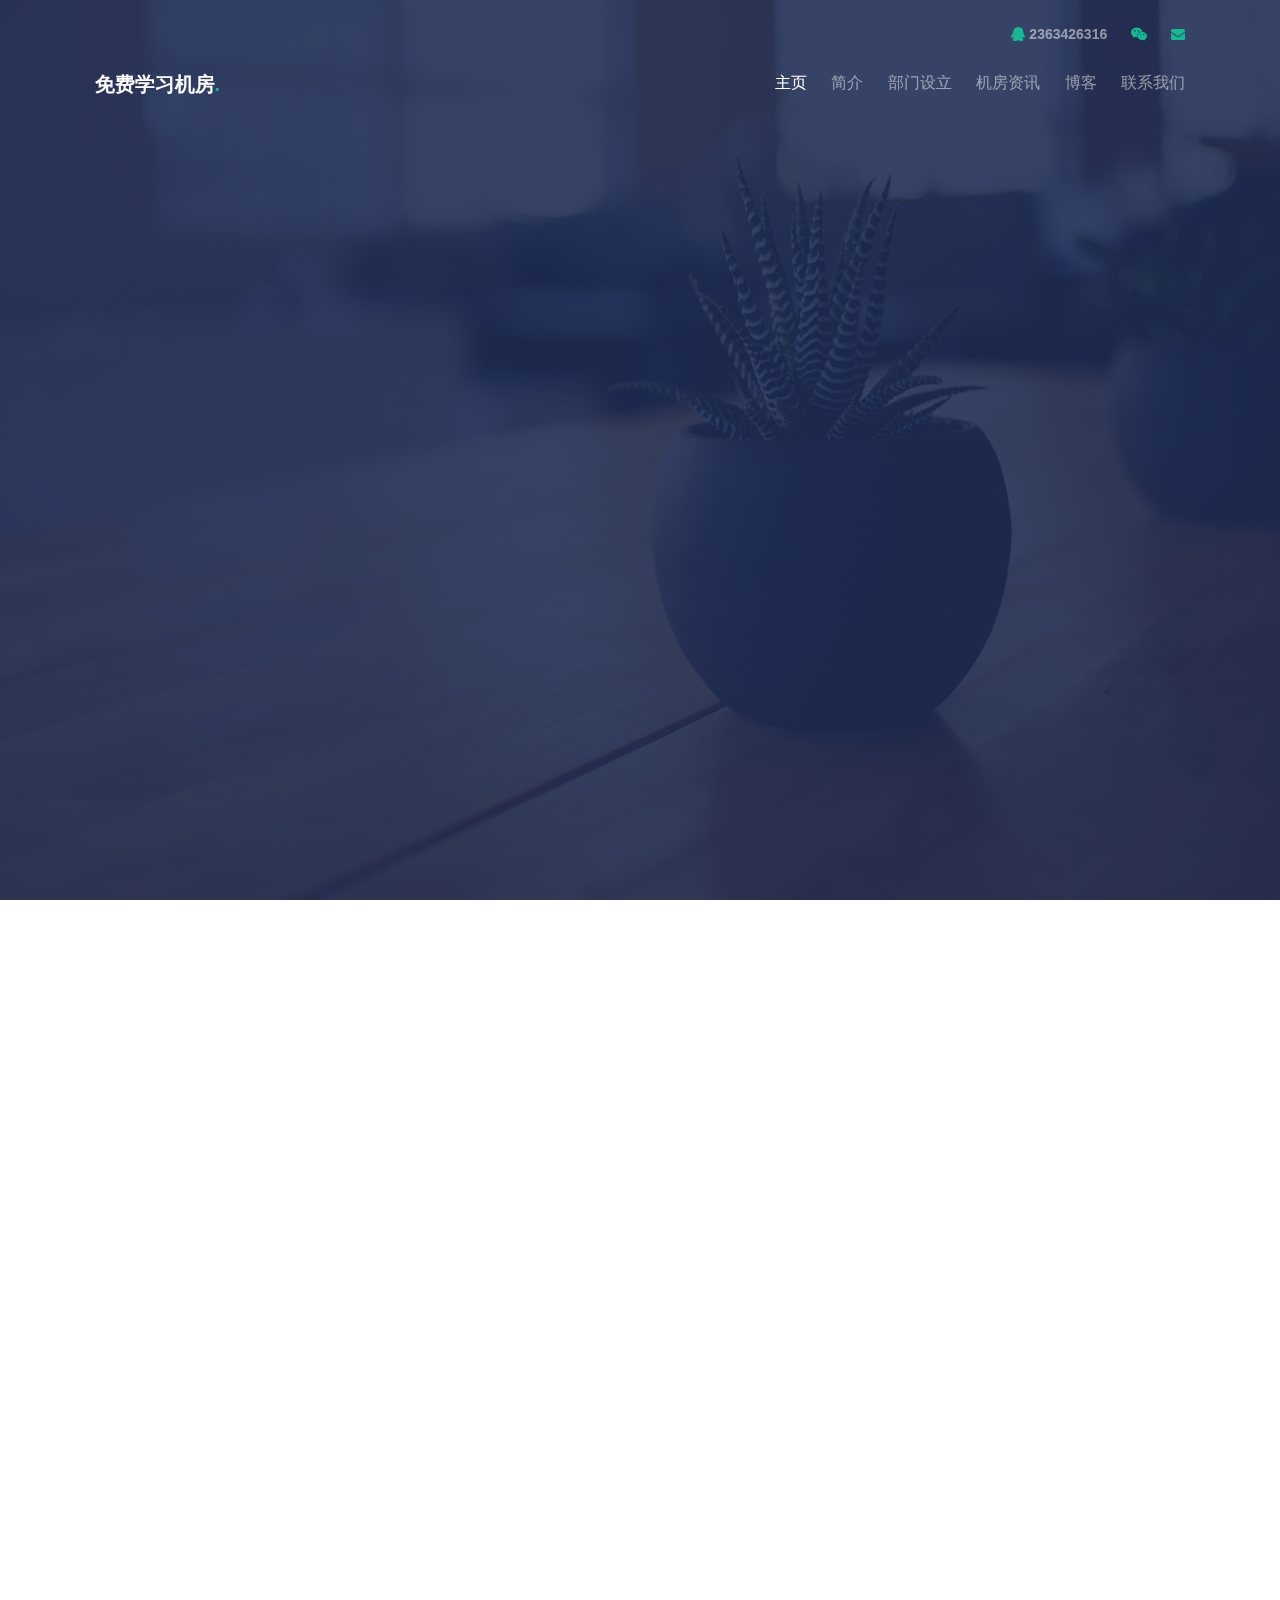
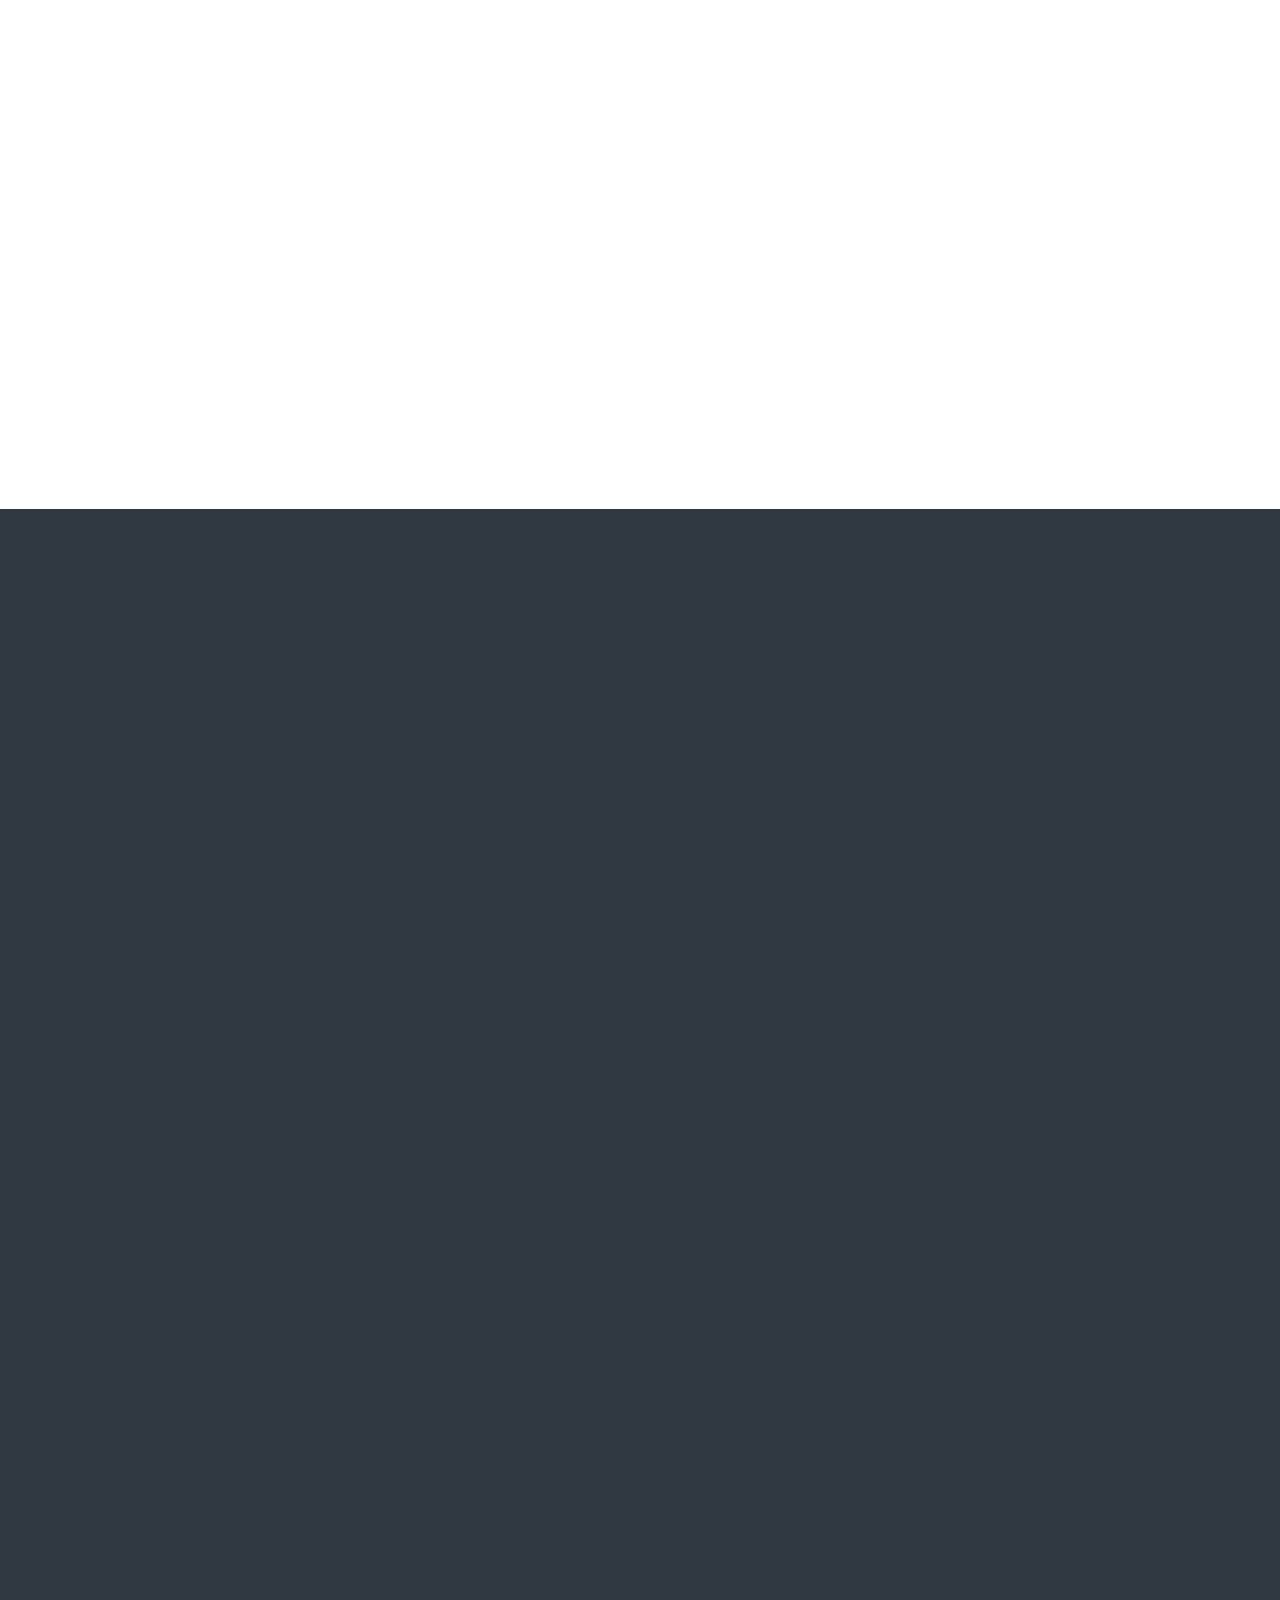
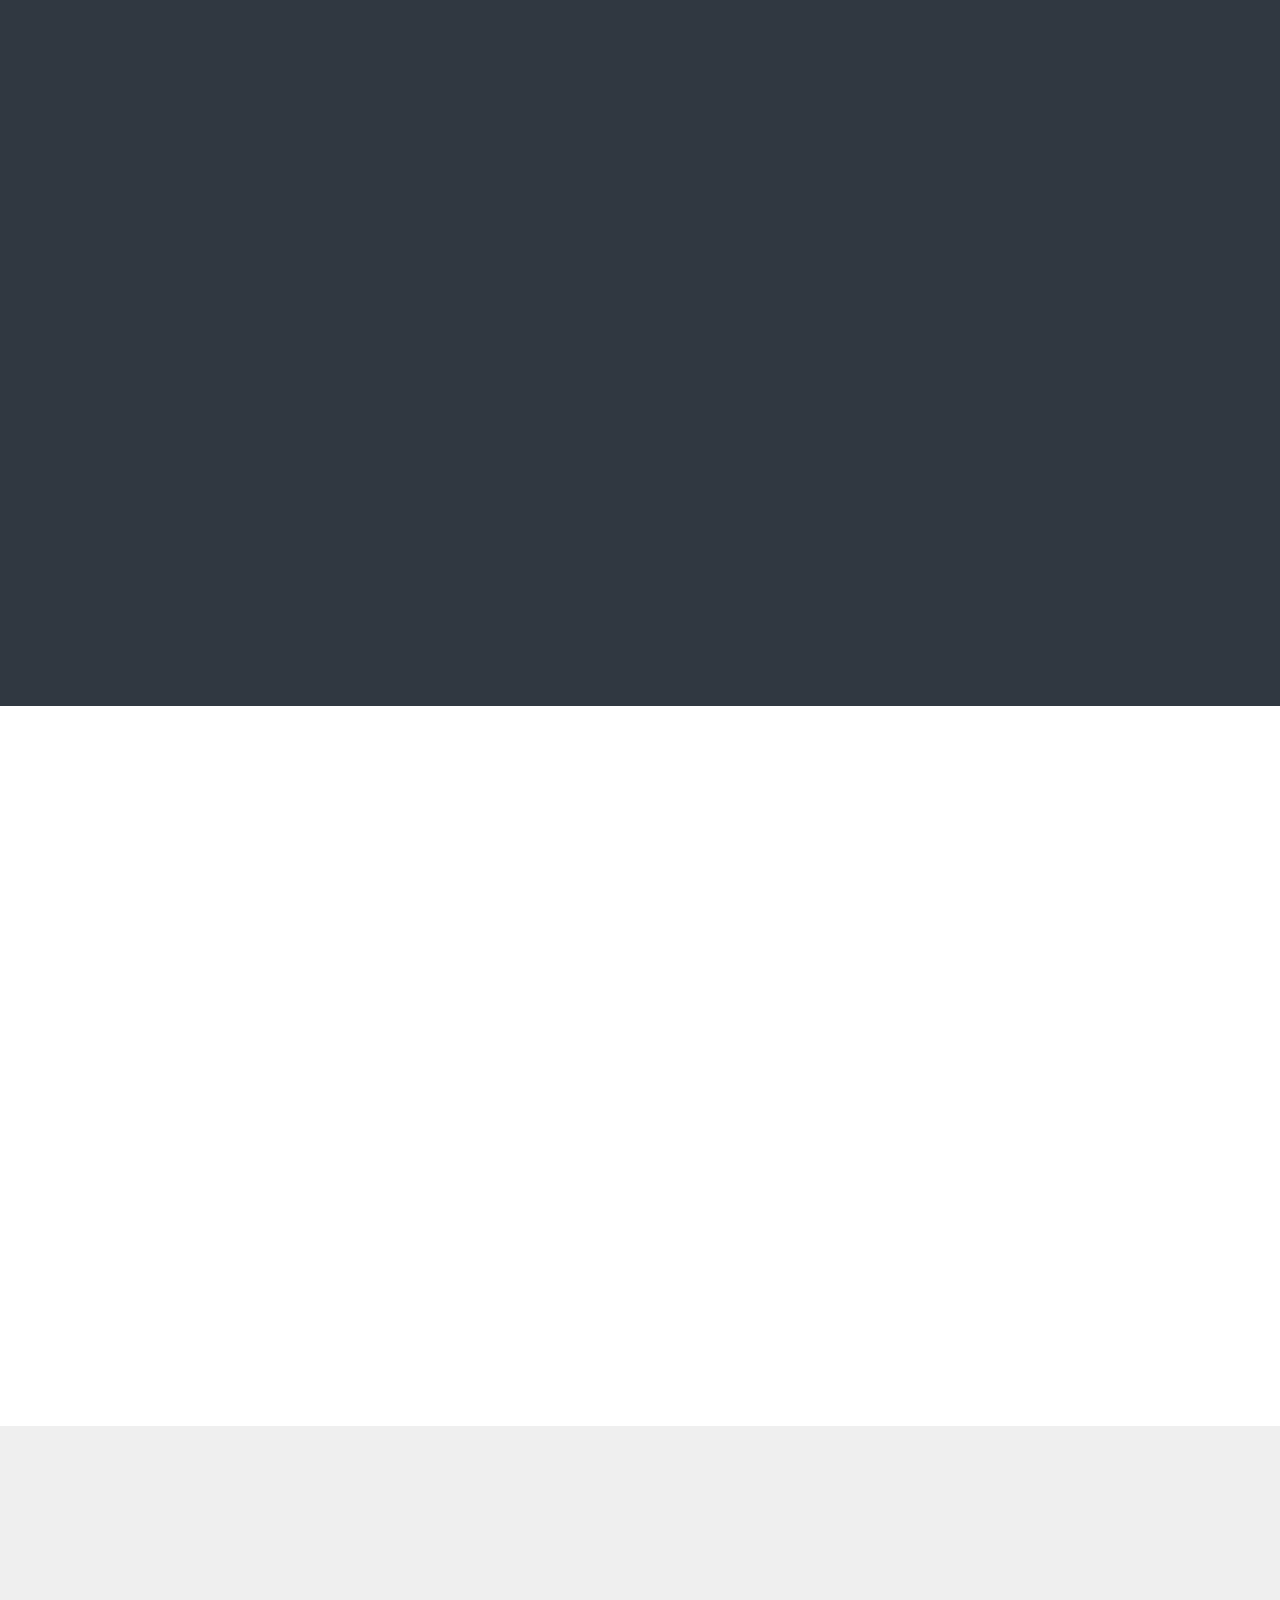
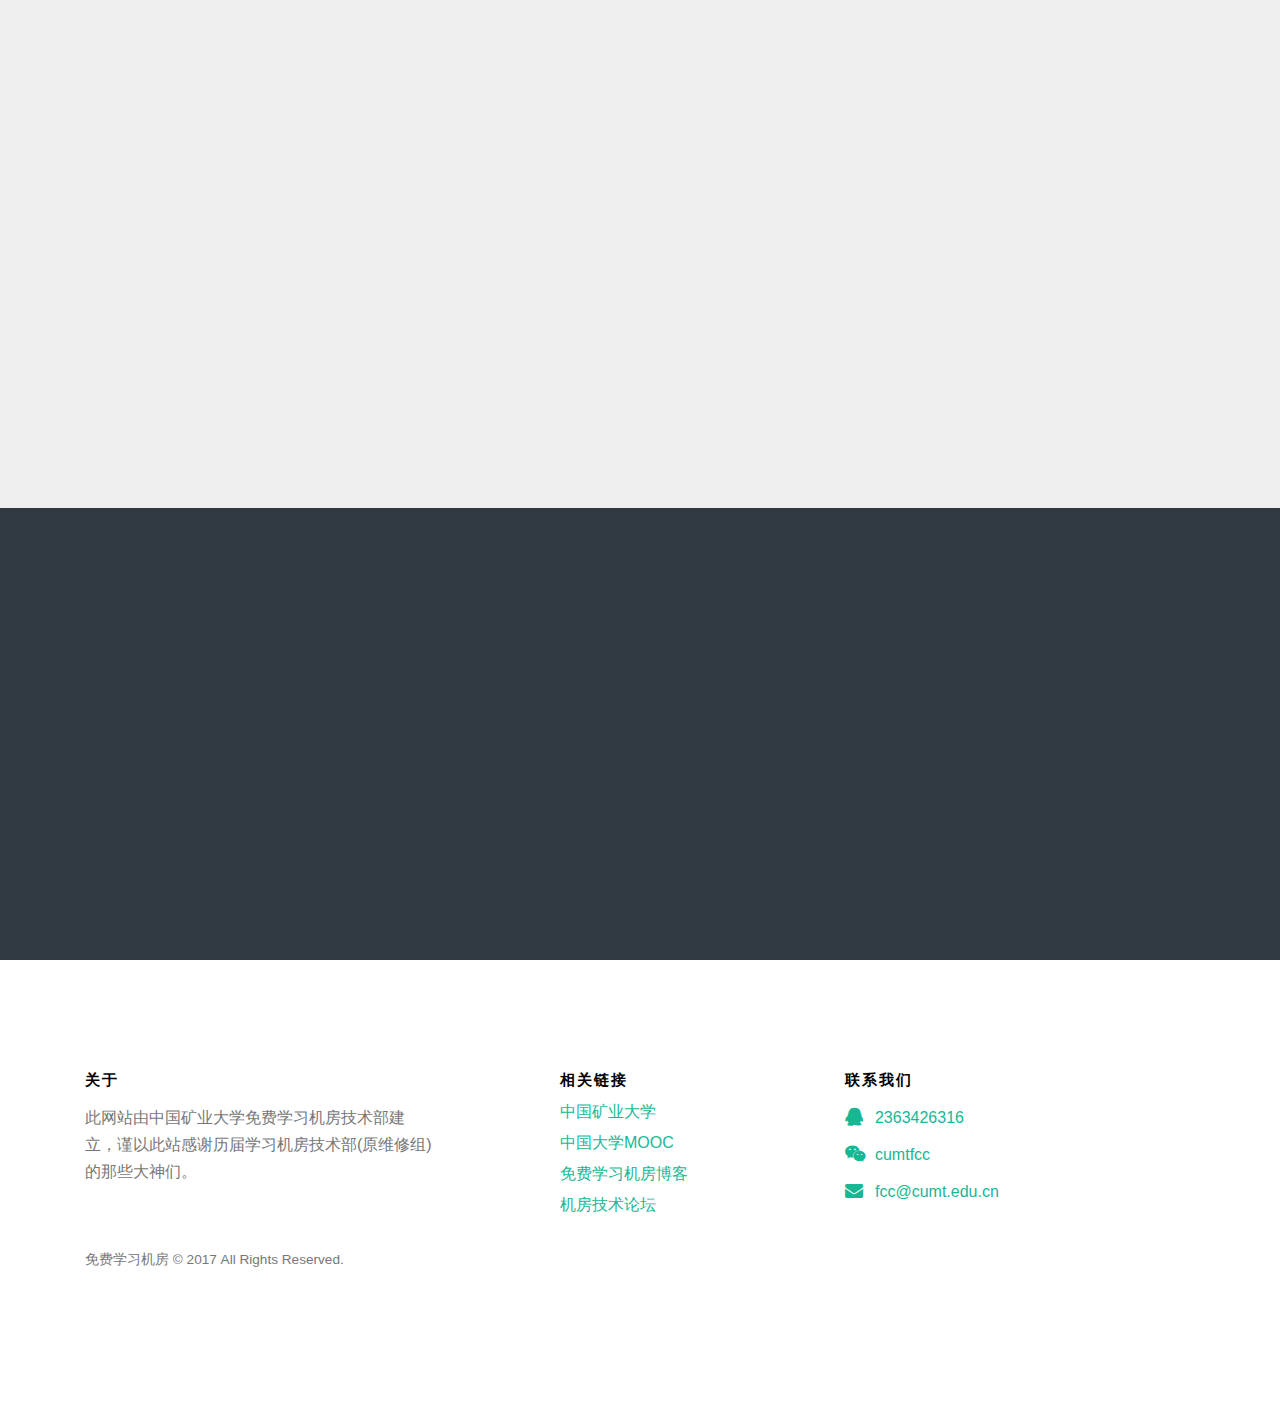
<file: index.html>
<!DOCTYPE HTML>

<html>
	<head>
	<meta charset="utf-8">
	<meta http-equiv="X-UA-Compatible" content="IE=edge">
	<title>免费学习机房 &mdash; 矿大知名线上线下学习平台 </title>
	<meta name="viewport" content="width=device-width, initial-scale=1">
	<meta name="description" content="矿大知名线上线下学习平台" />
	<meta name="keywords" content="免费学习机房,矿大,免费,学习,机房" />
	

  	<!-- Facebook and Twitter integration --
	<meta property="og:title" content=""/>
	<meta property="og:image" content=""/>
	<meta property="og:url" content=""/>
	<meta property="og:site_name" content=""/>
	<meta property="og:description" content=""/>
	<meta name="twitter:title" content="" />
	<meta name="twitter:image" content="" />
	<meta name="twitter:url" content="" />
	<meta name="twitter:card" content="" />
	-->
	<!-- <link href="https://fonts.googleapis.com/css?family=Droid+Sans" rel="stylesheet"> -->
	<link rel="stylesheet" href="css/font-awesome/css/font-awesome.min.css" />
	<!-- Animate.css -->
	<link rel="stylesheet" href="css/animate.css">
	<!-- Icomoon Icon Fonts-->
	<link rel="stylesheet" href="css/icomoon.css">
	<!-- Themify Icons-->
	<link rel="stylesheet" href="css/themify-icons.css">
	<!-- Bootstrap  -->
	<link rel="stylesheet" href="css/bootstrap.css">

	<!-- Magnific Popup -->
	<link rel="stylesheet" href="css/magnific-popup.css">

	<!-- Owl Carousel  -->
	<link rel="stylesheet" href="css/owl.carousel.min.css">
	<link rel="stylesheet" href="css/owl.theme.default.min.css">

	<!-- Theme style  -->
	<link rel="stylesheet" href="css/style.css">

	<!-- Modernizr JS -->
	<script src="js/modernizr-2.6.2.min.js"></script>
	<!-- FOR IE9 below -->
	<!--[if lt IE 9]>
	<script src="js/respond.min.js"></script>
	<![endif]-->
	<script type="text/javascript">
		function  showImg(){
			document.getElementById("wxImg").style.display='block';
		}
		function hideImg(){
			document.getElementById("wxImg").style.display='none';
		}
	</script>
		  
	</head>
	<body>
		
	<div class="gtco-loader"></div>
	
	<div id="page">
	<nav class="gtco-nav" role="navigation">
		<div class="gtco-container">
			<div class="row">
				<div class="col-md-12 text-right gtco-contact">
					<ul class="">
						<li><a target="_blank" href="http://wpa.qq.com/msgrd?v=3&uin=2363426316&site=qq&menu=yes"><i class="fa fa-qq"></i> 2363426316 </a></li>
						<li><a href="javascript:void(0)" onMouseOut="hideImg()"  onmouseover="showImg()"><i class="fa fa-weixin"></i> </a></li>
						<div id="wxImg" style="display:none; right: 0px; top: 40px;back-ground:#f00;position:absolute; z-index:999;">
        					<img class="wx" src="images/weixin.png">
    					</div>
						<li><a href="mailto:fcc@cumt.edu.cn"><i class="fa fa-envelope"></i></a></li>
					</ul>
				</div>
			</div>
			<div class="row">
				<div class="col-sm-4 col-xs-12">
					<div id="gtco-logo"><a href="index.html">免费学习机房<em>.</em></a></div>
				</div>

				<div class="col-xs-8 text-right menu-1">
					<ul>
						<li class="active"><a href="index.html">主页</a></li>
						<li><a href="about.html">简介</a></li>
						<li class="has-dropdown">
							<a href="services.html">部门设立</a>
							<ul class="dropdown">
								<li><a href="services.html#riguan">日管部</a></li>
								<li><a href="services.html#jishu">技术部</a></li>
								<li><a href="services.html#gtco-subscribe">兴趣小组</a></li>
							</ul>
						</li>
						<li class="has-dropdown">
							<a href="news.html">机房资讯</a>
							<ul class="dropdown">
								<li><a href="#">公告</a></li>
								<li><a href="#">活动</a></li>
								<li><a href="#">招新</a></li>
								<li><a href="#">项目展示</a></li>
							</ul>
						</li>
						<li><a href="http://fcc.cumt.edu.cn/blog/" target="_blank">博客</a></li>
						<li><a href="contact.html">联系我们</a></li>
					</ul>
				</div>
			</div>
			
		</div>
	</nav>

	<header id="gtco-header" class="gtco-cover" role="banner" style="background-image:url(images/img_bg_1.jpg);">
		<div class="overlay"></div>
		<div class="gtco-container">
			<div class="row">
				<div class="col-md-12 col-md-offset-0 text-left">
					<div class="display-t">
						<div class="display-tc">
							<h1 class="animate-box" data-animate-effect="fadeInUp"><img class="logo" id="logo" src="images/logo1.png" alt="logo">免费学习机房<em>.</em></h1>
							<h2 class="animate-box" data-animate-effect="fadeInUp">尽我所能，为上机人员提供最优的配置，最好的服务！</h2>
							<p class="animate-box" data-animate-effect="fadeInUp"><a href="about.html" class="btn btn-white btn-lg btn-outline">了解更多</a></p>
						</div>
					</div>
				</div>
			</div>
		</div>
	</header>

	<div id="gtco-features-3">
		<div class="gtco-container">
			<div class="gtco-flex">
				<div class="feature feature-1 animate-box" data-animate-effect="fadeInUp">
					<div class="feature-inner">
						<span class="icon">
							<i class="fa fa-desktop"></i>
						</span>
						<h3>技术部</h3>
						<p>负责机房设备维护与送修电脑维修。 </p>
						<p><a href="services.html#jishu" class="btn btn-white btn-outline">了解更多</a></p>
					</div>
				</div>
				<div class="feature feature-2 animate-box" data-animate-effect="fadeInUp">
					<div class="feature-inner">
						<span class="icon">
							<i class="fa fa-book"></i>
						</span>
						<h3>日管部</h3>
						<p>主要负责对上机人员进行登记和对机房环境的维护工作。 </p>
						<p><a href="services.html#riguan" class="btn btn-white btn-outline">了解更多</a></p>
					</div>
				</div>
				<div class="feature feature-3 animate-box" data-animate-effect="fadeInUp">
					<div class="feature-inner">
						<span class="icon">
							<i class="fa fa-group"></i>
						</span>
						<h3>兴趣小组</h3>
						<p>社团化管理方式，由对计算机有浓厚兴趣的人员组成，并由技术部提供计算机软硬件技术知识培训。 </p>
						<p><a href="services.html#gtco-subscribe" class="btn btn-white btn-outline">了解更多</a></p>
					</div>
				</div>
			</div>
		</div>
	</div>
	
	<div id="gtco-features">
		<div class="gtco-container">
			<div class="row">
				<div class="col-md-8 col-md-offset-2 text-center gtco-heading animate-box">
					<h2>我们的&nbsp服务</h2>
					<p>免费学习机房秉承“3S”服务原则，&nbsp&nbsp&nbsp <i class="fa fa-smile-o"></i>Smile&nbsp<i class="fa fa-child"></i>Stand&nbsp<i class="fa fa-heart-o"></i>Sincere
						<br />并努力把学习机房建设成为矿大知名线上线下学习平台。</p>
				</div>
			</div>
			<div class="row">
				<div class="col-md-3 col-sm-6">
					<div class="feature-center animate-box" data-animate-effect="fadeIn">
						<span class="icon">
							<i class="fa fa-desktop"></i>
						</span>
						<h3>免费上机</h3>
						<p>学习机房的电脑均预装Office办公软件以及CAD等专业软件，欢迎同学们前来免费上机。<br />免费上机地址：<br />理学院A223,A227 </p>
					</div>
				</div>
				<div class="col-md-3 col-sm-6">
					<div class="feature-center animate-box" data-animate-effect="fadeIn">
						<span class="icon">
							<i class="fa fa-gear"></i>
						</span>
						<h3>免费维修</h3>
						<p>技术部成员每天下午16:00-19:00坐镇值班，免费为同学们维修电脑或安装PS、CAD等软件。<br />免费送修地址：<br />理学院A225 </p>
					</div>
				</div>
				<div class="col-md-3 col-sm-6">
					<div class="feature-center animate-box" data-animate-effect="fadeIn">
						<span class="icon">
							<i class="fa fa-child"></i>
						</span>
						<h3>技术培训</h3>
						<p>每周日下午在理学院A225组织兴趣小组培训交流会，并对全校师生开放<br />欢迎前来交流分享。 </p>
					</div>
				</div>
				<div class="col-md-3 col-sm-6">
					<div class="feature-center animate-box" data-animate-effect="fadeIn">
						<span class="icon">
							<i class="fa fa-comments"></i>
						</span>
						<h3>博客论坛</h3>
						<p>机房博客与论坛由技术部负责运营，并免费对外开放<br />欢迎投稿！ </p>
					</div>
				</div>
			</div>
		</div>
	</div>

	<div id="gtco-portfolio" class="gtco-section">
		<div class="gtco-container">
			<div class="row">
				<div class="col-md-8 col-md-offset-2 text-center gtco-heading animate-box">
					<h2>我们的骨架</h2>
					<p>他们是学习机房中流砥柱，是机房日常事务和活动的决策者。</p>
				</div>
			</div>

			<div class="row row-pb-md">
				<div class="col-md-12">
					<ul id="gtco-portfolio-list">
						<li class="two-third animate-box" data-animate-effect="fadeIn" style="background-image: url(images/members/wangqingyi.jpg); "> 
							<a class="color-1">
								<div class="case-studies-summary">
									<span>免费学习机房主任</span>
									<h2>汪青宜</h2>
								</div>
							</a>
						</li>
						<li class="one-third animate-box" data-animate-effect="fadeIn" style="background-image: url(images/members/shanxiaoyu.jpg); ">
							<a class="color-4">
								<div class="case-studies-summary">
									<span>机房副主任兼日管部部长</span>
									<h2>单晓雨</h2>
								</div>
							</a>
						</li>


						<li class="one-half animate-box" data-animate-effect="fadeIn" style="background-image: url(images/members/sunhaichuan.jpg); ">
							<a class="color-2">
								<div class="case-studies-summary">
									<span>技术部部长</span>
									<h2>孙海川</h2>
								</div>
							</a>
						</li>
						<li class="one-half animate-box" data-animate-effect="fadeIn" style="background-image: url(images/members/wangpengcheng.jpg); ">
							<a class="color-1">
								<div class="case-studies-summary">
									<span>日管部副部</span>
									<h2>汪鹏程</h2>
								</div>
							</a>
						</li>

						<li class="one-third animate-box" data-animate-effect="fadeIn" style="background-image: url(images/members/xuqixian.jpg); "> 
							<a class="color-3">
								<div class="case-studies-summary">
									<span>技术部副部</span>
									<h2>许启贤</h2>
								</div>
							</a>
						</li>
						<li class="two-third animate-box" data-animate-effect="fadeIn" style="background-image: url(images/members/chenyou.jpg); ">
							<a class="color-6">
								<div class="case-studies-summary">
									<span>机房技术指导</span>
									<h2>陈悠</h2>
								</div>
							</a>
						</li>
					</ul>		
				</div>
			</div>

			<div class="row">
				<div class="col-md-4 col-md-offset-4 text-center animate-box">
					<a href="album.html" class="btn btn-white btn-outline btn-lg btn-block">查看全体成员</a>
				</div>
			</div>

			
		</div>
	</div>

	<div id="gtco-counter" class="gtco-section">
		<div class="gtco-container">

			<div class="row">
				<div class="col-md-8 col-md-offset-2 text-center gtco-heading animate-box">
					<h2>历史成绩</h2>
					<p>中国矿业大学免费学习机房成立8年来，我们陪数届师生经历了风风雨雨。<br />（以下数据为粗略统计）</p>
				</div>
			</div>

			<div class="row">
				
				<div class="col-md-3 col-sm-6 animate-box" data-animate-effect="fadeInLeft">
					<div class="feature-center">
						<span class="icon">
							<i class="ti-briefcase"></i>
						</span>
						<span class="counter js-counter" data-from="0" data-to="800" data-speed="5000" data-refresh-interval="50">1</span>
						<span class="counter-label">提供助学岗位</span>

					</div>
				</div>
				<div class="col-md-3 col-sm-6 animate-box" data-animate-effect="fadeInLeft">
					<div class="feature-center">
						<span class="icon">
							<i class="ti-settings"></i>
						</span>
						<span class="counter js-counter" data-from="0" data-to="2000" data-speed="5000" data-refresh-interval="50">1</span>
						<span class="counter-label">义务维修人次</span>
					</div>
				</div>
				<div class="col-md-3 col-sm-6 animate-box" data-animate-effect="fadeInLeft">
					<div class="feature-center">
						<span class="icon">
							<i class="ti-face-smile"></i>
						</span>
						<span class="counter js-counter" data-from="0" data-to="8000" data-speed="5000" data-refresh-interval="50">1</span>
						<span class="counter-label">上机人次总和</span>
					</div>
				</div>
				<div class="col-md-3 col-sm-6 animate-box" data-animate-effect="fadeInLeft">
					<div class="feature-center">
						<span class="icon">
							<i class="ti-time"></i>
						</span>
						<span class="counter js-counter" data-from="0" data-to="21000" data-speed="5000" data-refresh-interval="50">1</span>
						<span class="counter-label">上机时间总和</span>

					</div>
				</div>
					
			</div>
		</div>
	</div>

	<div id="gtco-products">
		<div class="gtco-container">
			<div class="row animate-box">
				<div class="col-md-8 col-md-offset-2 text-center gtco-heading animate-box">
					<h2>机房剪影</h2>
					<p>快来领略免费学习机房人的风采把！</p>
				</div>
			</div>
			
			<div class="row animate-box">
				<div class="owl-carousel-carousel">
					<div class="item">
						<img src="images/photos/1.jpg">
					</div>
					<div class="item">
						<img src="images/photos/2.jpg">
					</div>
					<div class="item">
						<img src="images/photos/3.jpg">
					</div>
					<div class="item">
						<img src="images/photos/4.jpg">
					</div>
					<div class="item">
						<img src="images/photos/5.jpg">
					</div>
					<div class="item">
						<img src="images/photos/6.jpg">
					</div>
					<div class="item">
						<img src="images/photos/7.jpg">
					</div>
				</div>
			</div>
			
		</div>
	</div>
	

	<div id="gtco-subscribe">
		<div class="gtco-container">
			<div class="row animate-box">
				<div class="col-md-8 col-md-offset-2 text-center gtco-heading">
					<h2>留言</h2>
					<p>您的建议是我们宝贵的财富。</p>
				</div>
			</div>
			<div class="row animate-box">
				<div class="col-md-12">
					<form class="form-inline">
						<div class="col-md-6 col-sm-4">
							<div class="form-group">
								<label for="sugestion" class="sr-only">留言</label>
								<input type="text" class="form-control" id="sugestion" placeholder="内容">
							</div>
						</div>
						<div class="col-md-3 col-sm-4">
							<div class="form-group">
								<label for="name" class="sr-only">姓名</label>
								<input type="text" class="form-control" id="name" placeholder="姓名">
							</div>
						</div>
						<div class="col-md-3 col-sm-4">
							<button type="submit" class="btn btn-default btn-block">提交</button>
						
						</div>
					</form>
				</div>
			</div>
		</div>
	</div>

	<footer id="gtco-footer" role="contentinfo">
		<div class="gtco-container">
			<div class="row row-p	b-md">

				<div class="col-md-4">
					<div class="gtco-widget">
						<h3>关于</h3>
						<p>此网站由中国矿业大学免费学习机房技术部建立，谨以此站感谢历届学习机房技术部(原维修组)的那些大神们。</p>
					</div>
				</div>

				<div class="col-md-4 col-md-push-1">
					<div class="gtco-widget">
						<h3>相关链接</h3>
						<ul class="gtco-footer-links">
							<li><a href="http://www.cumt.edu.cn/" target="_blank">中国矿业大学</a></li>
							<li><a href="http://www.icourse163.org/" target="_blank">中国大学MOOC</a></li>
							<li><a href="http://fcc.cumt.edu.cn/blog/" target="_blank">免费学习机房博客</a></li>
							<li><a href="http://fcc.cumt.edu.cn/lt/" target="_blank">机房技术论坛</a></li>
						</ul>
					</div>
				</div>

				<div class="col-md-4">
					<div class="gtco-widget">
						<h3>联系我们</h3>
						<ul class="gtco-quick-contact">
							<li><a><i class="fa fa-qq"></i> 2363426316 </a></li>
							<li><a><i class="fa fa-weixin"></i> cumtfcc</a></li>
							<li><a><i class="fa fa-envelope"></i> fcc@cumt.edu.cn</a></li>
						</ul>
					</div>
				</div>

			</div>

			<div class="row copyright">
				<div class="col-md-12">
					<p class="pull-left">
						<small class="block">免费学习机房 &copy; 2017 All Rights Reserved.</small> 
					</p>
					<!--
					<p class="pull-right">
						<ul class="gtco-social-icons pull-right">
							<li><a href="#"><i class="icon-twitter"></i></a></li>
							<li><a href="#"><i class="icon-facebook"></i></a></li>
							<li><a href="#"><i class="icon-linkedin"></i></a></li>
							<li><a href="#"><i class="icon-dribbble"></i></a></li>
						</ul>
					</p>
					-->
				</div>
			</div>

		</div>
	</footer>
	</div>

	<div class="gototop js-top">
		<a href="#" class="js-gotop"><i class="icon-arrow-up"></i></a>
	</div>
	
	<!-- jQuery -->
	<script src="js/jquery.min.js"></script>
	<!-- jQuery Easing -->
	<script src="js/jquery.easing.1.3.js"></script>
	<!-- Bootstrap -->
	<script src="js/bootstrap.min.js"></script>
	<!-- Waypoints -->
	<script src="js/jquery.waypoints.min.js"></script>
	<!-- Carousel -->
	<script src="js/owl.carousel.min.js"></script>
	<!-- countTo -->
	<script src="js/jquery.countTo.js"></script>
	<!-- Magnific Popup -->
	<script src="js/jquery.magnific-popup.min.js"></script>
	<script src="js/magnific-popup-options.js"></script>
	<!-- Main -->
	<script src="js/main.js"></script>

	</body>
</html>
</file>
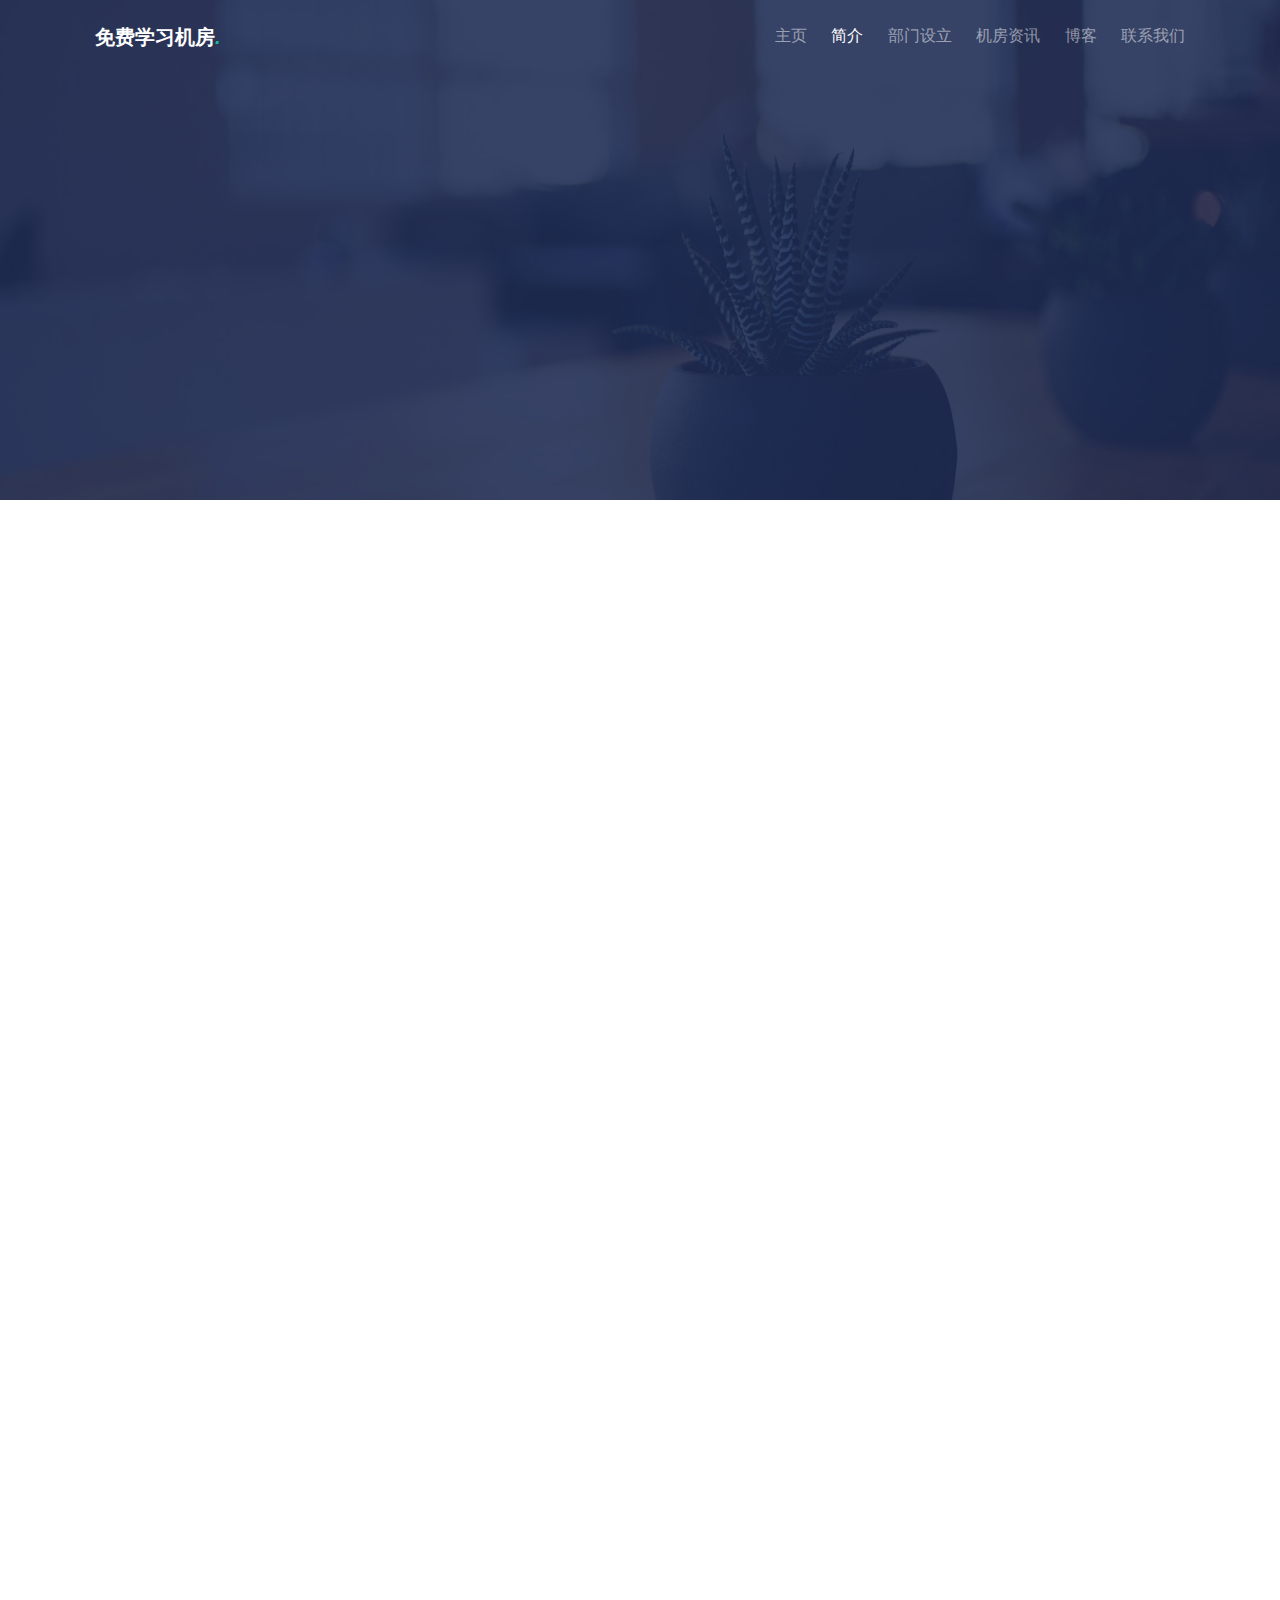
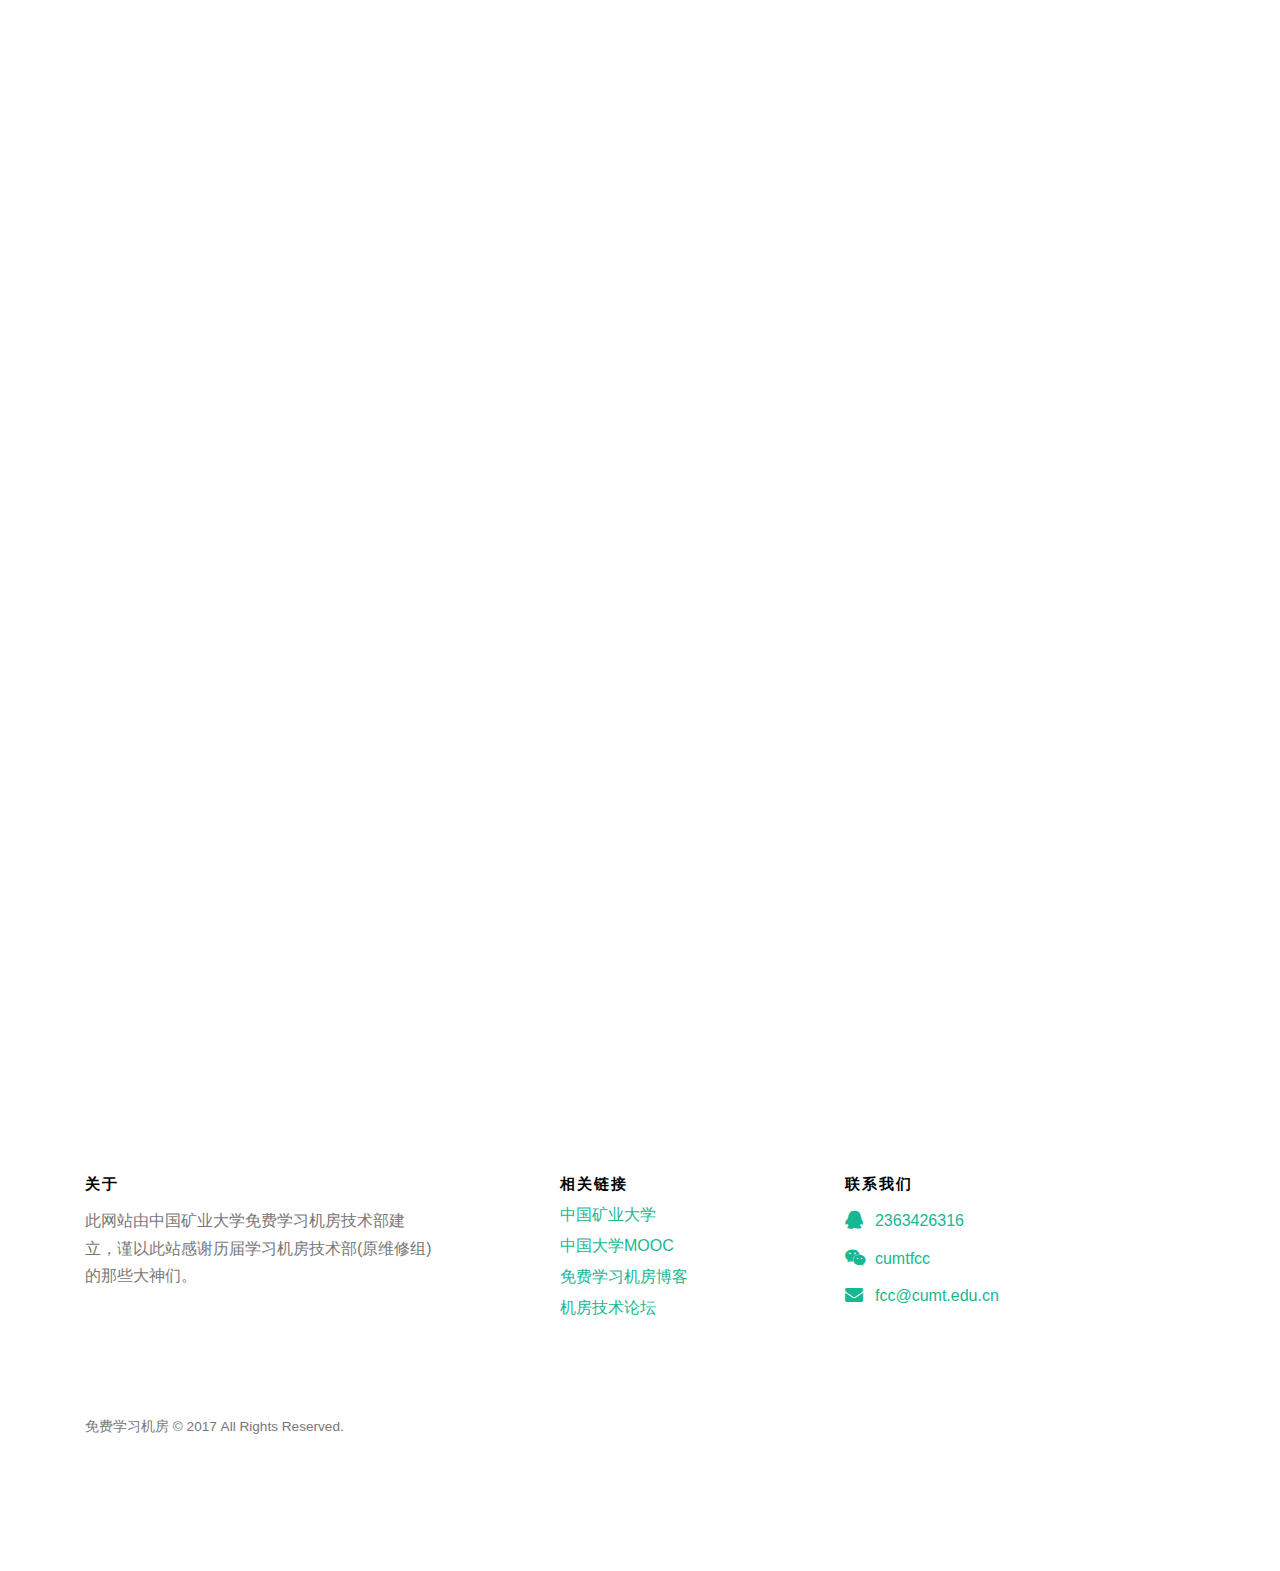
<file: about.html>
<!DOCTYPE HTML>

<html>
	<head>
	<meta charset="utf-8">
	<meta http-equiv="X-UA-Compatible" content="IE=edge">
	<title>免费学习机房 &mdash; 矿大知名线上线下学习平台 </title>
	<meta name="viewport" content="width=device-width, initial-scale=1">
	<meta name="description" content="矿大知名线上线下学习平台" />
	<meta name="keywords" content="免费学习机房,矿大,免费,学习,机房" />
	

	<!-- <link href="https://fonts.googleapis.com/css?family=Droid+Sans" rel="stylesheet"> -->
	<link rel="stylesheet" href="css/font-awesome/css/font-awesome.min.css" />
	<!-- Animate.css -->
	<link rel="stylesheet" href="css/animate.css">
	<!-- Icomoon Icon Fonts-->
	<link rel="stylesheet" href="css/icomoon.css">
	<!-- Themify Icons-->
	<link rel="stylesheet" href="css/themify-icons.css">
	<!-- Bootstrap  -->
	<link rel="stylesheet" href="css/bootstrap.css">

	<!-- Magnific Popup -->
	<link rel="stylesheet" href="css/magnific-popup.css">

	<!-- Owl Carousel  -->
	<link rel="stylesheet" href="css/owl.carousel.min.css">
	<link rel="stylesheet" href="css/owl.theme.default.min.css">

	<!-- Theme style  -->
	<link rel="stylesheet" href="css/style.css">

	<!-- Modernizr JS -->
	<script src="js/modernizr-2.6.2.min.js"></script>
	<!-- FOR IE9 below -->
	<!--[if lt IE 9]>
	<script src="js/respond.min.js"></script>
	<![endif]-->

	</head>
	<body>
		
	<div class="gtco-loader"></div>
	
	<div id="page">
	<nav class="gtco-nav" role="navigation">
		<div class="gtco-container">
			<div class="row">
				<div class="col-sm-4 col-xs-12">
					<div id="gtco-logo"><a href="index.html">免费学习机房<em>.</em></a></div>
				</div>
				<div class="col-xs-8 text-right menu-1">
					<ul>
						<li><a href="index.html">主页</a></li>
						<li class="active"><a href="about.html">简介</a></li>
						<li class="has-dropdown">
							<a href="services.html">部门设立</a>
							<ul class="dropdown">
								<li><a href="services.html#riguan">日管部</a></li>
								<li><a href="services.html#jishu">技术部</a></li>
								<li><a href="services.html#gtco-subscribe">兴趣小组</a></li>
							</ul>
						</li>
						<li class="has-dropdown">
							<a href="news.html">机房资讯</a>
							<ul class="dropdown">
								<li><a href="#">公告</a></li>
								<li><a href="#">活动</a></li>
								<li><a href="#">招新</a></li>
								<li><a href="#">项目展示</a></li>
							</ul>
						</li>
						<li><a href="http://fcc.cumt.edu.cn/blog/" target="_blank">博客</a></li>
						<li><a href="contact.html">联系我们</a></li>
					</ul>
				</div>
			</div>
			
		</div>
	</nav>

	<header id="gtco-header" class="gtco-cover gtco-cover-xs" role="banner" style="background-image:url(images/img_bg_1.jpg);">
		<div class="overlay"></div>
		<div class="gtco-container">
			<div class="row">
				<div class="col-md-8 col-md-offset-2 text-center">
					<div class="display-t">
						<div class="display-tc">
							<h1 class="animate-box" data-animate-effect="fadeInUp">简介</h1>
							<h2 class="animate-box" data-animate-effect="fadeInUp">免费学习机房位于中国矿业大学理学院A223、A225、A227，是我校一个以计算机技术为特色的勤工助学部门。</h2>
						</div>
					</div>
				</div>
			</div>
		</div>
	</header>

	<div id="gtco-history" class="gtco-section border-bottom animate-box">
		<div class="gtco-container">
				
			<div class="row">
				<div class="col-md-8 col-md-offset-2 text-center gtco-heading">
					<h2>部门历史</h2>
					<p>免费学习机房全体成员一直秉承“勤俭致学，热情服务，自立自强，真心奉献”的服务宗旨，以“尽我所能，为上机同学提供最优的配置，最好的服务！”的服务理念，为全校学生提供最切实的服务与帮助。</p>
				</div>
			</div>

			<div class="row row-pb-md">
				<div class="col-md-6">
					<p>中国矿业大学“免费学习机房”成立于2009年，是由教务处、学工处、设备处和后勤处联合开办的面向我校所有在校学生的公共学习场所，机房是利用我校废旧计算机设备，由学生将其改造成再生计算机资源，为我校学生（特别是困难生）的上机学习提供帮助的免费公共学习场所，也是我校一个以计算机技术为特色的勤工助学部门。成立以来，免费学习机房迎来上机同学不计其数，多次更新设备及软件，并且不定期为热爱计算机软硬件的同学提供免费培训。</p>
				</div>
				<div class="col-md-6">
					<p>免费学习机房位于理学院A223、A225、A227，下设日常管理部，技术部及兴趣小组。日常管理部主要负责前来使用计算机的同学信息的登记和机房环境的维护；技术部负责电脑设施的维护及维修，并且负责机房人员技术培训工作；兴趣小组为非勤工助学人员（不享受勤工助学待遇），由对计算机技术有浓厚兴趣的人员组成，并由本部门专门人员提供计算机软硬件技术知识培训，执行社团化管理。</p>
				</div>
			</div>
			
	<div id="gtco-counter" class="gtco-section">
		<div class="gtco-container">

			<div class="row">
				<div class="col-md-8 col-md-offset-2 text-center gtco-heading animate-box">
					<h2>历史成绩</h2>
					<p>中国矿业大学免费学习机房成立8年来，我们陪数届师生经历了风风雨雨。<br />（以下数据为粗略统计）</p>
				</div>
			</div>

			<div class="row">
				
				<div class="col-md-3 col-sm-6 animate-box" data-animate-effect="fadeInLeft">
					<div class="feature-center">
						<span class="icon">
							<i class="ti-briefcase"></i>
						</span>
						<span class="counter js-counter" data-from="0" data-to="800" data-speed="5000" data-refresh-interval="50">1</span>
						<span class="counter-label">提供助学岗位</span>

					</div>
				</div>
				<div class="col-md-3 col-sm-6 animate-box" data-animate-effect="fadeInLeft">
					<div class="feature-center">
						<span class="icon">
							<i class="ti-settings"></i>
						</span>
						<span class="counter js-counter" data-from="0" data-to="2000" data-speed="5000" data-refresh-interval="50">1</span>
						<span class="counter-label">义务维修人次</span>
					</div>
				</div>
				<div class="col-md-3 col-sm-6 animate-box" data-animate-effect="fadeInLeft">
					<div class="feature-center">
						<span class="icon">
							<i class="ti-face-smile"></i>
						</span>
						<span class="counter js-counter" data-from="0" data-to="8000" data-speed="5000" data-refresh-interval="50">1</span>
						<span class="counter-label">上机人次总和</span>
					</div>
				</div>
				<div class="col-md-3 col-sm-6 animate-box" data-animate-effect="fadeInLeft">
					<div class="feature-center">
						<span class="icon">
							<i class="ti-time"></i>
						</span>
						<span class="counter js-counter" data-from="0" data-to="21000" data-speed="5000" data-refresh-interval="50">1</span>
						<span class="counter-label">上机时间总和</span>

					</div>
				</div>
					
			</div>
		</div>
	</div>

			<div class="row">
				<div class="col-md-12">
					<h3>机房环境</h3>
				</div>
				<div class="col-md-12">
					<div class="owl-carousel owl-carousel-fullwidth">
						<div class="item">
							<img src="images/about/1.png">
						</div>
						<div class="item">
							<img src="images/about/2.png">
						</div>
						<div class="item">
							<img src="images/about/3.png">
						</div>
						<div class="item">
							<img src="images/about/4.png">
						</div>
					</div>
				</div>
			</div>

			
		</div>
	</div>

<!--
	<div id="gtco-team" class="gtco-section">
		<div class="gtco-container">
			<div class="row animate-box">
				<div class="col-md-8 col-md-offset-2 text-center gtco-heading">
					<h2>Meet The Team</h2>
					<p>Dignissimos asperiores vitae velit veniam totam fuga molestias accusamus alias autem provident. Odit ab aliquam dolor eius.</p>
				</div>
			</div>


			<div class="row">

				<div class="col-lg-4 col-md-4 col-sm-6 animate-box" data-animate-effect="fadeIn">
					<div class="gtco-staff">
						<img src="images/person_1.jpg" alt="Free HTML5 Templates by gettemplates.co">
						<h3>Jean Smith</h3>
						<strong class="role">Web Designer</strong>
						<p>Quos quia provident consequuntur culpa facere ratione maxime commodi voluptates id repellat velit eaque aspernatur expedita. Possimus itaque adipisci.</p>
						<ul class="gtco-social-icons">
							<li><a href="#"><i class="icon-facebook"></i></a></li>
							<li><a href="#"><i class="icon-twitter"></i></a></li>
							<li><a href="#"><i class="icon-dribbble"></i></a></li>
							<li><a href="#"><i class="icon-github"></i></a></li>
						</ul>
					</div>
				</div>

				<div class="col-lg-4 col-md-4 col-sm-6 animate-box" data-animate-effect="fadeIn">
					<div class="gtco-staff">
						<img src="images/person_2.jpg" alt="Free HTML5 Templates by gettemplates.co">
						<h3>Hush Raven</h3>
						<strong class="role">Front-end Developer</strong>
						<p>Quos quia provident consequuntur culpa facere ratione maxime commodi voluptates id repellat velit eaque aspernatur expedita. Possimus itaque adipisci.</p>
						<ul class="gtco-social-icons">
							<li><a href="#"><i class="icon-facebook"></i></a></li>
							<li><a href="#"><i class="icon-twitter"></i></a></li>
							<li><a href="#"><i class="icon-dribbble"></i></a></li>
							<li><a href="#"><i class="icon-github"></i></a></li>
						</ul>
					</div>
				</div>

				<div class="clearfix visible-sm-block"></div>
				<div class="col-lg-4 col-md-4 col-sm-6 animate-box" data-animate-effect="fadeIn">
					<div class="gtco-staff">
						<img src="images/person_3.jpg" alt="Free HTML5 Templates by gettemplates.co">
						<h3>Alex King</h3>
						<strong class="role">Back-end Developer</strong>
						<p>Quos quia provident consequuntur culpa facere ratione maxime commodi voluptates id repellat velit eaque aspernatur expedita. Possimus itaque adipisci.</p>
						<ul class="gtco-social-icons">
							<li><a href="#"><i class="icon-facebook"></i></a></li>
							<li><a href="#"><i class="icon-twitter"></i></a></li>
							<li><a href="#"><i class="icon-dribbble"></i></a></li>
							<li><a href="#"><i class="icon-github"></i></a></li>
						</ul>
					</div>
				</div>

				<div class="clearfix visible-lg-block visible-md-block"></div>
			
				<div class="col-lg-4 col-md-4 col-sm-6 animate-box" data-animate-effect="fadeIn">
					<div class="gtco-staff">
						<img src="images/person_1.jpg" alt="Free HTML5 Templates by gettemplates.co">
						<h3>Jean Smith</h3>
						<strong class="role">Web Designer</strong>
						<p>Quos quia provident consequuntur culpa facere ratione maxime commodi voluptates id repellat velit eaque aspernatur expedita. Possimus itaque adipisci.</p>
						<ul class="gtco-social-icons">
							<li><a href="#"><i class="icon-facebook"></i></a></li>
							<li><a href="#"><i class="icon-twitter"></i></a></li>
							<li><a href="#"><i class="icon-dribbble"></i></a></li>
							<li><a href="#"><i class="icon-github"></i></a></li>
						</ul>
					</div>
				</div>
				<div class="clearfix visible-sm-block"></div>
				<div class="col-lg-4 col-md-4 col-sm-6 animate-box" data-animate-effect="fadeIn">
					<div class="gtco-staff">
						<img src="images/person_2.jpg" alt="Free HTML5 Templates by gettemplates.co">
						<h3>Hush Raven</h3>
						<strong class="role">Front-end Developer</strong>
						<p>Quos quia provident consequuntur culpa facere ratione maxime commodi voluptates id repellat velit eaque aspernatur expedita. Possimus itaque adipisci.</p>
						<ul class="gtco-social-icons">
							<li><a href="#"><i class="icon-facebook"></i></a></li>
							<li><a href="#"><i class="icon-twitter"></i></a></li>
							<li><a href="#"><i class="icon-dribbble"></i></a></li>
							<li><a href="#"><i class="icon-github"></i></a></li>
						</ul>
					</div>
				</div>
				<div class="col-lg-4 col-md-4 col-sm-6 animate-box" data-animate-effect="fadeIn">
					<div class="gtco-staff">
						<img src="images/person_3.jpg" alt="Free HTML5 Templates by gettemplates.co">
						<h3>Alex King</h3>
						<strong class="role">Back-end Developer</strong>
						<p>Quos quia provident consequuntur culpa facere ratione maxime commodi voluptates id repellat velit eaque aspernatur expedita. Possimus itaque adipisci.</p>
						<ul class="gtco-social-icons">
							<li><a href="#"><i class="icon-facebook"></i></a></li>
							<li><a href="#"><i class="icon-twitter"></i></a></li>
							<li><a href="#"><i class="icon-dribbble"></i></a></li>
							<li><a href="#"><i class="icon-github"></i></a></li>
						</ul>
					</div>
				</div>
				<div class="clearfix visible-sm-block"></div>
			</div>

		</div>
	</div>
-->
<!--
	<div id="gtco-subscribe">
		<div class="gtco-container">
			<div class="row animate-box">
				<div class="col-md-8 col-md-offset-2 text-center gtco-heading">
					<h2>Subscribe</h2>
					<p>Be the first to know about the new templates.</p>
				</div>
			</div>
			<div class="row animate-box">
				<div class="col-md-12">
					<form class="form-inline">
						<div class="col-md-4 col-sm-4">
							<div class="form-group">
								<label for="email" class="sr-only">Email</label>
								<input type="email" class="form-control" id="email" placeholder="Your Email">
							</div>
						</div>
						<div class="col-md-4 col-sm-4">
							<div class="form-group">
								<label for="name" class="sr-only">Name</label>
								<input type="text" class="form-control" id="name" placeholder="Your Name">
							</div>
						</div>
						<div class="col-md-4 col-sm-4">
							<button type="submit" class="btn btn-default btn-block">Subscribe</button>
						</div>
					</form>
				</div>
			</div>
		</div>
	</div>
	-->

	<footer id="gtco-footer" role="contentinfo">
		<div class="gtco-container">
			<div class="row row-pb-md">

				<div class="col-md-4">
					<div class="gtco-widget">
						<h3>关于</h3>
						<p>此网站由中国矿业大学免费学习机房技术部建立，谨以此站感谢历届学习机房技术部(原维修组)的那些大神们。</p>
					</div>
				</div>

				<div class="col-md-4 col-md-push-1">
					<div class="gtco-widget">
						<h3>相关链接</h3>
						<ul class="gtco-footer-links">
							<li><a href="http://www.cumt.edu.cn/" target="_blank">中国矿业大学</a></li>
							<li><a href="http://www.icourse163.org/" target="_blank">中国大学MOOC</a></li>
							<li><a href="http://fcc.cumt.edu.cn/blog/" target="_blank">免费学习机房博客</a></li>
							<li><a href="http://fcc.cumt.edu.cn/lt/" target="_blank">机房技术论坛</a></li>
						</ul>
					</div>
				</div>

				<div class="col-md-4">
					<div class="gtco-widget">
						<h3>联系我们</h3>
						<ul class="gtco-quick-contact">
							<li><a><i class="fa fa-qq"></i> 2363426316 </a></li>
							<li><a><i class="fa fa-weixin"></i> cumtfcc</a></li>
							<li><a><i class="fa fa-envelope"></i> fcc@cumt.edu.cn</a></li>
						</ul>
					</div>
				</div>

			</div>

			<div class="row copyright">
				<div class="col-md-12">
					<p class="pull-left">
						<small class="block">免费学习机房 &copy; 2017 All Rights Reserved.</small> 
					</p>
				</div>
			</div>

		</div>
	</footer>
	</div>

	<div class="gototop js-top">
		<a href="#" class="js-gotop"><i class="icon-arrow-up"></i></a>
	</div>
	
	<!-- jQuery -->
	<script src="js/jquery.min.js"></script>
	<!-- jQuery Easing -->
	<script src="js/jquery.easing.1.3.js"></script>
	<!-- Bootstrap -->
	<script src="js/bootstrap.min.js"></script>
	<!-- Waypoints -->
	<script src="js/jquery.waypoints.min.js"></script>
	<!-- Carousel -->
	<script src="js/owl.carousel.min.js"></script>
	<!-- countTo -->
	<script src="js/jquery.countTo.js"></script>
	<!-- Magnific Popup -->
	<script src="js/jquery.magnific-popup.min.js"></script>
	<script src="js/magnific-popup-options.js"></script>
	<!-- Main -->
	<script src="js/main.js"></script>

	</body>
</html>
</file>
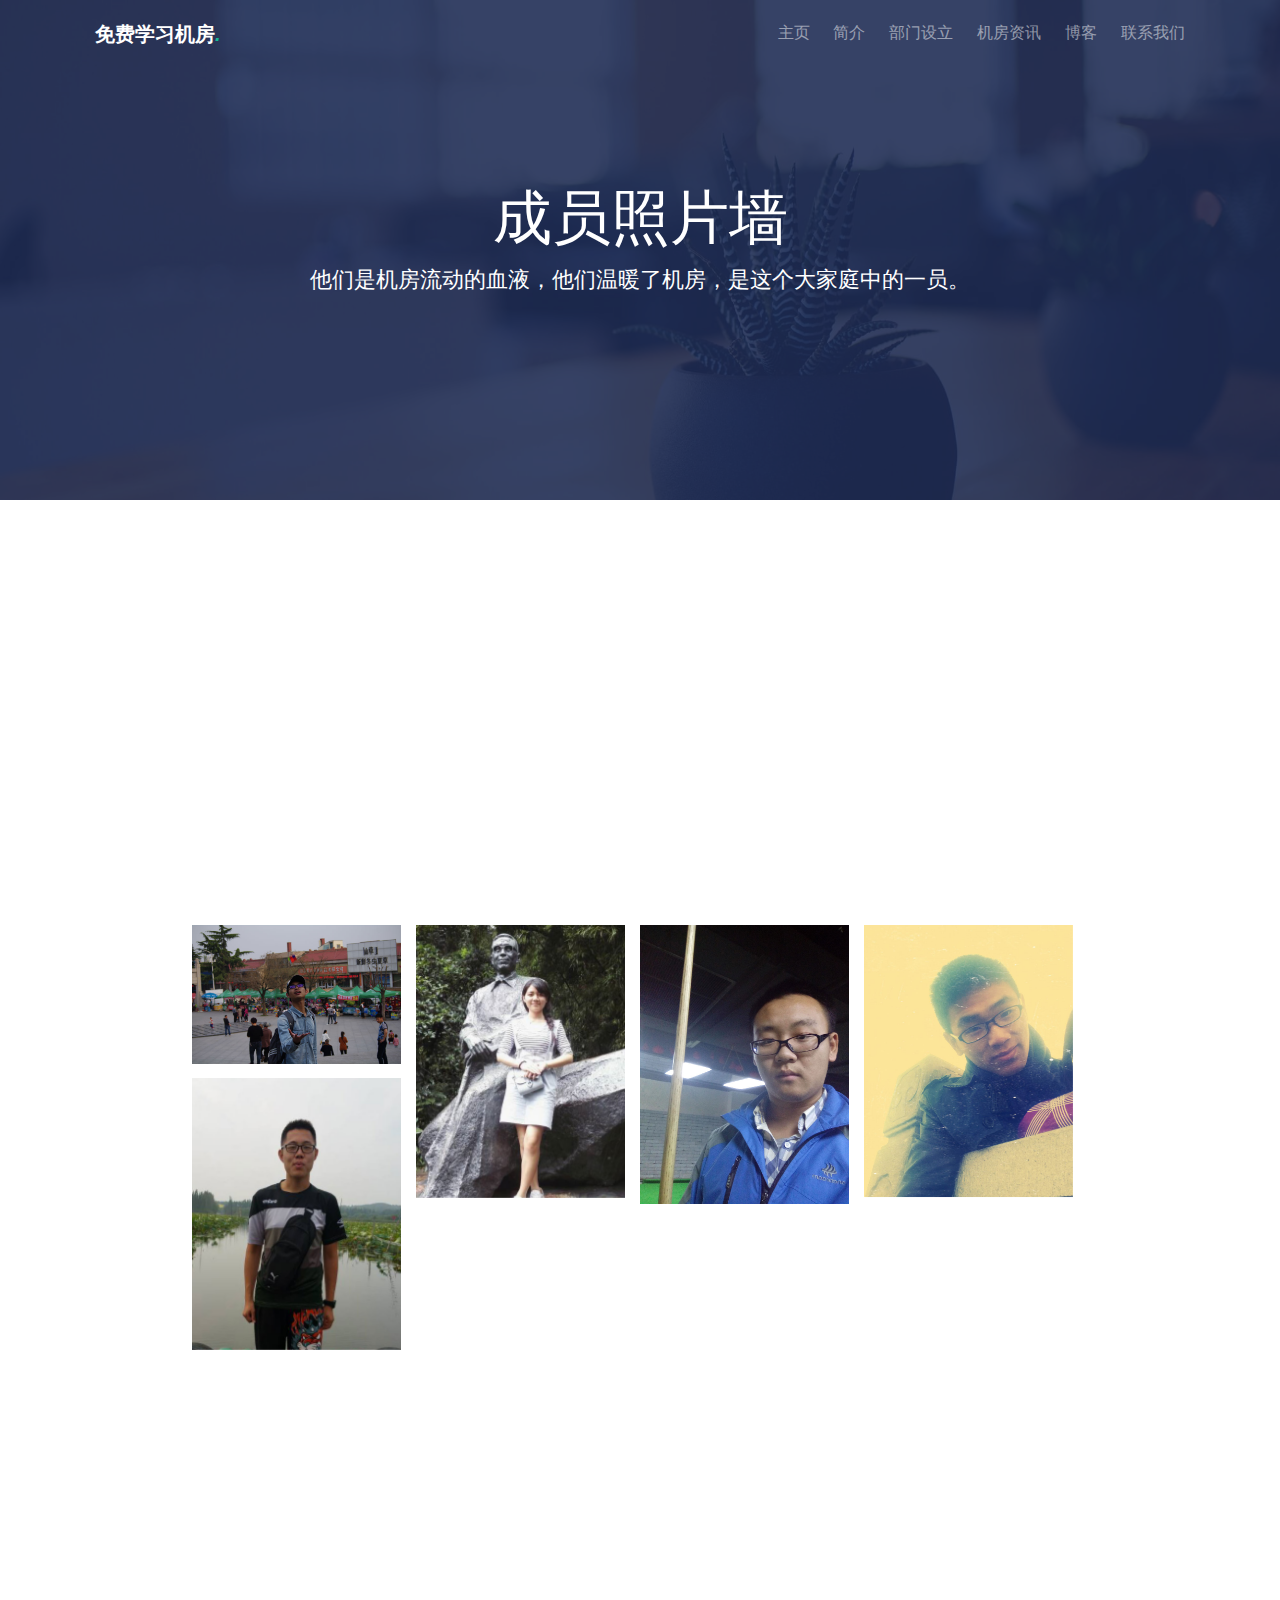
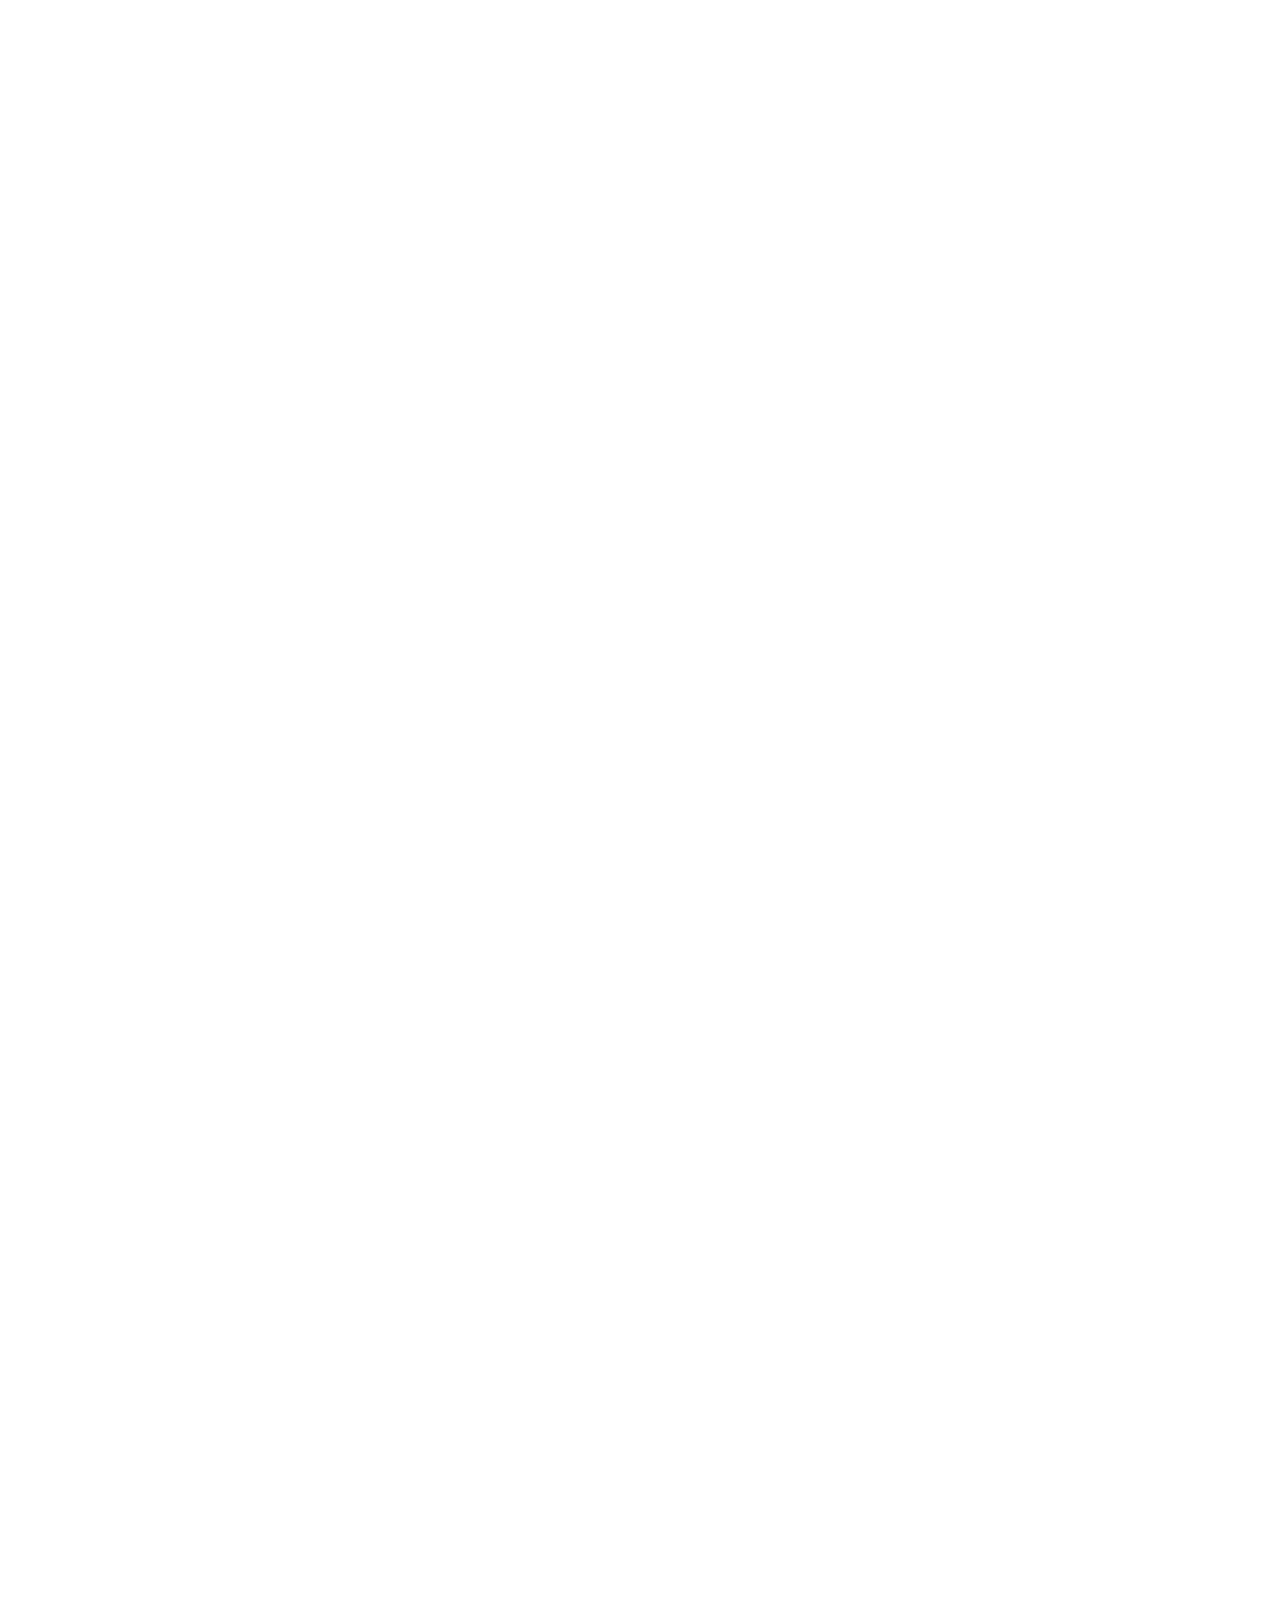
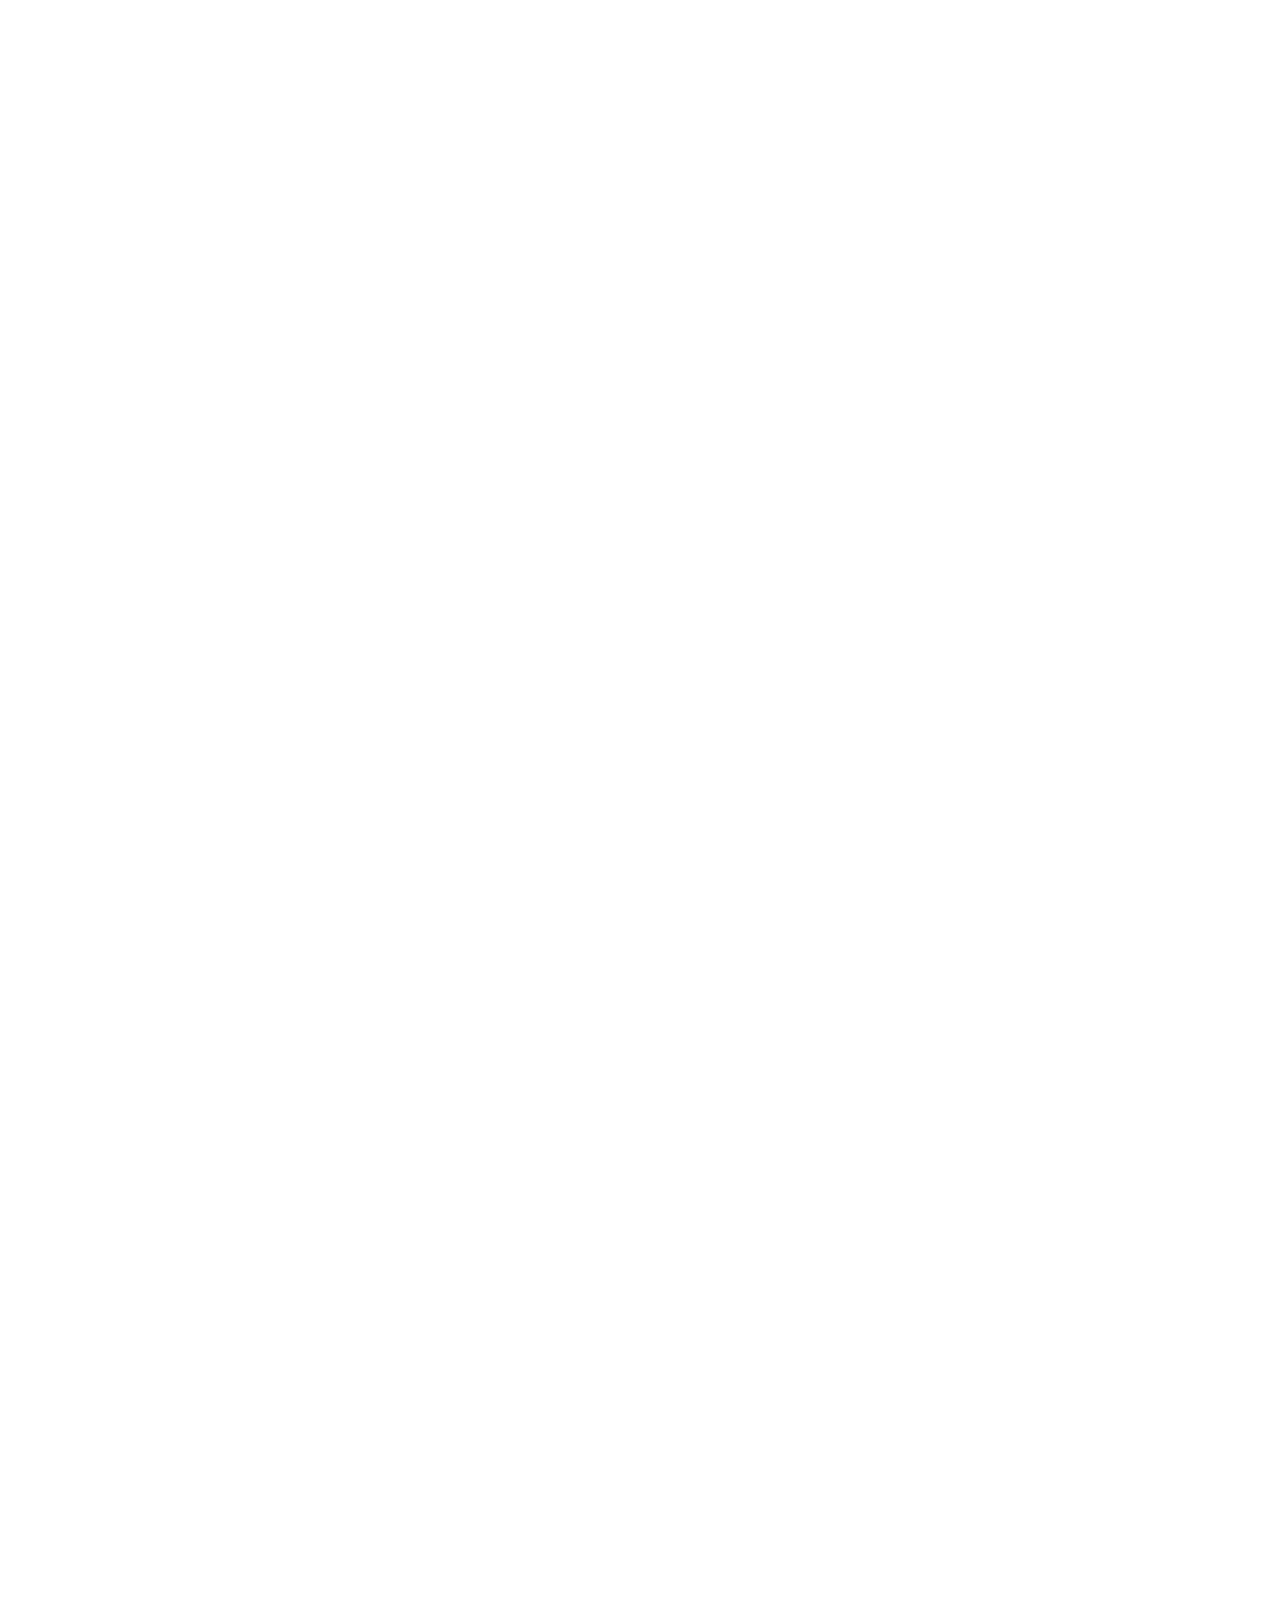
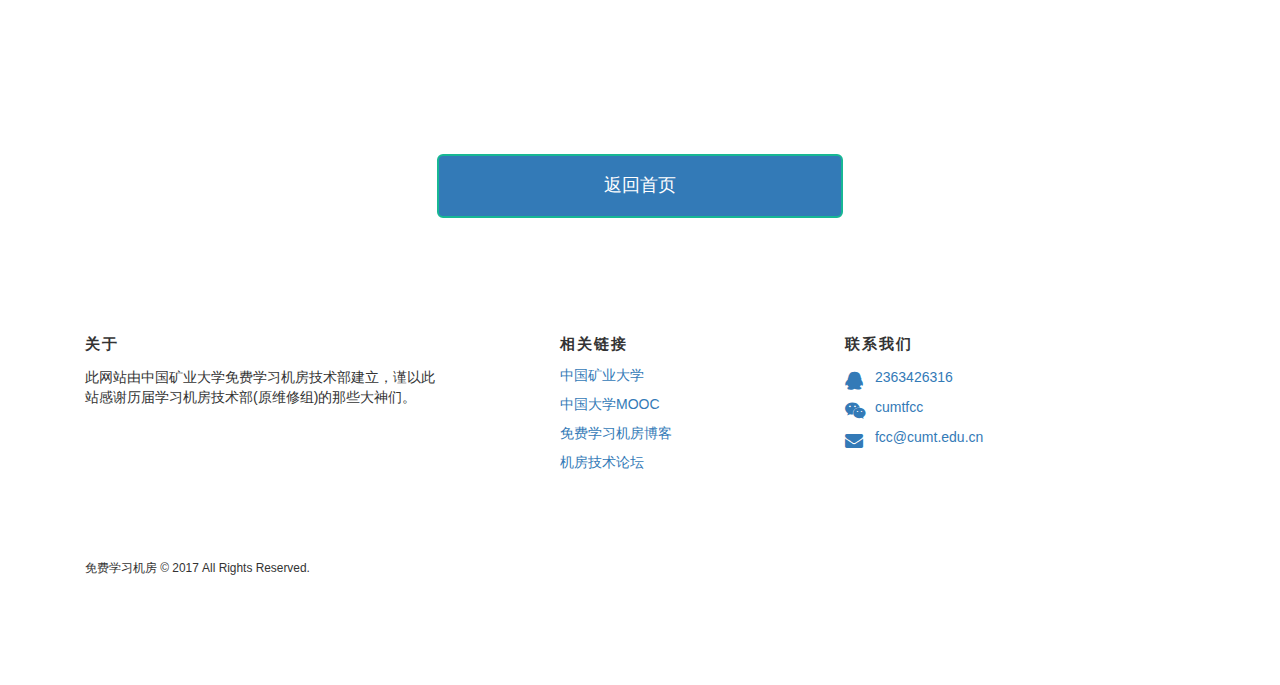
<file: album.html>
<!doctype html>
<html lang="zh">
<head>
	<meta charset="UTF-8">
	<meta http-equiv="X-UA-Compatible" content="IE=edge,chrome=1"> 
	<meta name="viewport" content="width=device-width, initial-scale=1.0">
	<title>免费学习机房成员集锦</title>
	
		<!-- jQuery -->
	<script src="js/jquery.min.js"></script>
	<!-- jQuery Easing -->
	<script src="js/jquery.easing.1.3.js"></script>
	<!-- Bootstrap -->
	<script src="js/bootstrap.min.js"></script>
	<!-- Waypoints -->
	<script src="js/jquery.waypoints.min.js"></script>
	<!-- Carousel -->
	<script src="js/owl.carousel.min.js"></script>
	<!-- countTo -->
	<script src="js/jquery.countTo.js"></script>
	<!-- Magnific Popup -->
	<script src="js/jquery.magnific-popup.min.js"></script>
	<script src="js/magnific-popup-options.js"></script>
	<!-- Main -->
	<script src="js/main.js"></script>
	
	<link rel="stylesheet" href="css/font-awesome/css/font-awesome.min.css" />

	
	<link rel="stylesheet" href="css/style.css">
	<link rel="stylesheet" href="css/animate.css">
	<!-- Icomoon Icon Fonts-->
	<link rel="stylesheet" href="css/icomoon.css">
	<!-- Themify Icons-->
	<link rel="stylesheet" href="css/themify-icons.css">
	<!-- Bootstrap  -->
	<link rel="stylesheet" href="css/bootstrap.css">

	<!-- Magnific Popup -->
	<link rel="stylesheet" href="css/magnific-popup.css">

	<link rel="stylesheet" href="dist/stylesheets/chromagallery.min.css">
	<style type="text/css">
		body,html
		{ height: 100%; background-color: #ffffff; 		}
		.content
		{
			width: 100%;
			height: 100%;
			margin: 10px auto;
		}
		@media screen and (min-width: 980px) /* Desktop */ {
		  .content {
		    width: 70%;
		  }
		}		
		.mygallery
		{
			margin: 25px 0;
		}
	</style>
</head>
<body>


	<div id="page">
	<nav class="gtco-nav" role="navigation">
		<div class="gtco-container">
			<div class="row">
				<div class="col-sm-4 col-xs-12">
					<div id="gtco-logo"><a href="index.html">免费学习机房<em>.</em></a></div>
				</div>
				<div class="col-xs-8 text-right menu-1">
					<ul>
						<li><a href="index.html">主页</a></li>
						<li><a href="about.html">简介</a></li>
						<li class="has-dropdown">
							<a href="services.html">部门设立</a>
							<ul class="dropdown">
								<li><a href="services.html#riguan">日管部</a></li>
								<li><a href="services.html#jishu">技术部</a></li>
								<li><a href="services.html#gtco-subscribe">兴趣小组</a></li>
							</ul>
						</li>
						<li class="has-dropdown">
							<a href="news.html">机房资讯</a>
							<ul class="dropdown">
								<li><a href="#">公告</a></li>
								<li><a href="#">活动</a></li>
								<li><a href="#">招新</a></li>
								<li><a href="#">项目展示</a></li>
							</ul>
						</li>
						<li><a href="http://fcc.cumt.edu.cn/blog/" target="_blank">博客</a></li>
						<li><a href="contact.html">联系我们</a></li>
					</ul>
				</div>
			</div>
			
		</div>
	</nav>

	<header id="gtco-header" class="gtco-cover gtco-cover-xs" role="banner" style="background-image:url(images/img_bg_1.jpg);">
		<div class="overlay"></div>
		<div class="gtco-container">
			<div class="row">
				<div class="col-md-8 col-md-offset-2 text-center">
					<div class="display-t">
						<div class="display-tc">
							<h1 class="animate-box" data-animate-effect="fadeInUp">成员照片墙</h1>
							<h2 class="animate-box" data-animate-effect="fadeInUp"> 他们是机房流动的血液，他们温暖了机房，是这个大家庭中的一员。</a></h2>
						</div>
					</div>
				</div>
			</div>
		</div>
	</header>
	</div>




	<article class="jq22-container">
		<div class="content">
			<div class="chroma-gallery mygallery">
				<img src="images/members/wangqingyi.jpg" alt="汪青宜" data-largesrc="images/members/wangqingyi.jpg">
				<img src="images/members/shanxiaoyu.jpg" alt="单晓雨" data-largesrc="images/members/shanxiaoyu.jpg">
				<img src="images/members/sunhaichuan.jpg" alt="孙海川" data-largesrc="images/members/sunhaichuan.jpg">
				<img src="images/members/wangpengcheng.jpg" alt="汪鹏程" data-largesrc="images/members/wangpengcheng.jpg">
				<img src="images/members/xuqixian.jpg" alt="许启贤" data-largesrc="images/members/xuqixian.jpg">
				<img src="images/members/chenyou.jpg" alt="陈悠" data-largesrc="images/members/chenyou.jpg">
				<img src="images/members/study/jinyiming.jpg" alt="学习组-靳一鸣" data-largesrc="images/members/study/jinyiming.jpg">
				<img src="images/members/study/dongmingru.jpg" alt="学习组-董明茹" data-largesrc="images/members/study/dongmingru.jpg">
				<img src="images/members/study/wangjin.jpg" alt="学习组-王进" data-largesrc="images/members/study/wangjin.jpg">
				<img src="images/members/study/guochanglu.jpg" alt="学习组-郭常露" data-largesrc="images/members/study/guochanglu.jpg">
				<img src="images/members/study/gezhiwei.jpg" alt="学习组-葛志伟" data-largesrc="images/members/study/gezhiwei.jpg">
				<img src="images/members/study/huangyahui.jpg" alt="学习组-黄亚辉" data-largesrc="images/members/study/huangyahui.jpg">
				<img src="images/members/study/liujinquan.jpg" alt="学习组-刘锦泉" data-largesrc="images/members/study/liujinquan.jpg">
				<img src="images/members/study/wangjian.jpg" alt="学习组-王剑" data-largesrc="images/members/study/wangjian.jpg">
				<img src="images/members/study/wangwen.jpg" alt="文娱组-王雯" data-largesrc="images/members/study/wangwen.jpg">
				<img src="images/members/study/wangwenjie.jpg" alt="学习组-王文杰" data-largesrc="images/members/study/wangwenjie.jpg">
				<img src="images/members/study/wangyawen.jpg" alt="学习组-王雅雯" data-largesrc="images/members/study/wangyawen.jpg">
				<img src="images/members/study/yangzefeng.jpg" alt="学习组-杨泽锋" data-largesrc="images/members/study/yangzefeng.jpg">
				<img src="images/members/study/yanlingqi.jpg" alt="学习组-颜玲琪" data-largesrc="images/members/study/yanlingqi.jpg">
				<img src="images/members/fix/zhurunze.jpg" alt="维修组-朱润泽" data-largesrc="images/members/fix/zhurunze.jpg">
				<img src="images/members/fix/zhangpengcheng.jpg" alt="维修组-张鹏程" data-largesrc="images/members/fix/zhangpengcheng.jpg">
				<img src="images/members/fix/zhangpengcheng2.jpg" alt="维修组-张鹏程（这二逼）" data-largesrc="images/members/fix/zhangpengcheng2.jpg">
				<img src="images/members/fix/zhaoyupu.jpg" alt="维修组-赵玉璞" data-largesrc="images/members/fix/zhaoyupu.jpg">
				<img src="images/members/fix/taojiaxiang.jpg" alt="维修组-陶家翔" data-largesrc="images/members/fix/taojiaxiang.jpg">
				<img src="images/members/office/gaolingbo.jpg" alt="办公室-高凌波" data-largesrc="images/members/office/gaolingbo.jpg">
				<img src="images/members/office/huangjunwei.jpg" alt="办公室-黄俊威" data-largesrc="images/members/office/huangjunwei.jpg">
				<img src="images/members/office/mengxiangjun.jpg" alt="办公室-孟祥军" data-largesrc="images/members/office/mengxiangjun.jpg">
				<img src="images/members/office/zengting.jpg" alt="办公室-曾婷" data-largesrc="images/members/office/zengting.jpg">
				<img src="images/members/office/luohuilin.jpg" alt="办公室-骆慧琳" data-largesrc="images/members/office/luohuilin.jpg">
				<img src="images/members/office/wanglifeng.jpg" alt="办公室-王立锋" data-largesrc="images/members/office/wanglifeng.jpg">
				<img src="images/members/office/wangjianlin.jpg" alt="办公室-王建霖" data-largesrc="images/members/office/guochanglu.jpg">
				<img src="images/members/office/heruipeng.jpg" alt="办公室-何锐朋" data-largesrc="images/members/office/heruipeng.jpg">
				<img src="images/members/check/hexiangyuan.jpg" alt="考核组-何香缘" data-largesrc="images/members/check/hexiangyuan.jpg">
				<img src="images/members/check/zhangxin.jpg" alt="考核组-张新" data-largesrc="images/members/check/zhangxin.jpg">
				<img src="images/members/check/luozixin.jpg" alt="考核组-罗梓欣" data-largesrc="images/members/check/luozixin.jpg">
				<img src="images/members/amusement/shihaiyang.jpg" alt="文娱组-石海阳" data-largesrc="images/members/amusement/shihaiyang.jpg">
				<img src="images/members/amusement/liulin.jpg" alt="文娱组-刘琳" data-largesrc="images/members/amusement/liulin.jpg">
				<img src="images/members/amusement/zhoufeng.jpg" alt="文娱组-周峰" data-largesrc="images/members/amusement/zhoufeng.jpg">
				<img src="images/members/amusement/gengshiyu.jpg" alt="文娱组-耿仕裕" data-largesrc="images/members/amusement/gengshiyu.jpg">
				<img src="images/members/amusement/wenzhengbo.jpg" alt="文娱组-闻正波" data-largesrc="images/members/amusement/wenzhengbo.jpg">
				<img src="images/members/amusement/lianglina.jpg" alt="文娱组-梁丽娜" data-largesrc="images/members/amusement/lianglina.jpg">
				<img src="images/members/amusement/dilinuer.jpg" alt="文娱组-地里努尔" data-largesrc="images/members/amusement/dilinuer.jpg">
				<img src="images/members/amusement/zhengqiping.jpg" alt="文娱组-郑齐凭" data-largesrc="images/members/amusement/zhengqiping.jpg">
				<img src="images/members/amusement/luwanying.jpg" alt="文娱组-卢婉莹" data-largesrc="images/members/amusement/luwanying.jpg">
				<img src="images/members/conduct/hurui.jpg" alt="宣传组-胡瑞（这货有这么帅？不科学!在这里我真得感叹一下现在的PS技术，真是太发达了，你不服不行）" data-largesrc="images/members/conduct/hurui.jpg">
				<img src="images/members/conduct/zhaoxiangkun.jpg" alt="宣传组-钊翔坤" data-largesrc="images/members/conduct/zhaoxiangkun.jpg">
				<img src="images/members/conduct/cuijiamei.jpg" alt="宣传组-崔佳美" data-largesrc="images/members/conduct/cuijiamei.jpg">
				<img src="images/members/conduct/sunzhuang.jpg" alt="宣传组-孙壮" data-largesrc="images/members/conduct/sunzhuang.jpg">
				<img src="images/members/conduct/weijingxiao.jpg" alt="宣传组-韦景校" data-largesrc="images/members/conduct/weijingxiao.jpg">
				<img src="images/members/conduct/xuyunhong.jpg" alt="宣传组-许运鸿" data-largesrc="images/members/conduct/xuyunhong.jpg">
				<img src="images/members/conduct/zhangxuechun.jpg" alt="宣传组-张雪纯" data-largesrc="images/members/conduct/zhangxuechun.jpg">
				<img src="images/members/conduct/zhaoxiangting.jpg" alt="宣传组-赵祥廷" data-largesrc="images/members/conduct/zhaoxiangting.jpg">

			</div>
		</div>
	
	</article>
	
	<script src="http://www.jq22.com/jquery/jquery-1.10.2.js"></script>
	<script src="dist/scripts/chromagallery.pkgd.min.js"></script>
	<script type="text/javascript">
		// $(document).ready(function() 
		// {
		//     $(".mygallery").chromaGallery();
		// });
		$(document).ready(function(){
			$(".mygallery").chromaGallery
		    ({
		        color:'#000',
		        gridMargin:15,
		        maxColumns:5,
		        dof:true,
		        screenOpacity:0.8
		    });
		});
		
	</script>
	
		<div class="row">
		<div class="col-md-4 col-md-offset-4 text-center animate-box">
			<a href="index.html" class="btn btn-primary btn-lg btn-block">返回首页</a>
		</div>
	</div>

	
		<footer id="gtco-footer" role="contentinfo">
		<div class="gtco-container">
			<div class="row row-pb-md">

				<div class="col-md-4">
					<div class="gtco-widget">
						<h3>关于</h3>
						<p>此网站由中国矿业大学免费学习机房技术部建立，谨以此站感谢历届学习机房技术部(原维修组)的那些大神们。</p>
					</div>
				</div>

				<div class="col-md-4 col-md-push-1">
					<div class="gtco-widget">
						<h3>相关链接</h3>
						<ul class="gtco-footer-links">
							<li><a href="http://www.cumt.edu.cn/" target="_blank">中国矿业大学</a></li>
							<li><a href="http://www.icourse163.org/" target="_blank">中国大学MOOC</a></li>
							<li><a href="http://fcc.cumt.edu.cn/blog/" target="_blank">免费学习机房博客</a></li>
							<li><a href="http://fcc.cumt.edu.cn/lt/" target="_blank">机房技术论坛</a></li>
						</ul>
					</div>
				</div>

				<div class="col-md-4">
					<div class="gtco-widget">
						<h3>联系我们</h3>
						<ul class="gtco-quick-contact">
							<li><a><i class="fa fa-qq"></i> 2363426316 </a></li>
							<li><a><i class="fa fa-weixin"></i> cumtfcc</a></li>
							<li><a><i class="fa fa-envelope"></i> fcc@cumt.edu.cn</a></li>
						</ul>
					</div>
				</div>

			</div>

			<div class="row copyright">
				<div class="col-md-12">
					<p class="pull-left">
						<small class="block">免费学习机房 &copy; 2017 All Rights Reserved.</small> 
					</p>
				</div>
			</div>

		</div>
	</footer>

	
</body>
</html>
</file>
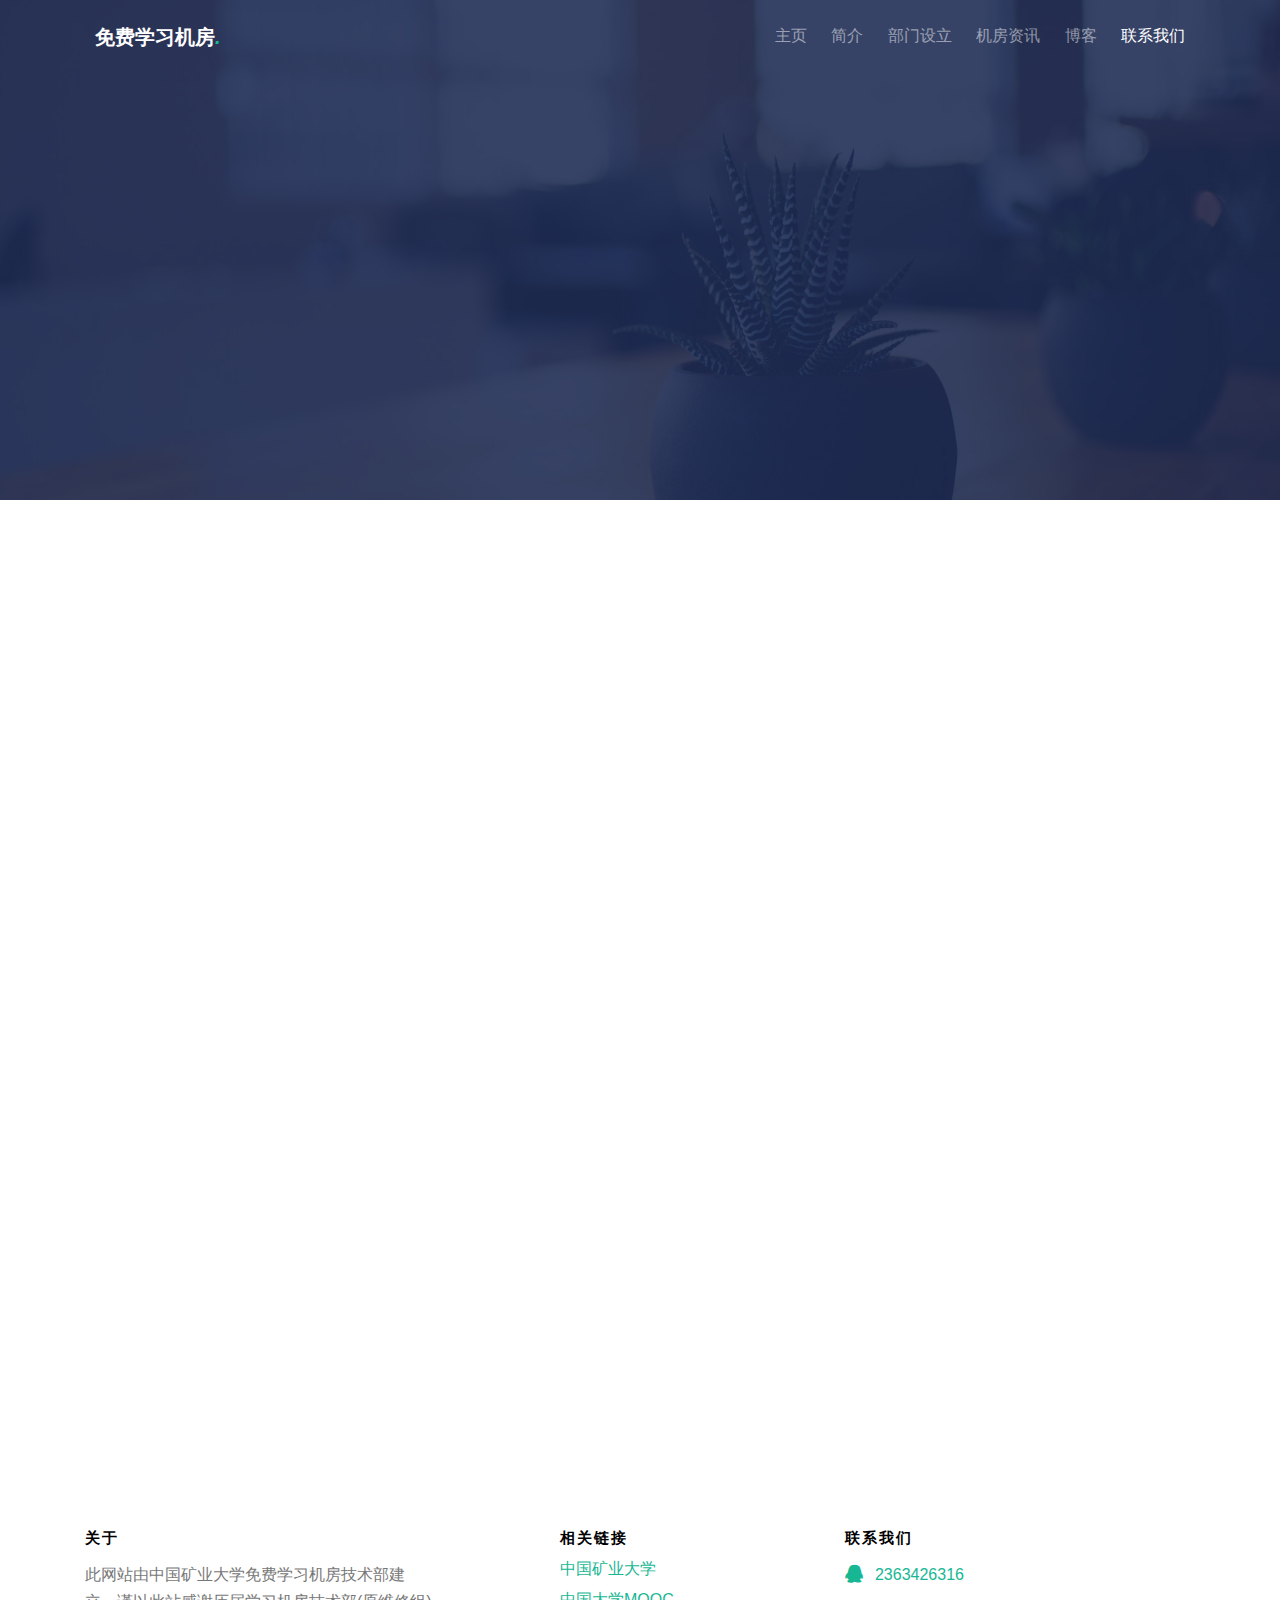
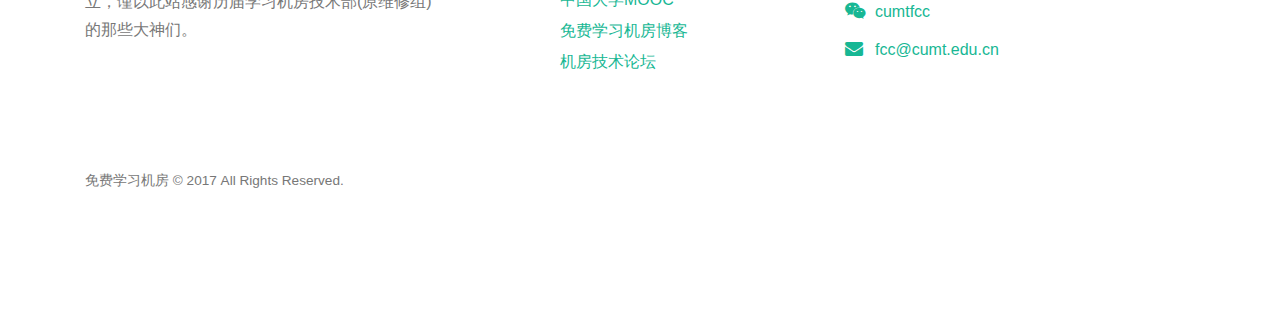
<file: contact.html>
<!DOCTYPE HTML>

<html>
	<head>
	<meta charset="utf-8">
	<meta http-equiv="X-UA-Compatible" content="IE=edge">
	<title>免费学习机房 &mdash; 矿大知名线上线下学习平台 </title>
	<meta name="viewport" content="width=device-width, initial-scale=1">
	<meta name="description" content="矿大知名线上线下学习平台" />
	<meta name="keywords" content="免费学习机房,矿大,免费,学习,机房" />

	<!-- <link href="https://fonts.googleapis.com/css?family=Droid+Sans" rel="stylesheet"> -->
	<link rel="stylesheet" href="css/font-awesome/css/font-awesome.min.css" />
	<!-- Animate.css -->
	<link rel="stylesheet" href="css/animate.css">
	<!-- Icomoon Icon Fonts-->
	<link rel="stylesheet" href="css/icomoon.css">
	<!-- Themify Icons-->
	<link rel="stylesheet" href="css/themify-icons.css">
	<!-- Bootstrap  -->
	<link rel="stylesheet" href="css/bootstrap.css">

	<!-- Magnific Popup -->
	<link rel="stylesheet" href="css/magnific-popup.css">

	<!-- Owl Carousel  -->
	<link rel="stylesheet" href="css/owl.carousel.min.css">
	<link rel="stylesheet" href="css/owl.theme.default.min.css">

	<!-- Theme style  -->
	<link rel="stylesheet" href="css/style.css">

	<!-- Modernizr JS -->
	<script src="js/modernizr-2.6.2.min.js"></script>
	<!-- FOR IE9 below -->
	<!--[if lt IE 9]>
	<script src="js/respond.min.js"></script>
	<![endif]-->

	</head>
	<body>
		
	<div class="gtco-loader"></div>
	
	<div id="page">
	<nav class="gtco-nav" role="navigation">
		<div class="gtco-container">
			<div class="row">
				<div class="col-sm-4 col-xs-12">
					<div id="gtco-logo"><a href="index.html">免费学习机房<em>.</em></a></div>
				</div>
				<div class="col-xs-8 text-right menu-1">
					<ul>
						<li><a href="index.html">主页</a></li>
						<li><a href="about.html">简介</a></li>
						<li class="has-dropdown">
							<a href="services.html">部门设立</a>
							<ul class="dropdown">
								<li><a href="services.html#riguan">日管部</a></li>
								<li><a href="services.html#jishu">技术部</a></li>
								<li><a href="services.html#gtco-subscribe">兴趣小组</a></li>
							</ul>
						</li>
						<li class="has-dropdown">
							<a href="news.html">机房资讯</a>
							<ul class="dropdown">
								<li><a href="#">公告</a></li>
								<li><a href="#">活动</a></li>
								<li><a href="#">招新</a></li>
								<li><a href="#">项目展示</a></li>
							</ul>
						</li>
						<li><a href="http://fcc.cumt.edu.cn/blog/" target="_blank">博客</a></li>
						<li class="active"><a href="contact.html">联系我们</a></li>
					</ul>
				</div>
			</div>
			
		</div>
	</nav>

	<header id="gtco-header" class="gtco-cover gtco-cover-xs" role="banner" style="background-image:url(images/img_bg_1.jpg);">
		<div class="overlay"></div>
		<div class="gtco-container">
			<div class="row">
				<div class="col-md-8 col-md-offset-2 text-center">
					<div class="display-t">
						<div class="display-tc">
							<h1 class="animate-box" data-animate-effect="fadeInUp">联系我们</h1>
							<h2 class="animate-box" data-animate-effect="fadeInUp">您的意见是我们最宝贵的财富！</a></h2>
						</div>
					</div>
				</div>
			</div>
		</div>
	</header>
	
	<div class="gtco-section">
		<div class="gtco-container">
			<div class="row row-pb-md">
				<div class="col-md-6 animate-box">
					<h3>留言</h3>
					<form action="#">
						<div class="row form-group">
							<div class="col-md-12">
								<label class="sr-only" for="name">Name</label>
								<input type="text" id="name" class="form-control" placeholder="姓名">
							</div>
							
						</div>

						<div class="row form-group">
							<div class="col-md-12">
								<label class="sr-only" for="email">Email</label>
								<input type="text" id="email" class="form-control" placeholder="邮箱">
							</div>
						</div>

						<div class="row form-group">
							<div class="col-md-12">
								<label class="sr-only" for="subject">Subject</label>
								<input type="text" id="subject" class="form-control" placeholder="主题">
							</div>
						</div>

						<div class="row form-group">
							<div class="col-md-12">
								<label class="sr-only" for="message">Message</label>
								<textarea name="message" id="message" cols="30" rows="10" class="form-control" placeholder="写点什么"></textarea>
							</div>
						</div>
						<div class="form-group">
							<input type="submit" value="提交信息" class="btn btn-primary btn-lg">
						</div>

					</form>		
				</div>
				<div class="col-md-5 col-md-push-1 animate-box">
					
					<div class="gtco-contact-info">
						<h3>机房通讯信息</h3>
						<ul>
							<li class="address">中国矿业大学理学院A225</li>
							<li class="email"><a href="mailto:fcc@cumt.edu.cn">fcc@cumt.edu.cn</a></li>
							<li class="url"><a href="http://fcc.cumt.edu.cn">fcc.cumt.edu.cn</a></li>
							<li><a target="_blank" href="http://wpa.qq.com/msgrd?v=3&uin=2363426316&site=qq&menu=yes"><i class="fa fa-qq"></i>&nbsp&nbsp2363426316</a></li>
							<li><a><i class="fa fa-weixin"></i>&nbsp&nbspcumtfcc</a></li>

						</ul>
					</div>


				</div>
			</div>
			</div>
			
		</div>
	</div>

	<footer id="gtco-footer" role="contentinfo">
		<div class="gtco-container">
			<div class="row row-pb-md">

				<div class="col-md-4">
					<div class="gtco-widget">
						<h3>关于</h3>
						<p>此网站由中国矿业大学免费学习机房技术部建立，谨以此站感谢历届学习机房技术部(原维修组)的那些大神们。</p>
					</div>
				</div>

				<div class="col-md-4 col-md-push-1">
					<div class="gtco-widget">
						<h3>相关链接</h3>
						<ul class="gtco-footer-links">
							<li><a href="http://www.cumt.edu.cn/" target="_blank">中国矿业大学</a></li>
							<li><a href="http://www.icourse163.org/" target="_blank">中国大学MOOC</a></li>
							<li><a href="http://fcc.cumt.edu.cn/blog/" target="_blank">免费学习机房博客</a></li>
							<li><a href="http://fcc.cumt.edu.cn/lt/" target="_blank">机房技术论坛</a></li>
						</ul>
					</div>
				</div>

				<div class="col-md-4">
					<div class="gtco-widget">
						<h3>联系我们</h3>
						<ul class="gtco-quick-contact">
							<li><a><i class="fa fa-qq"></i> 2363426316 </a></li>
							<li><a><i class="fa fa-weixin"></i> cumtfcc</a></li>
							<li><a><i class="fa fa-envelope"></i> fcc@cumt.edu.cn</a></li>
						</ul>
					</div>
				</div>

			</div>

			<div class="row copyright">
				<div class="col-md-12">
					<p class="pull-left">
						<small class="block">免费学习机房 &copy; 2017 All Rights Reserved.</small> 
					</p>
				</div>
			</div>

		</div>
	</footer>
	</div>

	<div class="gototop js-top">
		<a href="#" class="js-gotop"><i class="icon-arrow-up"></i></a>
	</div>
	
	<!-- jQuery -->
	<script src="js/jquery.min.js"></script>
	<!-- jQuery Easing -->
	<script src="js/jquery.easing.1.3.js"></script>
	<!-- Bootstrap -->
	<script src="js/bootstrap.min.js"></script>
	<!-- Waypoints -->
	<script src="js/jquery.waypoints.min.js"></script>
	<!-- Carousel -->
	<script src="js/owl.carousel.min.js"></script>
	<!-- countTo -->
	<script src="js/jquery.countTo.js"></script>
	<!-- Magnific Popup -->
	<script src="js/jquery.magnific-popup.min.js"></script>
	<script src="js/magnific-popup-options.js"></script>
	<!-- Main -->
	<script src="js/main.js"></script>

	</body>
</html>
</file>
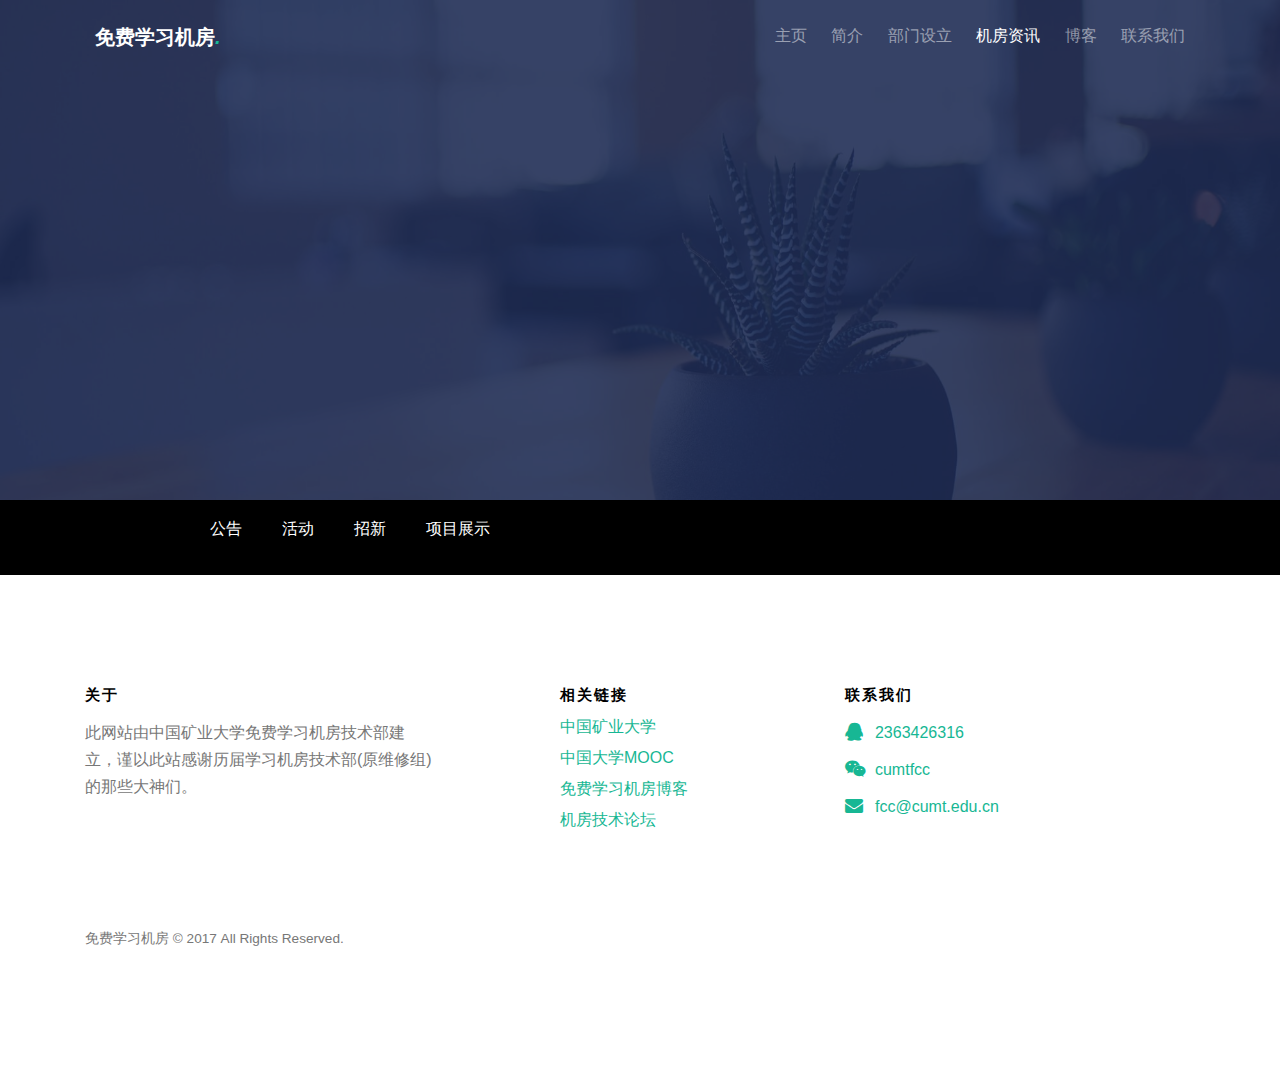
<file: news.html>
﻿<!DOCTYPE HTML>

<html>
	<head>
	<meta charset="utf-8">
	<meta http-equiv="X-UA-Compatible" content="IE=edge">
	<title>免费学习机房 &mdash; 矿大知名线上线下学习平台 </title>
	<meta name="viewport" content="width=device-width, initial-scale=1">
	<meta name="description" content="矿大知名线上线下学习平台" />
	<meta name="keywords" content="免费学习机房,矿大,免费,学习,机房" />
	
	<link rel="stylesheet" href="css/header.css" />
	<!-- <link href="https://fonts.googleapis.com/css?family=Droid+Sans" rel="stylesheet"> -->
	<link rel="stylesheet" href="css/font-awesome/css/font-awesome.min.css" />
	<!-- Animate.css -->
	<link rel="stylesheet" href="css/animate.css">
	<!-- Icomoon Icon Fonts-->
	<link rel="stylesheet" href="css/icomoon.css">
	<!-- Themify Icons-->
	<link rel="stylesheet" href="css/themify-icons.css">
	<!-- Bootstrap  -->
	<link rel="stylesheet" href="css/bootstrap.css">

	<!-- Magnific Popup -->
	<link rel="stylesheet" href="css/magnific-popup.css">

	<!-- Owl Carousel  -->
	<link rel="stylesheet" href="css/owl.carousel.min.css">
	<link rel="stylesheet" href="css/owl.theme.default.min.css">

	<!-- Theme style  -->
	<link rel="stylesheet" href="css/style.css">

	<!-- Modernizr JS -->
	<script src="js/modernizr-2.6.2.min.js"></script>
	<!-- FOR IE9 below -->
	<!--[if lt IE 9]>
	<script src="js/respond.min.js"></script>
	<![endif]-->

	</head>
	<body>
		
	<div class="gtco-loader"></div>
	
	<div id="page">
	<nav class="gtco-nav" role="navigation">
		<div class="gtco-container">
			<div class="row">
				<div class="col-sm-4 col-xs-12">
					<div id="gtco-logo"><a href="index.html">免费学习机房<em>.</em></a></div>
				</div>
				<div class="col-xs-8 text-right menu-1">
					<ul>
						<li><a href="index.html">主页</a></li>
						<li><a href="about.html">简介</a></li>
						<li class="has-dropdown">
							<a href="services.html">部门设立</a>
							<ul class="dropdown">
								<li><a href="services.html#riguan">日管部</a></li>
								<li><a href="services.html#jishu">技术部</a></li>
								<li><a href="services.html#gtco-subscribe">兴趣小组</a></li>
							</ul>
						</li>
						<li class=" active has-dropdown">
							<a href="news.html">机房资讯</a>
							<ul class="dropdown">
								<li><a href="#">公告</a></li>
								<li><a href="#">活动</a></li>
								<li><a href="#">招新</a></li>
								<li><a href="#">项目展示</a></li>
							</ul>
						</li>
						<li><a href="http://fcc.cumt.edu.cn/blog/" target="_blank">博客</a></li>
						<li><a href="contact.html">联系我们</a></li>
					</ul>
				</div>
			</div>
			
		</div>
	</nav>

	<header id="gtco-header" class="gtco-cover gtco-cover-xs" role="banner" style="background-image:url(images/img_bg_1.jpg);">
		<div class="overlay"></div>
		<div class="gtco-container">
			<div class="row">
				<div class="col-md-8 col-md-offset-2 text-center">
					<div class="display-t">
						<div class="display-tc">
							<h1 class="animate-box" data-animate-effect="fadeInUp">资讯</h1>
							<h2 class="animate-box" data-animate-effect="fadeInUp"> 实时了解机房，从这里开始。</a></h2>
						</div>
					</div>
				</div>
			</div>
		</div>
	</header>
	
	<div class="topbar">
		<div class="topbody">
			<ul class="toplist">
				<li><a href="">公告</a></li>
				<li><a href="">活动</a></li>
				<li><a href="">招新</a></li>
				<li><a href="">项目展示</a></li>
			</ul>
		</div>
	</div>
	
	
	
	
	
	
	
	
	
	
	
	
	
	
	
	
	
	
	

	<footer id="gtco-footer" role="contentinfo">
		<div class="gtco-container">
			<div class="row row-pb-md">

				<div class="col-md-4">
					<div class="gtco-widget">
						<h3>关于</h3>
						<p>此网站由中国矿业大学免费学习机房技术部建立，谨以此站感谢历届学习机房技术部(原维修组)的那些大神们。</p>
					</div>
				</div>

				<div class="col-md-4 col-md-push-1">
					<div class="gtco-widget">
						<h3>相关链接</h3>
						<ul class="gtco-footer-links">
							<li><a href="http://www.cumt.edu.cn/" target="_blank">中国矿业大学</a></li>
							<li><a href="http://www.icourse163.org/" target="_blank">中国大学MOOC</a></li>
							<li><a href="http://fcc.cumt.edu.cn/blog/" target="_blank">免费学习机房博客</a></li>
							<li><a href="http://fcc.cumt.edu.cn/lt/" target="_blank">机房技术论坛</a></li>
						</ul>
					</div>
				</div>

				<div class="col-md-4">
					<div class="gtco-widget">
						<h3>联系我们</h3>
						<ul class="gtco-quick-contact">
							<li><a><i class="fa fa-qq"></i> 2363426316 </a></li>
							<li><a><i class="fa fa-weixin"></i> cumtfcc</a></li>
							<li><a><i class="fa fa-envelope"></i> fcc@cumt.edu.cn</a></li>
						</ul>
					</div>
				</div>

			</div>

			<div class="row copyright">
				<div class="col-md-12">
					<p class="pull-left">
						<small class="block">免费学习机房 &copy; 2017 All Rights Reserved.</small> 
					</p>
				</div>
			</div>

		</div>
	</footer>
	</div>

	<div class="gototop js-top">
		<a href="#" class="js-gotop"><i class="icon-arrow-up"></i></a>
	</div>
	
	<!-- jQuery -->
	<script src="js/jquery.min.js"></script>
	<!-- jQuery Easing -->
	<script src="js/jquery.easing.1.3.js"></script>
	<!-- Bootstrap -->
	<script src="js/bootstrap.min.js"></script>
	<!-- Waypoints -->
	<script src="js/jquery.waypoints.min.js"></script>
	<!-- Carousel -->
	<script src="js/owl.carousel.min.js"></script>
	<!-- countTo -->
	<script src="js/jquery.countTo.js"></script>
	<!-- Magnific Popup -->
	<script src="js/jquery.magnific-popup.min.js"></script>
	<script src="js/magnific-popup-options.js"></script>
	<!-- Main -->
	<script src="js/main.js"></script>

	</body>
</html>
</file>
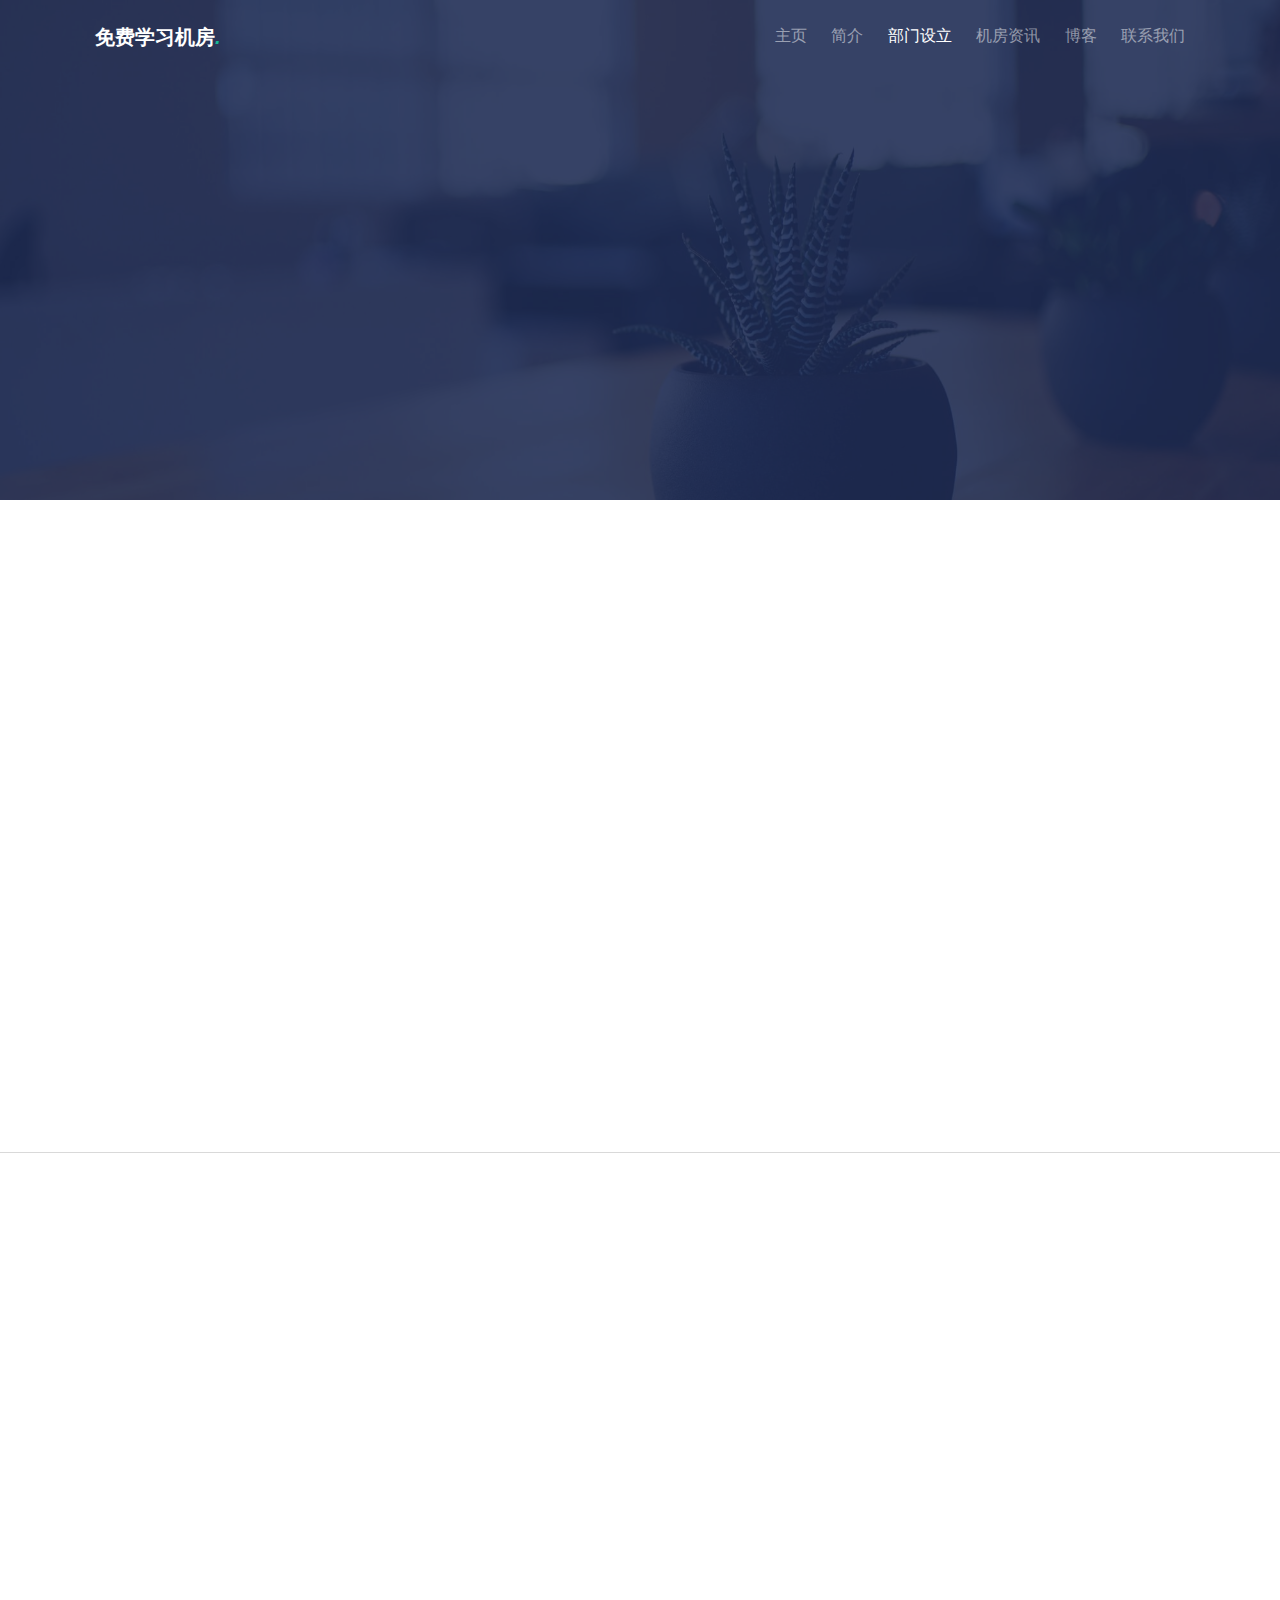
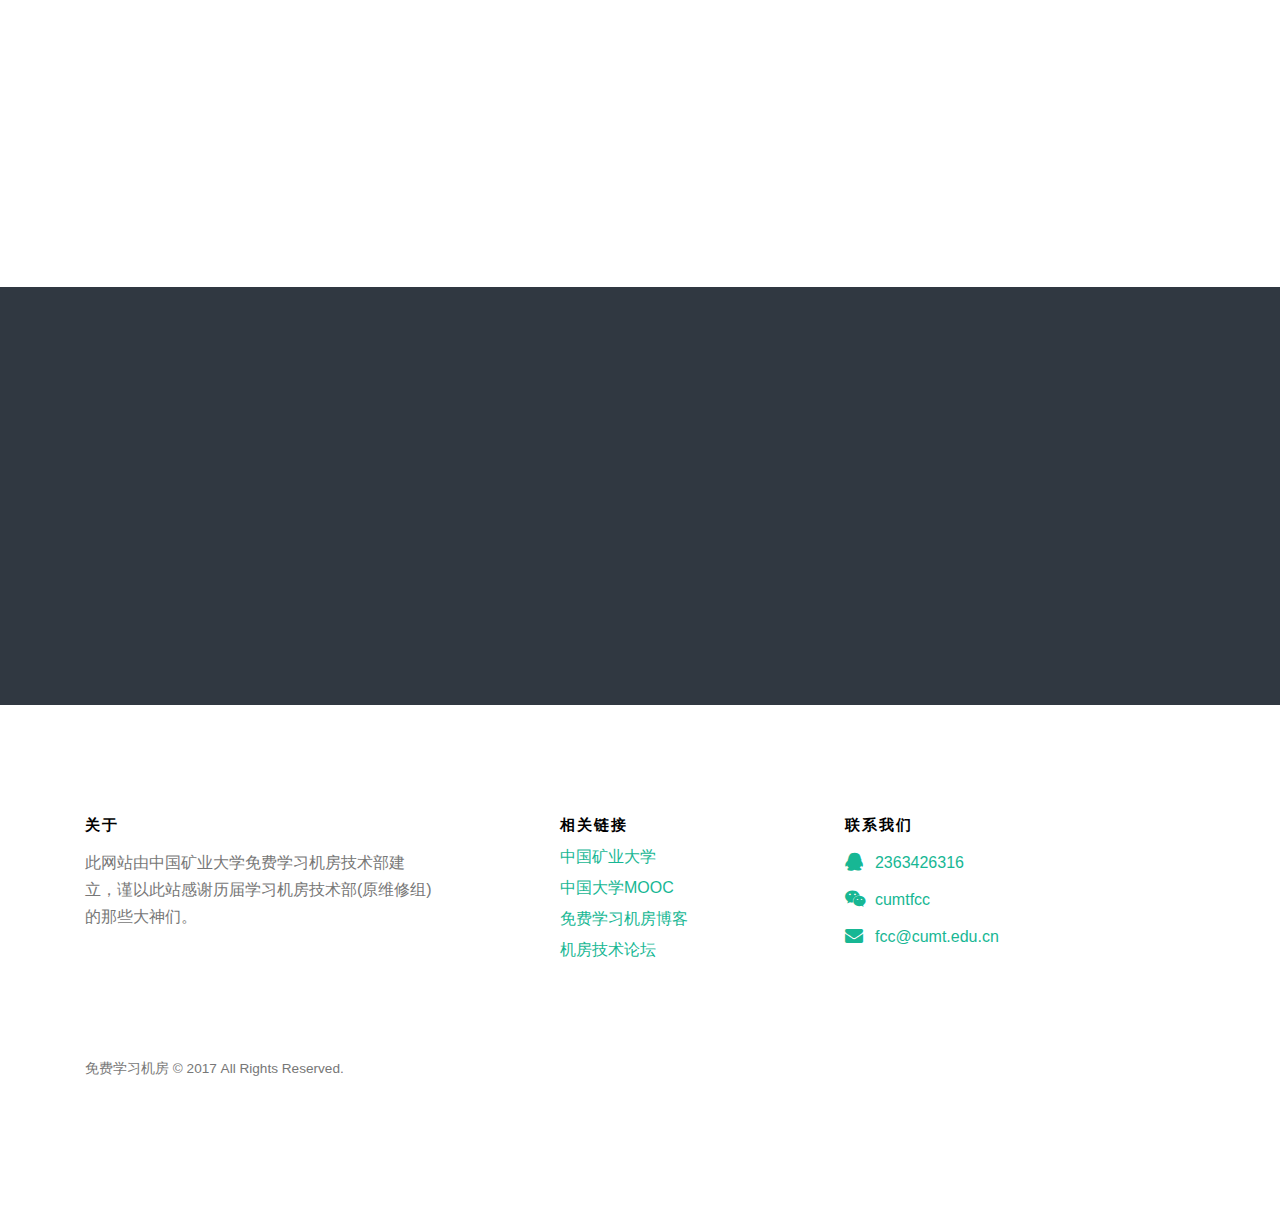
<file: services.html>
<!DOCTYPE HTML>

<html>
	<head>
	<meta charset="utf-8">
	<meta http-equiv="X-UA-Compatible" content="IE=edge">
	<title>免费学习机房 &mdash; 矿大知名线上线下学习平台 </title>
	<meta name="viewport" content="width=device-width, initial-scale=1">
	<meta name="description" content="矿大知名线上线下学习平台" />
	<meta name="keywords" content="免费学习机房,矿大,免费,学习,机房" />

	<!-- <link href="https://fonts.googleapis.com/css?family=Droid+Sans" rel="stylesheet"> -->
	<link rel="stylesheet" href="css/font-awesome/css/font-awesome.min.css" />
	<!-- Animate.css -->
	<link rel="stylesheet" href="css/animate.css">
	<!-- Icomoon Icon Fonts-->
	<link rel="stylesheet" href="css/icomoon.css">
	<!-- Themify Icons-->
	<link rel="stylesheet" href="css/themify-icons.css">
	<!-- Bootstrap  -->
	<link rel="stylesheet" href="css/bootstrap.css">

	<!-- Magnific Popup -->
	<link rel="stylesheet" href="css/magnific-popup.css">

	<!-- Owl Carousel  -->
	<link rel="stylesheet" href="css/owl.carousel.min.css">
	<link rel="stylesheet" href="css/owl.theme.default.min.css">

	<!-- Theme style  -->
	<link rel="stylesheet" href="css/style.css">

	<!-- Modernizr JS -->
	<script src="js/modernizr-2.6.2.min.js"></script>
	<!-- FOR IE9 below -->
	<!--[if lt IE 9]>
	<script src="js/respond.min.js"></script>
	<![endif]-->

	</head>
	<body>
		
	<div class="gtco-loader"></div>
	
	<div id="page">
	<nav class="gtco-nav" role="navigation">
		<div class="gtco-container">
			<div class="row">
				<div class="col-sm-4 col-xs-12">
					<div id="gtco-logo"><a href="index.html">免费学习机房<em>.</em></a></div>
				</div>
				<div class="col-xs-8 text-right menu-1">
					<ul>
						<li><a href="index.html">主页</a></li>
						<li><a href="about.html">简介</a></li>
						<li class="active has-dropdown">
							<a href="services.html">部门设立</a>
							<ul class="dropdown">
								<li><a href="#riguan">日管部</a></li>
								<li><a href="#jishu">技术部</a></li>
								<li><a href="#gtco-subscribe">兴趣小组</a></li>
							</ul>
						</li>
						<li class="has-dropdown">
							<a href="news.html">机房资讯</a>
							<ul class="dropdown">
								<li><a href="#">公告</a></li>
								<li><a href="#">活动</a></li>
								<li><a href="#">招新</a></li>
								<li><a href="#">项目展示</a></li>
							</ul>
						</li>
						<li><a href="http://fcc.cumt.edu.cn/blog/" target="_blank">博客</a></li>
						<li><a href="contact.html">联系我们</a></li>
					</ul>
				</div>
			</div>
			
		</div>
	</nav>

	<header id="gtco-header" class="gtco-cover gtco-cover-xs" role="banner" style="background-image:url(images/img_bg_1.jpg);">
		<div class="overlay"></div>
		<div class="gtco-container">
			<div class="row">
				<div class="col-md-8 col-md-offset-2 text-center">
					<div class="display-t">
						<div class="display-tc">
							<h1 class="animate-box" data-animate-effect="fadeInUp">部门设立</h1>
							<h2 class="animate-box" data-animate-effect="fadeInUp">免费学习机房下设日管部、技术部两大部门和兴趣小组社团。</a></h2>
						</div>
					</div>
				</div>
			</div>
		</div>
	</header>
	
	<div id="riguan" class="gtco-section border-bottom">
		<div class="gtco-container">
			<div class="row animate-box">
				<div class="col-md-8 col-md-offset-2 text-center gtco-heading">
					<h2>日管部</h2>
					<p>日常管理部主要负责前来使用计算机的同学信息的登记和机房环境的维护。</p>
				</div>
			</div>
			<div class="row">
				<div class="col-md-6">
					<div class="feature-left animate-box" data-animate-effect="fadeInLeft">
						<span class="icon">
							<i class="ti-ruler-alt-2"></i>
						</span>
						<div class="feature-copy">
							<h3>考核组</h3>
							<p>考核组负责对机房值班人员的日常工作考核。</p>
						</div>
					</div>
				</div>
				<div class="col-md-6">
					<div class="feature-left animate-box" data-animate-effect="fadeInLeft">
						<span class="icon">
							<i class="ti-pencil"></i>
						</span>
						<div class="feature-copy">
							<h3>办公室</h3>
							<p>办公室负责机房日常事务、数据图表等的汇总与处理。</p>
						</div>
					</div>
				</div>
				<div class="col-md-6">
					<div class="feature-left animate-box" data-animate-effect="fadeInLeft">
						<span class="icon">
							<i class="ti-face-smile"></i>
						</span>
						<div class="feature-copy">
							<h3>文娱组</h3>
							<p>文娱组负责机房内部联谊晚会等的筹办。</p>
						</div>
					</div>
				</div>

				<div class="col-md-6">
					<div class="feature-left animate-box" data-animate-effect="fadeInLeft">
						<span class="icon">
							<i class="fa fa-bullhorn"></i>
						</span>
						<div class="feature-copy">
							<h3>宣传组</h3>
							<p>宣传组负责机房公众号运营、制作活动海报等对外宣传工作。</p>
						</div>
					</div>
				</div>

			</div>

		</div>
	</div>
	
	
	<div id="jishu" class="gtco-section">
		<div class="gtco-container">

			<div class="row animate-box">
				<div class="col-md-8 col-md-offset-2 text-center gtco-heading">
					<h2>技术部</h2>
					<p>技术部负责对机房设备的维护及对送修电脑的维修，并负责机房的技术培训工作。</p>
				</div>
			</div>

			<div class="row">
				<div class="col-md-6">
					<div class="feature-center animate-box" data-animate-effect="fadeInLeft">
						<span class="icon">
							<i class="fa fa-gear"></i>
						</span>
						<div class="feature-copy text-center">
							<h3>维修组</h3>
							<p>5-6人编制，是机房的技术核心力量。</p>
						</div>
					</div>
				</div>
				<div class="col-md-6">
					<div class="feature-center animate-box" data-animate-effect="fadeInLeft">
						<span class="icon">
							<i class="fa fa-gears"></i>
						</span>
						<div class="feature-copy text-center">
							<h3>学习组</h3>
							<p>学习组是维修组的辅助和后备力量，<br>同时也是技术部与日管部的桥梁。</p>
						</div>
					</div>
				</div>
			</div>
			<div class="row"></div>
		</div>
	</div>

	<div id="gtco-subscribe">
		<div class="gtco-container">
			<div class="row animate-box">
				<div class="col-md-8 col-md-offset-2 text-center gtco-heading">
					<h2>兴趣小组</h2>
					<p>兴趣小组，由对计算机技术有浓厚兴趣的人员组成，并由技术部人员提供计算机软硬件技术知识培训，执行社团化管理，不享受勤工助学待遇。</p>
				</div>
			</div>
		</div>
	</div>

	<footer id="gtco-footer" role="contentinfo">
		<div class="gtco-container">
			<div class="row row-pb-md">

				<div class="col-md-4">
					<div class="gtco-widget">
						<h3>关于</h3>
						<p>此网站由中国矿业大学免费学习机房技术部建立，谨以此站感谢历届学习机房技术部(原维修组)的那些大神们。</p>
					</div>
				</div>

				<div class="col-md-4 col-md-push-1">
					<div class="gtco-widget">
						<h3>相关链接</h3>
						<ul class="gtco-footer-links">
							<li><a href="http://www.cumt.edu.cn/" target="_blank">中国矿业大学</a></li>
							<li><a href="http://www.icourse163.org/" target="_blank">中国大学MOOC</a></li>
							<li><a href="http://fcc.cumt.edu.cn/blog/" target="_blank">免费学习机房博客</a></li>
							<li><a href="http://fcc.cumt.edu.cn/lt/" target="_blank">机房技术论坛</a></li>
						</ul>
					</div>
				</div>

				<div class="col-md-4">
					<div class="gtco-widget">
						<h3>联系我们</h3>
						<ul class="gtco-quick-contact">
							<li><a><i class="fa fa-qq"></i> 2363426316 </a></li>
							<li><a><i class="fa fa-weixin"></i> cumtfcc</a></li>
							<li><a><i class="fa fa-envelope"></i> fcc@cumt.edu.cn</a></li>
						</ul>
					</div>
				</div>

			</div>

			<div class="row copyright">
				<div class="col-md-12">
					<p class="pull-left">
						<small class="block">免费学习机房 &copy; 2017 All Rights Reserved.</small> 
					</p>
				</div>
			</div>

		</div>
	</footer>
	</div>

	<div class="gototop js-top">
		<a href="#" class="js-gotop"><i class="icon-arrow-up"></i></a>
	</div>
	
	<!-- jQuery -->
	<script src="js/jquery.min.js"></script>
	<!-- jQuery Easing -->
	<script src="js/jquery.easing.1.3.js"></script>
	<!-- Bootstrap -->
	<script src="js/bootstrap.min.js"></script>
	<!-- Waypoints -->
	<script src="js/jquery.waypoints.min.js"></script>
	<!-- Carousel -->
	<script src="js/owl.carousel.min.js"></script>
	<!-- countTo -->
	<script src="js/jquery.countTo.js"></script>
	<!-- Magnific Popup -->
	<script src="js/jquery.magnific-popup.min.js"></script>
	<script src="js/magnific-popup-options.js"></script>
	<!-- Main -->
	<script src="js/main.js"></script>

	</body>
</html>
</file>
<file: css/icomoon.css>
@font-face {
  font-family: 'icomoon';
  src:  url('../fonts/icomoon/icomoon.eot?6iuir');
  src:  url('../fonts/icomoon/icomoon.eot?6iuir#iefix') format('embedded-opentype'),
    url('../fonts/icomoon/icomoon.ttf?6iuir') format('truetype'),
    url('../fonts/icomoon/icomoon.woff?6iuir') format('woff'),
    url('../fonts/icomoon/icomoon.svg?6iuir#icomoon') format('svg');
  font-weight: normal;
  font-style: normal;
}

[class^="icon-"], [class*=" icon-"] {
  /* use !important to prevent issues with browser extensions that change fonts */
  font-family: 'icomoon' !important;
  speak: none;
  font-style: normal;
  font-weight: normal;
  font-variant: normal;
  text-transform: none;
  line-height: 1;

  /* Better Font Rendering =========== */
  -webkit-font-smoothing: antialiased;
  -moz-osx-font-smoothing: grayscale;
}

.icon-eye:before {
  content: "\e000";
}
.icon-paper-clip:before {
  content: "\e001";
}
.icon-mail:before {
  content: "\e002";
}
.icon-toggle:before {
  content: "\e003";
}
.icon-layout:before {
  content: "\e004";
}
.icon-link:before {
  content: "\e005";
}
.icon-bell:before {
  content: "\e006";
}
.icon-lock:before {
  content: "\e007";
}
.icon-unlock:before {
  content: "\e008";
}
.icon-ribbon:before {
  content: "\e009";
}
.icon-image:before {
  content: "\e010";
}
.icon-signal:before {
  content: "\e011";
}
.icon-target:before {
  content: "\e012";
}
.icon-clipboard:before {
  content: "\e013";
}
.icon-clock:before {
  content: "\e014";
}
.icon-watch:before {
  content: "\e015";
}
.icon-air-play:before {
  content: "\e016";
}
.icon-camera:before {
  content: "\e017";
}
.icon-video:before {
  content: "\e018";
}
.icon-disc:before {
  content: "\e019";
}
.icon-printer:before {
  content: "\e020";
}
.icon-monitor:before {
  content: "\e021";
}
.icon-server:before {
  content: "\e022";
}
.icon-cog:before {
  content: "\e023";
}
.icon-heart:before {
  content: "\e024";
}
.icon-paragraph:before {
  content: "\e025";
}
.icon-align-justify:before {
  content: "\e026";
}
.icon-align-left:before {
  content: "\e027";
}
.icon-align-center:before {
  content: "\e028";
}
.icon-align-right:before {
  content: "\e029";
}
.icon-book:before {
  content: "\e030";
}
.icon-layers:before {
  content: "\e031";
}
.icon-stack:before {
  content: "\e032";
}
.icon-stack-2:before {
  content: "\e033";
}
.icon-paper:before {
  content: "\e034";
}
.icon-paper-stack:before {
  content: "\e035";
}
.icon-search:before {
  content: "\e036";
}
.icon-zoom-in:before {
  content: "\e037";
}
.icon-zoom-out:before {
  content: "\e038";
}
.icon-reply:before {
  content: "\e039";
}
.icon-circle-plus:before {
  content: "\e040";
}
.icon-circle-minus:before {
  content: "\e041";
}
.icon-circle-check:before {
  content: "\e042";
}
.icon-circle-cross:before {
  content: "\e043";
}
.icon-square-plus:before {
  content: "\e044";
}
.icon-square-minus:before {
  content: "\e045";
}
.icon-square-check:before {
  content: "\e046";
}
.icon-square-cross:before {
  content: "\e047";
}
.icon-microphone:before {
  content: "\e048";
}
.icon-record:before {
  content: "\e049";
}
.icon-skip-back:before {
  content: "\e050";
}
.icon-rewind:before {
  content: "\e051";
}
.icon-play:before {
  content: "\e052";
}
.icon-pause:before {
  content: "\e053";
}
.icon-stop:before {
  content: "\e054";
}
.icon-fast-forward:before {
  content: "\e055";
}
.icon-skip-forward:before {
  content: "\e056";
}
.icon-shuffle:before {
  content: "\e057";
}
.icon-repeat:before {
  content: "\e058";
}
.icon-folder:before {
  content: "\e059";
}
.icon-umbrella:before {
  content: "\e060";
}
.icon-moon:before {
  content: "\e061";
}
.icon-thermometer:before {
  content: "\e062";
}
.icon-drop:before {
  content: "\e063";
}
.icon-sun:before {
  content: "\e064";
}
.icon-cloud:before {
  content: "\e065";
}
.icon-cloud-upload:before {
  content: "\e066";
}
.icon-cloud-download:before {
  content: "\e067";
}
.icon-upload:before {
  content: "\e068";
}
.icon-download:before {
  content: "\e069";
}
.icon-location:before {
  content: "\e070";
}
.icon-location-2:before {
  content: "\e071";
}
.icon-map:before {
  content: "\e072";
}
.icon-battery:before {
  content: "\e073";
}
.icon-head:before {
  content: "\e074";
}
.icon-briefcase:before {
  content: "\e075";
}
.icon-speech-bubble:before {
  content: "\e076";
}
.icon-anchor:before {
  content: "\e077";
}
.icon-globe:before {
  content: "\e078";
}
.icon-box:before {
  content: "\e079";
}
.icon-reload:before {
  content: "\e080";
}
.icon-share:before {
  content: "\e081";
}
.icon-marquee:before {
  content: "\e082";
}
.icon-marquee-plus:before {
  content: "\e083";
}
.icon-marquee-minus:before {
  content: "\e084";
}
.icon-tag:before {
  content: "\e085";
}
.icon-power:before {
  content: "\e086";
}
.icon-command:before {
  content: "\e087";
}
.icon-alt:before {
  content: "\e088";
}
.icon-esc:before {
  content: "\e089";
}
.icon-bar-graph:before {
  content: "\e090";
}
.icon-bar-graph-2:before {
  content: "\e091";
}
.icon-pie-graph:before {
  content: "\e092";
}
.icon-star:before {
  content: "\e093";
}
.icon-arrow-left:before {
  content: "\e094";
}
.icon-arrow-right:before {
  content: "\e095";
}
.icon-arrow-up:before {
  content: "\e096";
}
.icon-arrow-down:before {
  content: "\e097";
}
.icon-volume:before {
  content: "\e098";
}
.icon-mute:before {
  content: "\e099";
}
.icon-content-right:before {
  content: "\e100";
}
.icon-content-left:before {
  content: "\e101";
}
.icon-grid:before {
  content: "\e102";
}
.icon-grid-2:before {
  content: "\e103";
}
.icon-columns:before {
  content: "\e104";
}
.icon-loader:before {
  content: "\e105";
}
.icon-bag:before {
  content: "\e106";
}
.icon-ban:before {
  content: "\e107";
}
.icon-flag:before {
  content: "\e108";
}
.icon-trash:before {
  content: "\e109";
}
.icon-expand:before {
  content: "\e110";
}
.icon-contract:before {
  content: "\e111";
}
.icon-maximize:before {
  content: "\e112";
}
.icon-minimize:before {
  content: "\e113";
}
.icon-plus:before {
  content: "\e114";
}
.icon-minus:before {
  content: "\e115";
}
.icon-check:before {
  content: "\e116";
}
.icon-cross:before {
  content: "\e117";
}
.icon-move:before {
  content: "\e118";
}
.icon-delete:before {
  content: "\e119";
}
.icon-menu:before {
  content: "\e120";
}
.icon-archive:before {
  content: "\e121";
}
.icon-inbox:before {
  content: "\e122";
}
.icon-outbox:before {
  content: "\e123";
}
.icon-file:before {
  content: "\e124";
}
.icon-file-add:before {
  content: "\e125";
}
.icon-file-subtract:before {
  content: "\e126";
}
.icon-help:before {
  content: "\e127";
}
.icon-open:before {
  content: "\e128";
}
.icon-ellipsis:before {
  content: "\e129";
}
.icon-add-to-list:before {
  content: "\e900";
}
.icon-classic-computer:before {
  content: "\e901";
}
.icon-controller-fast-backward:before {
  content: "\e902";
}
.icon-creative-commons-attribution:before {
  content: "\e903";
}
.icon-creative-commons-noderivs:before {
  content: "\e904";
}
.icon-creative-commons-noncommercial-eu:before {
  content: "\e905";
}
.icon-creative-commons-noncommercial-us:before {
  content: "\e906";
}
.icon-creative-commons-public-domain:before {
  content: "\e907";
}
.icon-creative-commons-remix:before {
  content: "\e908";
}
.icon-creative-commons-share:before {
  content: "\e909";
}
.icon-creative-commons-sharealike:before {
  content: "\e90a";
}
.icon-creative-commons:before {
  content: "\e90b";
}
.icon-document-landscape:before {
  content: "\e90c";
}
.icon-remove-user:before {
  content: "\e90d";
}
.icon-warning:before {
  content: "\e90e";
}
.icon-arrow-bold-down:before {
  content: "\e90f";
}
.icon-arrow-bold-left:before {
  content: "\e910";
}
.icon-arrow-bold-right:before {
  content: "\e911";
}
.icon-arrow-bold-up:before {
  content: "\e912";
}
.icon-arrow-down2:before {
  content: "\e913";
}
.icon-arrow-left2:before {
  content: "\e914";
}
.icon-arrow-long-down:before {
  content: "\e915";
}
.icon-arrow-long-left:before {
  content: "\e916";
}
.icon-arrow-long-right:before {
  content: "\e917";
}
.icon-arrow-long-up:before {
  content: "\e918";
}
.icon-arrow-right2:before {
  content: "\e919";
}
.icon-arrow-up2:before {
  content: "\e91a";
}
.icon-arrow-with-circle-down:before {
  content: "\e91b";
}
.icon-arrow-with-circle-left:before {
  content: "\e91c";
}
.icon-arrow-with-circle-right:before {
  content: "\e91d";
}
.icon-arrow-with-circle-up:before {
  content: "\e91e";
}
.icon-bookmark:before {
  content: "\e91f";
}
.icon-bookmarks:before {
  content: "\e920";
}
.icon-chevron-down:before {
  content: "\e921";
}
.icon-chevron-left:before {
  content: "\e922";
}
.icon-chevron-right:before {
  content: "\e923";
}
.icon-chevron-small-down:before {
  content: "\e924";
}
.icon-chevron-small-left:before {
  content: "\e925";
}
.icon-chevron-small-right:before {
  content: "\e926";
}
.icon-chevron-small-up:before {
  content: "\e927";
}
.icon-chevron-thin-down:before {
  content: "\e928";
}
.icon-chevron-thin-left:before {
  content: "\e929";
}
.icon-chevron-thin-right:before {
  content: "\e92a";
}
.icon-chevron-thin-up:before {
  content: "\e92b";
}
.icon-chevron-up:before {
  content: "\e92c";
}
.icon-chevron-with-circle-down:before {
  content: "\e92d";
}
.icon-chevron-with-circle-left:before {
  content: "\e92e";
}
.icon-chevron-with-circle-right:before {
  content: "\e92f";
}
.icon-chevron-with-circle-up:before {
  content: "\e930";
}
.icon-cloud2:before {
  content: "\e931";
}
.icon-controller-fast-forward:before {
  content: "\e932";
}
.icon-controller-jump-to-start:before {
  content: "\e933";
}
.icon-controller-next:before {
  content: "\e934";
}
.icon-controller-paus:before {
  content: "\e935";
}
.icon-controller-play:before {
  content: "\e936";
}
.icon-controller-record:before {
  content: "\e937";
}
.icon-controller-stop:before {
  content: "\e938";
}
.icon-controller-volume:before {
  content: "\e939";
}
.icon-dot-single:before {
  content: "\e93a";
}
.icon-dots-three-horizontal:before {
  content: "\e93b";
}
.icon-dots-three-vertical:before {
  content: "\e93c";
}
.icon-dots-two-horizontal:before {
  content: "\e93d";
}
.icon-dots-two-vertical:before {
  content: "\e93e";
}
.icon-download2:before {
  content: "\e93f";
}
.icon-emoji-flirt:before {
  content: "\e940";
}
.icon-flow-branch:before {
  content: "\e941";
}
.icon-flow-cascade:before {
  content: "\e942";
}
.icon-flow-line:before {
  content: "\e943";
}
.icon-flow-parallel:before {
  content: "\e944";
}
.icon-flow-tree:before {
  content: "\e945";
}
.icon-install:before {
  content: "\e946";
}
.icon-layers2:before {
  content: "\e947";
}
.icon-open-book:before {
  content: "\e948";
}
.icon-resize-100:before {
  content: "\e949";
}
.icon-resize-full-screen:before {
  content: "\e94a";
}
.icon-save:before {
  content: "\e94b";
}
.icon-select-arrows:before {
  content: "\e94c";
}
.icon-sound-mute:before {
  content: "\e94d";
}
.icon-sound:before {
  content: "\e94e";
}
.icon-trash2:before {
  content: "\e94f";
}
.icon-triangle-down:before {
  content: "\e950";
}
.icon-triangle-left:before {
  content: "\e951";
}
.icon-triangle-right:before {
  content: "\e952";
}
.icon-triangle-up:before {
  content: "\e953";
}
.icon-uninstall:before {
  content: "\e954";
}
.icon-upload-to-cloud:before {
  content: "\e955";
}
.icon-upload2:before {
  content: "\e956";
}
.icon-add-user:before {
  content: "\e957";
}
.icon-address:before {
  content: "\e958";
}
.icon-adjust:before {
  content: "\e959";
}
.icon-air:before {
  content: "\e95a";
}
.icon-aircraft-landing:before {
  content: "\e95b";
}
.icon-aircraft-take-off:before {
  content: "\e95c";
}
.icon-aircraft:before {
  content: "\e95d";
}
.icon-align-bottom:before {
  content: "\e95e";
}
.icon-align-horizontal-middle:before {
  content: "\e95f";
}
.icon-align-left2:before {
  content: "\e960";
}
.icon-align-right2:before {
  content: "\e961";
}
.icon-align-top:before {
  content: "\e962";
}
.icon-align-vertical-middle:before {
  content: "\e963";
}
.icon-archive2:before {
  content: "\e964";
}
.icon-area-graph:before {
  content: "\e965";
}
.icon-attachment:before {
  content: "\e966";
}
.icon-awareness-ribbon:before {
  content: "\e967";
}
.icon-back-in-time:before {
  content: "\e968";
}
.icon-back:before {
  content: "\e969";
}
.icon-bar-graph2:before {
  content: "\e96a";
}
.icon-battery2:before {
  content: "\e96b";
}
.icon-beamed-note:before {
  content: "\e96c";
}
.icon-bell2:before {
  content: "\e96d";
}
.icon-blackboard:before {
  content: "\e96e";
}
.icon-block:before {
  content: "\e96f";
}
.icon-book2:before {
  content: "\e970";
}
.icon-bowl:before {
  content: "\e971";
}
.icon-box2:before {
  content: "\e972";
}
.icon-briefcase2:before {
  content: "\e973";
}
.icon-browser:before {
  content: "\e974";
}
.icon-brush:before {
  content: "\e975";
}
.icon-bucket:before {
  content: "\e976";
}
.icon-cake:before {
  content: "\e977";
}
.icon-calculator:before {
  content: "\e978";
}
.icon-calendar:before {
  content: "\e979";
}
.icon-camera2:before {
  content: "\e97a";
}
.icon-ccw:before {
  content: "\e97b";
}
.icon-chat:before {
  content: "\e97c";
}
.icon-check2:before {
  content: "\e97d";
}
.icon-circle-with-cross:before {
  content: "\e97e";
}
.icon-circle-with-minus:before {
  content: "\e97f";
}
.icon-circle-with-plus:before {
  content: "\e980";
}
.icon-circle:before {
  content: "\e981";
}
.icon-circular-graph:before {
  content: "\e982";
}
.icon-clapperboard:before {
  content: "\e983";
}
.icon-clipboard2:before {
  content: "\e984";
}
.icon-clock2:before {
  content: "\e985";
}
.icon-code:before {
  content: "\e986";
}
.icon-cog2:before {
  content: "\e987";
}
.icon-colours:before {
  content: "\e988";
}
.icon-compass:before {
  content: "\e989";
}
.icon-copy:before {
  content: "\e98a";
}
.icon-credit-card:before {
  content: "\e98b";
}
.icon-credit:before {
  content: "\e98c";
}
.icon-cross2:before {
  content: "\e98d";
}
.icon-cup:before {
  content: "\e98e";
}
.icon-cw:before {
  content: "\e98f";
}
.icon-cycle:before {
  content: "\e990";
}
.icon-database:before {
  content: "\e991";
}
.icon-dial-pad:before {
  content: "\e992";
}
.icon-direction:before {
  content: "\e993";
}
.icon-document:before {
  content: "\e994";
}
.icon-documents:before {
  content: "\e995";
}
.icon-drink:before {
  content: "\e996";
}
.icon-drive:before {
  content: "\e997";
}
.icon-drop2:before {
  content: "\e998";
}
.icon-edit:before {
  content: "\e999";
}
.icon-email:before {
  content: "\e99a";
}
.icon-emoji-happy:before {
  content: "\e99b";
}
.icon-emoji-neutral:before {
  content: "\e99c";
}
.icon-emoji-sad:before {
  content: "\e99d";
}
.icon-erase:before {
  content: "\e99e";
}
.icon-eraser:before {
  content: "\e99f";
}
.icon-export:before {
  content: "\e9a0";
}
.icon-eye2:before {
  content: "\e9a1";
}
.icon-feather:before {
  content: "\e9a2";
}
.icon-flag2:before {
  content: "\e9a3";
}
.icon-flash:before {
  content: "\e9a4";
}
.icon-flashlight:before {
  content: "\e9a5";
}
.icon-flat-brush:before {
  content: "\e9a6";
}
.icon-folder-images:before {
  content: "\e9a7";
}
.icon-folder-music:before {
  content: "\e9a8";
}
.icon-folder-video:before {
  content: "\e9a9";
}
.icon-folder2:before {
  content: "\e9aa";
}
.icon-forward:before {
  content: "\e9ab";
}
.icon-funnel:before {
  content: "\e9ac";
}
.icon-game-controller:before {
  content: "\e9ad";
}
.icon-gauge:before {
  content: "\e9ae";
}
.icon-globe2:before {
  content: "\e9af";
}
.icon-graduation-cap:before {
  content: "\e9b0";
}
.icon-grid2:before {
  content: "\e9b1";
}
.icon-hair-cross:before {
  content: "\e9b2";
}
.icon-hand:before {
  content: "\e9b3";
}
.icon-heart-outlined:before {
  content: "\e9b4";
}
.icon-heart2:before {
  content: "\e9b5";
}
.icon-help-with-circle:before {
  content: "\e9b6";
}
.icon-help2:before {
  content: "\e9b7";
}
.icon-home:before {
  content: "\e9b8";
}
.icon-hour-glass:before {
  content: "\e9b9";
}
.icon-image-inverted:before {
  content: "\e9ba";
}
.icon-image2:before {
  content: "\e9bb";
}
.icon-images:before {
  content: "\e9bc";
}
.icon-inbox2:before {
  content: "\e9bd";
}
.icon-infinity:before {
  content: "\e9be";
}
.icon-info-with-circle:before {
  content: "\e9bf";
}
.icon-info:before {
  content: "\e9c0";
}
.icon-key:before {
  content: "\e9c1";
}
.icon-keyboard:before {
  content: "\e9c2";
}
.icon-lab-flask:before {
  content: "\e9c3";
}
.icon-landline:before {
  content: "\e9c4";
}
.icon-language:before {
  content: "\e9c5";
}
.icon-laptop:before {
  content: "\e9c6";
}
.icon-leaf:before {
  content: "\e9c7";
}
.icon-level-down:before {
  content: "\e9c8";
}
.icon-level-up:before {
  content: "\e9c9";
}
.icon-lifebuoy:before {
  content: "\e9ca";
}
.icon-light-bulb:before {
  content: "\e9cb";
}
.icon-light-down:before {
  content: "\e9cc";
}
.icon-light-up:before {
  content: "\e9cd";
}
.icon-line-graph:before {
  content: "\e9ce";
}
.icon-link2:before {
  content: "\e9cf";
}
.icon-list:before {
  content: "\e9d0";
}
.icon-location-pin:before {
  content: "\e9d1";
}
.icon-location2:before {
  content: "\e9d2";
}
.icon-lock-open:before {
  content: "\e9d3";
}
.icon-lock2:before {
  content: "\e9d4";
}
.icon-log-out:before {
  content: "\e9d5";
}
.icon-login:before {
  content: "\e9d6";
}
.icon-loop:before {
  content: "\e9d7";
}
.icon-magnet:before {
  content: "\e9d8";
}
.icon-magnifying-glass:before {
  content: "\e9d9";
}
.icon-mail2:before {
  content: "\e9da";
}
.icon-man:before {
  content: "\e9db";
}
.icon-map2:before {
  content: "\e9dc";
}
.icon-mask:before {
  content: "\e9dd";
}
.icon-medal:before {
  content: "\e9de";
}
.icon-megaphone:before {
  content: "\e9df";
}
.icon-menu2:before {
  content: "\e9e0";
}
.icon-message:before {
  content: "\e9e1";
}
.icon-mic:before {
  content: "\e9e2";
}
.icon-minus2:before {
  content: "\e9e3";
}
.icon-mobile:before {
  content: "\e9e4";
}
.icon-modern-mic:before {
  content: "\e9e5";
}
.icon-moon2:before {
  content: "\e9e6";
}
.icon-mouse:before {
  content: "\e9e7";
}
.icon-music:before {
  content: "\e9e8";
}
.icon-network:before {
  content: "\e9e9";
}
.icon-new-message:before {
  content: "\e9ea";
}
.icon-new:before {
  content: "\e9eb";
}
.icon-news:before {
  content: "\e9ec";
}
.icon-note:before {
  content: "\e9ed";
}
.icon-notification:before {
  content: "\e9ee";
}
.icon-old-mobile:before {
  content: "\e9ef";
}
.icon-old-phone:before {
  content: "\e9f0";
}
.icon-palette:before {
  content: "\e9f1";
}
.icon-paper-plane:before {
  content: "\e9f2";
}
.icon-pencil:before {
  content: "\e9f3";
}
.icon-phone:before {
  content: "\e9f4";
}
.icon-pie-chart:before {
  content: "\e9f5";
}
.icon-pin:before {
  content: "\e9f6";
}
.icon-plus2:before {
  content: "\e9f7";
}
.icon-popup:before {
  content: "\e9f8";
}
.icon-power-plug:before {
  content: "\e9f9";
}
.icon-price-ribbon:before {
  content: "\e9fa";
}
.icon-price-tag:before {
  content: "\e9fb";
}
.icon-print:before {
  content: "\e9fc";
}
.icon-progress-empty:before {
  content: "\e9fd";
}
.icon-progress-full:before {
  content: "\e9fe";
}
.icon-progress-one:before {
  content: "\e9ff";
}
.icon-progress-two:before {
  content: "\ea00";
}
.icon-publish:before {
  content: "\ea01";
}
.icon-quote:before {
  content: "\ea02";
}
.icon-radio:before {
  content: "\ea03";
}
.icon-reply-all:before {
  content: "\ea04";
}
.icon-reply2:before {
  content: "\ea05";
}
.icon-retweet:before {
  content: "\ea06";
}
.icon-rocket:before {
  content: "\ea07";
}
.icon-round-brush:before {
  content: "\ea08";
}
.icon-rss:before {
  content: "\ea09";
}
.icon-ruler:before {
  content: "\ea0a";
}
.icon-scissors:before {
  content: "\ea0b";
}
.icon-share-alternitive:before {
  content: "\ea0c";
}
.icon-share2:before {
  content: "\ea0d";
}
.icon-shareable:before {
  content: "\ea0e";
}
.icon-shield:before {
  content: "\ea0f";
}
.icon-shop:before {
  content: "\ea10";
}
.icon-shopping-bag:before {
  content: "\ea11";
}
.icon-shopping-basket:before {
  content: "\ea12";
}
.icon-shopping-cart:before {
  content: "\ea13";
}
.icon-shuffle2:before {
  content: "\ea14";
}
.icon-signal2:before {
  content: "\ea15";
}
.icon-sound-mix:before {
  content: "\ea16";
}
.icon-sports-club:before {
  content: "\ea17";
}
.icon-spreadsheet:before {
  content: "\ea18";
}
.icon-squared-cross:before {
  content: "\ea19";
}
.icon-squared-minus:before {
  content: "\ea1a";
}
.icon-squared-plus:before {
  content: "\ea1b";
}
.icon-star-outlined:before {
  content: "\ea1c";
}
.icon-star2:before {
  content: "\ea1d";
}
.icon-stopwatch:before {
  content: "\ea1e";
}
.icon-suitcase:before {
  content: "\ea1f";
}
.icon-swap:before {
  content: "\ea20";
}
.icon-sweden:before {
  content: "\ea21";
}
.icon-switch:before {
  content: "\ea22";
}
.icon-tablet:before {
  content: "\ea23";
}
.icon-tag2:before {
  content: "\ea24";
}
.icon-text-document-inverted:before {
  content: "\ea25";
}
.icon-text-document:before {
  content: "\ea26";
}
.icon-text:before {
  content: "\ea27";
}
.icon-thermometer2:before {
  content: "\ea28";
}
.icon-thumbs-down:before {
  content: "\ea29";
}
.icon-thumbs-up:before {
  content: "\ea2a";
}
.icon-thunder-cloud:before {
  content: "\ea2b";
}
.icon-ticket:before {
  content: "\ea2c";
}
.icon-time-slot:before {
  content: "\ea2d";
}
.icon-tools:before {
  content: "\ea2e";
}
.icon-traffic-cone:before {
  content: "\ea2f";
}
.icon-tree:before {
  content: "\ea30";
}
.icon-trophy:before {
  content: "\ea31";
}
.icon-tv:before {
  content: "\ea32";
}
.icon-typing:before {
  content: "\ea33";
}
.icon-unread:before {
  content: "\ea34";
}
.icon-untag:before {
  content: "\ea35";
}
.icon-user:before {
  content: "\ea36";
}
.icon-users:before {
  content: "\ea37";
}
.icon-v-card:before {
  content: "\ea38";
}
.icon-video2:before {
  content: "\ea39";
}
.icon-vinyl:before {
  content: "\ea3a";
}
.icon-voicemail:before {
  content: "\ea3b";
}
.icon-wallet:before {
  content: "\ea3c";
}
.icon-water:before {
  content: "\ea3d";
}
.icon-px-with-circle:before {
  content: "\ea3e";
}
.icon-px:before {
  content: "\ea3f";
}
.icon-basecamp:before {
  content: "\ea40";
}
.icon-behance:before {
  content: "\ea41";
}
.icon-creative-cloud:before {
  content: "\ea42";
}
.icon-dropbox:before {
  content: "\ea43";
}
.icon-evernote:before {
  content: "\ea44";
}
.icon-flattr:before {
  content: "\ea45";
}
.icon-foursquare:before {
  content: "\ea46";
}
.icon-google-drive:before {
  content: "\ea47";
}
.icon-google-hangouts:before {
  content: "\ea48";
}
.icon-grooveshark:before {
  content: "\ea49";
}
.icon-icloud:before {
  content: "\ea4a";
}
.icon-mixi:before {
  content: "\ea4b";
}
.icon-onedrive:before {
  content: "\ea4c";
}
.icon-paypal:before {
  content: "\ea4d";
}
.icon-picasa:before {
  content: "\ea4e";
}
.icon-qq:before {
  content: "\ea4f";
}
.icon-rdio-with-circle:before {
  content: "\ea50";
}
.icon-renren:before {
  content: "\ea51";
}
.icon-scribd:before {
  content: "\ea52";
}
.icon-sina-weibo:before {
  content: "\ea53";
}
.icon-skype-with-circle:before {
  content: "\ea54";
}
.icon-skype:before {
  content: "\ea55";
}
.icon-slideshare:before {
  content: "\ea56";
}
.icon-smashing:before {
  content: "\ea57";
}
.icon-soundcloud:before {
  content: "\ea58";
}
.icon-spotify-with-circle:before {
  content: "\ea59";
}
.icon-spotify:before {
  content: "\ea5a";
}
.icon-swarm:before {
  content: "\ea5b";
}
.icon-vine-with-circle:before {
  content: "\ea5c";
}
.icon-vine:before {
  content: "\ea5d";
}
.icon-vk-alternitive:before {
  content: "\ea5e";
}
.icon-vk-with-circle:before {
  content: "\ea5f";
}
.icon-vk:before {
  content: "\ea60";
}
.icon-xing-with-circle:before {
  content: "\ea61";
}
.icon-xing:before {
  content: "\ea62";
}
.icon-yelp:before {
  content: "\ea63";
}
.icon-dribbble-with-circle:before {
  content: "\ea64";
}
.icon-dribbble:before {
  content: "\ea65";
}
.icon-facebook-with-circle:before {
  content: "\ea66";
}
.icon-facebook:before {
  content: "\ea67";
}
.icon-flickr-with-circle:before {
  content: "\ea68";
}
.icon-flickr:before {
  content: "\ea69";
}
.icon-github-with-circle:before {
  content: "\ea6a";
}
.icon-github:before {
  content: "\ea6b";
}
.icon-google-with-circle:before {
  content: "\ea6c";
}
.icon-google:before {
  content: "\ea6d";
}
.icon-instagram-with-circle:before {
  content: "\ea6e";
}
.icon-instagram:before {
  content: "\ea6f";
}
.icon-lastfm-with-circle:before {
  content: "\ea70";
}
.icon-lastfm:before {
  content: "\ea71";
}
.icon-linkedin-with-circle:before {
  content: "\ea72";
}
.icon-linkedin:before {
  content: "\ea73";
}
.icon-pinterest-with-circle:before {
  content: "\ea74";
}
.icon-pinterest:before {
  content: "\ea75";
}
.icon-rdio:before {
  content: "\ea76";
}
.icon-stumbleupon-with-circle:before {
  content: "\ea77";
}
.icon-stumbleupon:before {
  content: "\ea78";
}
.icon-tumblr-with-circle:before {
  content: "\ea79";
}
.icon-tumblr:before {
  content: "\ea7a";
}
.icon-twitter-with-circle:before {
  content: "\ea7b";
}
.icon-twitter:before {
  content: "\ea7c";
}
.icon-vimeo-with-circle:before {
  content: "\ea7d";
}
.icon-vimeo:before {
  content: "\ea7e";
}
.icon-youtube-with-circle:before {
  content: "\ea7f";
}
.icon-youtube:before {
  content: "\ea80";
}
</file>
<file: css/themify-icons.css>
@font-face {
	font-family: 'themify';
	src:url('../fonts/themify-icons/themify.eot?-fvbane');
	src:url('../fonts/themify-icons/themify.eot?#iefix-fvbane') format('embedded-opentype'),
		url('../fonts/themify-icons/themify.woff?-fvbane') format('woff'),
		url('../fonts/themify-icons/themify.ttf?-fvbane') format('truetype'),
		url('../fonts/themify-icons/themify.svg?-fvbane#themify') format('svg');
	font-weight: normal;
	font-style: normal;
}

[class^="ti-"], [class*=" ti-"] {
	font-family: 'themify';
	speak: none;
	font-style: normal;
	font-weight: normal;
	font-variant: normal;
	text-transform: none;
	line-height: 1;

	/* Better Font Rendering =========== */
	-webkit-font-smoothing: antialiased;
	-moz-osx-font-smoothing: grayscale;
}

.ti-wand:before {
	content: "\e600";
}
.ti-volume:before {
	content: "\e601";
}
.ti-user:before {
	content: "\e602";
}
.ti-unlock:before {
	content: "\e603";
}
.ti-unlink:before {
	content: "\e604";
}
.ti-trash:before {
	content: "\e605";
}
.ti-thought:before {
	content: "\e606";
}
.ti-target:before {
	content: "\e607";
}
.ti-tag:before {
	content: "\e608";
}
.ti-tablet:before {
	content: "\e609";
}
.ti-star:before {
	content: "\e60a";
}
.ti-spray:before {
	content: "\e60b";
}
.ti-signal:before {
	content: "\e60c";
}
.ti-shopping-cart:before {
	content: "\e60d";
}
.ti-shopping-cart-full:before {
	content: "\e60e";
}
.ti-settings:before {
	content: "\e60f";
}
.ti-search:before {
	content: "\e610";
}
.ti-zoom-in:before {
	content: "\e611";
}
.ti-zoom-out:before {
	content: "\e612";
}
.ti-cut:before {
	content: "\e613";
}
.ti-ruler:before {
	content: "\e614";
}
.ti-ruler-pencil:before {
	content: "\e615";
}
.ti-ruler-alt:before {
	content: "\e616";
}
.ti-bookmark:before {
	content: "\e617";
}
.ti-bookmark-alt:before {
	content: "\e618";
}
.ti-reload:before {
	content: "\e619";
}
.ti-plus:before {
	content: "\e61a";
}
.ti-pin:before {
	content: "\e61b";
}
.ti-pencil:before {
	content: "\e61c";
}
.ti-pencil-alt:before {
	content: "\e61d";
}
.ti-paint-roller:before {
	content: "\e61e";
}
.ti-paint-bucket:before {
	content: "\e61f";
}
.ti-na:before {
	content: "\e620";
}
.ti-mobile:before {
	content: "\e621";
}
.ti-minus:before {
	content: "\e622";
}
.ti-medall:before {
	content: "\e623";
}
.ti-medall-alt:before {
	content: "\e624";
}
.ti-marker:before {
	content: "\e625";
}
.ti-marker-alt:before {
	content: "\e626";
}
.ti-arrow-up:before {
	content: "\e627";
}
.ti-arrow-right:before {
	content: "\e628";
}
.ti-arrow-left:before {
	content: "\e629";
}
.ti-arrow-down:before {
	content: "\e62a";
}
.ti-lock:before {
	content: "\e62b";
}
.ti-location-arrow:before {
	content: "\e62c";
}
.ti-link:before {
	content: "\e62d";
}
.ti-layout:before {
	content: "\e62e";
}
.ti-layers:before {
	content: "\e62f";
}
.ti-layers-alt:before {
	content: "\e630";
}
.ti-key:before {
	content: "\e631";
}
.ti-import:before {
	content: "\e632";
}
.ti-image:before {
	content: "\e633";
}
.ti-heart:before {
	content: "\e634";
}
.ti-heart-broken:before {
	content: "\e635";
}
.ti-hand-stop:before {
	content: "\e636";
}
.ti-hand-open:before {
	content: "\e637";
}
.ti-hand-drag:before {
	content: "\e638";
}
.ti-folder:before {
	content: "\e639";
}
.ti-flag:before {
	content: "\e63a";
}
.ti-flag-alt:before {
	content: "\e63b";
}
.ti-flag-alt-2:before {
	content: "\e63c";
}
.ti-eye:before {
	content: "\e63d";
}
.ti-export:before {
	content: "\e63e";
}
.ti-exchange-vertical:before {
	content: "\e63f";
}
.ti-desktop:before {
	content: "\e640";
}
.ti-cup:before {
	content: "\e641";
}
.ti-crown:before {
	content: "\e642";
}
.ti-comments:before {
	content: "\e643";
}
.ti-comment:before {
	content: "\e644";
}
.ti-comment-alt:before {
	content: "\e645";
}
.ti-close:before {
	content: "\e646";
}
.ti-clip:before {
	content: "\e647";
}
.ti-angle-up:before {
	content: "\e648";
}
.ti-angle-right:before {
	content: "\e649";
}
.ti-angle-left:before {
	content: "\e64a";
}
.ti-angle-down:before {
	content: "\e64b";
}
.ti-check:before {
	content: "\e64c";
}
.ti-check-box:before {
	content: "\e64d";
}
.ti-camera:before {
	content: "\e64e";
}
.ti-announcement:before {
	content: "\e64f";
}
.ti-brush:before {
	content: "\e650";
}
.ti-briefcase:before {
	content: "\e651";
}
.ti-bolt:before {
	content: "\e652";
}
.ti-bolt-alt:before {
	content: "\e653";
}
.ti-blackboard:before {
	content: "\e654";
}
.ti-bag:before {
	content: "\e655";
}
.ti-move:before {
	content: "\e656";
}
.ti-arrows-vertical:before {
	content: "\e657";
}
.ti-arrows-horizontal:before {
	content: "\e658";
}
.ti-fullscreen:before {
	content: "\e659";
}
.ti-arrow-top-right:before {
	content: "\e65a";
}
.ti-arrow-top-left:before {
	content: "\e65b";
}
.ti-arrow-circle-up:before {
	content: "\e65c";
}
.ti-arrow-circle-right:before {
	content: "\e65d";
}
.ti-arrow-circle-left:before {
	content: "\e65e";
}
.ti-arrow-circle-down:before {
	content: "\e65f";
}
.ti-angle-double-up:before {
	content: "\e660";
}
.ti-angle-double-right:before {
	content: "\e661";
}
.ti-angle-double-left:before {
	content: "\e662";
}
.ti-angle-double-down:before {
	content: "\e663";
}
.ti-zip:before {
	content: "\e664";
}
.ti-world:before {
	content: "\e665";
}
.ti-wheelchair:before {
	content: "\e666";
}
.ti-view-list:before {
	content: "\e667";
}
.ti-view-list-alt:before {
	content: "\e668";
}
.ti-view-grid:before {
	content: "\e669";
}
.ti-uppercase:before {
	content: "\e66a";
}
.ti-upload:before {
	content: "\e66b";
}
.ti-underline:before {
	content: "\e66c";
}
.ti-truck:before {
	content: "\e66d";
}
.ti-timer:before {
	content: "\e66e";
}
.ti-ticket:before {
	content: "\e66f";
}
.ti-thumb-up:before {
	content: "\e670";
}
.ti-thumb-down:before {
	content: "\e671";
}
.ti-text:before {
	content: "\e672";
}
.ti-stats-up:before {
	content: "\e673";
}
.ti-stats-down:before {
	content: "\e674";
}
.ti-split-v:before {
	content: "\e675";
}
.ti-split-h:before {
	content: "\e676";
}
.ti-smallcap:before {
	content: "\e677";
}
.ti-shine:before {
	content: "\e678";
}
.ti-shift-right:before {
	content: "\e679";
}
.ti-shift-left:before {
	content: "\e67a";
}
.ti-shield:before {
	content: "\e67b";
}
.ti-notepad:before {
	content: "\e67c";
}
.ti-server:before {
	content: "\e67d";
}
.ti-quote-right:before {
	content: "\e67e";
}
.ti-quote-left:before {
	content: "\e67f";
}
.ti-pulse:before {
	content: "\e680";
}
.ti-printer:before {
	content: "\e681";
}
.ti-power-off:before {
	content: "\e682";
}
.ti-plug:before {
	content: "\e683";
}
.ti-pie-chart:before {
	content: "\e684";
}
.ti-paragraph:before {
	content: "\e685";
}
.ti-panel:before {
	content: "\e686";
}
.ti-package:before {
	content: "\e687";
}
.ti-music:before {
	content: "\e688";
}
.ti-music-alt:before {
	content: "\e689";
}
.ti-mouse:before {
	content: "\e68a";
}
.ti-mouse-alt:before {
	content: "\e68b";
}
.ti-money:before {
	content: "\e68c";
}
.ti-microphone:before {
	content: "\e68d";
}
.ti-menu:before {
	content: "\e68e";
}
.ti-menu-alt:before {
	content: "\e68f";
}
.ti-map:before {
	content: "\e690";
}
.ti-map-alt:before {
	content: "\e691";
}
.ti-loop:before {
	content: "\e692";
}
.ti-location-pin:before {
	content: "\e693";
}
.ti-list:before {
	content: "\e694";
}
.ti-light-bulb:before {
	content: "\e695";
}
.ti-Italic:before {
	content: "\e696";
}
.ti-info:before {
	content: "\e697";
}
.ti-infinite:before {
	content: "\e698";
}
.ti-id-badge:before {
	content: "\e699";
}
.ti-hummer:before {
	content: "\e69a";
}
.ti-home:before {
	content: "\e69b";
}
.ti-help:before {
	content: "\e69c";
}
.ti-headphone:before {
	content: "\e69d";
}
.ti-harddrives:before {
	content: "\e69e";
}
.ti-harddrive:before {
	content: "\e69f";
}
.ti-gift:before {
	content: "\e6a0";
}
.ti-game:before {
	content: "\e6a1";
}
.ti-filter:before {
	content: "\e6a2";
}
.ti-files:before {
	content: "\e6a3";
}
.ti-file:before {
	content: "\e6a4";
}
.ti-eraser:before {
	content: "\e6a5";
}
.ti-envelope:before {
	content: "\e6a6";
}
.ti-download:before {
	content: "\e6a7";
}
.ti-direction:before {
	content: "\e6a8";
}
.ti-direction-alt:before {
	content: "\e6a9";
}
.ti-dashboard:before {
	content: "\e6aa";
}
.ti-control-stop:before {
	content: "\e6ab";
}
.ti-control-shuffle:before {
	content: "\e6ac";
}
.ti-control-play:before {
	content: "\e6ad";
}
.ti-control-pause:before {
	content: "\e6ae";
}
.ti-control-forward:before {
	content: "\e6af";
}
.ti-control-backward:before {
	content: "\e6b0";
}
.ti-cloud:before {
	content: "\e6b1";
}
.ti-cloud-up:before {
	content: "\e6b2";
}
.ti-cloud-down:before {
	content: "\e6b3";
}
.ti-clipboard:before {
	content: "\e6b4";
}
.ti-car:before {
	content: "\e6b5";
}
.ti-calendar:before {
	content: "\e6b6";
}
.ti-book:before {
	content: "\e6b7";
}
.ti-bell:before {
	content: "\e6b8";
}
.ti-basketball:before {
	content: "\e6b9";
}
.ti-bar-chart:before {
	content: "\e6ba";
}
.ti-bar-chart-alt:before {
	content: "\e6bb";
}
.ti-back-right:before {
	content: "\e6bc";
}
.ti-back-left:before {
	content: "\e6bd";
}
.ti-arrows-corner:before {
	content: "\e6be";
}
.ti-archive:before {
	content: "\e6bf";
}
.ti-anchor:before {
	content: "\e6c0";
}
.ti-align-right:before {
	content: "\e6c1";
}
.ti-align-left:before {
	content: "\e6c2";
}
.ti-align-justify:before {
	content: "\e6c3";
}
.ti-align-center:before {
	content: "\e6c4";
}
.ti-alert:before {
	content: "\e6c5";
}
.ti-alarm-clock:before {
	content: "\e6c6";
}
.ti-agenda:before {
	content: "\e6c7";
}
.ti-write:before {
	content: "\e6c8";
}
.ti-window:before {
	content: "\e6c9";
}
.ti-widgetized:before {
	content: "\e6ca";
}
.ti-widget:before {
	content: "\e6cb";
}
.ti-widget-alt:before {
	content: "\e6cc";
}
.ti-wallet:before {
	content: "\e6cd";
}
.ti-video-clapper:before {
	content: "\e6ce";
}
.ti-video-camera:before {
	content: "\e6cf";
}
.ti-vector:before {
	content: "\e6d0";
}
.ti-themify-logo:before {
	content: "\e6d1";
}
.ti-themify-favicon:before {
	content: "\e6d2";
}
.ti-themify-favicon-alt:before {
	content: "\e6d3";
}
.ti-support:before {
	content: "\e6d4";
}
.ti-stamp:before {
	content: "\e6d5";
}
.ti-split-v-alt:before {
	content: "\e6d6";
}
.ti-slice:before {
	content: "\e6d7";
}
.ti-shortcode:before {
	content: "\e6d8";
}
.ti-shift-right-alt:before {
	content: "\e6d9";
}
.ti-shift-left-alt:before {
	content: "\e6da";
}
.ti-ruler-alt-2:before {
	content: "\e6db";
}
.ti-receipt:before {
	content: "\e6dc";
}
.ti-pin2:before {
	content: "\e6dd";
}
.ti-pin-alt:before {
	content: "\e6de";
}
.ti-pencil-alt2:before {
	content: "\e6df";
}
.ti-palette:before {
	content: "\e6e0";
}
.ti-more:before {
	content: "\e6e1";
}
.ti-more-alt:before {
	content: "\e6e2";
}
.ti-microphone-alt:before {
	content: "\e6e3";
}
.ti-magnet:before {
	content: "\e6e4";
}
.ti-line-double:before {
	content: "\e6e5";
}
.ti-line-dotted:before {
	content: "\e6e6";
}
.ti-line-dashed:before {
	content: "\e6e7";
}
.ti-layout-width-full:before {
	content: "\e6e8";
}
.ti-layout-width-default:before {
	content: "\e6e9";
}
.ti-layout-width-default-alt:before {
	content: "\e6ea";
}
.ti-layout-tab:before {
	content: "\e6eb";
}
.ti-layout-tab-window:before {
	content: "\e6ec";
}
.ti-layout-tab-v:before {
	content: "\e6ed";
}
.ti-layout-tab-min:before {
	content: "\e6ee";
}
.ti-layout-slider:before {
	content: "\e6ef";
}
.ti-layout-slider-alt:before {
	content: "\e6f0";
}
.ti-layout-sidebar-right:before {
	content: "\e6f1";
}
.ti-layout-sidebar-none:before {
	content: "\e6f2";
}
.ti-layout-sidebar-left:before {
	content: "\e6f3";
}
.ti-layout-placeholder:before {
	content: "\e6f4";
}
.ti-layout-menu:before {
	content: "\e6f5";
}
.ti-layout-menu-v:before {
	content: "\e6f6";
}
.ti-layout-menu-separated:before {
	content: "\e6f7";
}
.ti-layout-menu-full:before {
	content: "\e6f8";
}
.ti-layout-media-right-alt:before {
	content: "\e6f9";
}
.ti-layout-media-right:before {
	content: "\e6fa";
}
.ti-layout-media-overlay:before {
	content: "\e6fb";
}
.ti-layout-media-overlay-alt:before {
	content: "\e6fc";
}
.ti-layout-media-overlay-alt-2:before {
	content: "\e6fd";
}
.ti-layout-media-left-alt:before {
	content: "\e6fe";
}
.ti-layout-media-left:before {
	content: "\e6ff";
}
.ti-layout-media-center-alt:before {
	content: "\e700";
}
.ti-layout-media-center:before {
	content: "\e701";
}
.ti-layout-list-thumb:before {
	content: "\e702";
}
.ti-layout-list-thumb-alt:before {
	content: "\e703";
}
.ti-layout-list-post:before {
	content: "\e704";
}
.ti-layout-list-large-image:before {
	content: "\e705";
}
.ti-layout-line-solid:before {
	content: "\e706";
}
.ti-layout-grid4:before {
	content: "\e707";
}
.ti-layout-grid3:before {
	content: "\e708";
}
.ti-layout-grid2:before {
	content: "\e709";
}
.ti-layout-grid2-thumb:before {
	content: "\e70a";
}
.ti-layout-cta-right:before {
	content: "\e70b";
}
.ti-layout-cta-left:before {
	content: "\e70c";
}
.ti-layout-cta-center:before {
	content: "\e70d";
}
.ti-layout-cta-btn-right:before {
	content: "\e70e";
}
.ti-layout-cta-btn-left:before {
	content: "\e70f";
}
.ti-layout-column4:before {
	content: "\e710";
}
.ti-layout-column3:before {
	content: "\e711";
}
.ti-layout-column2:before {
	content: "\e712";
}
.ti-layout-accordion-separated:before {
	content: "\e713";
}
.ti-layout-accordion-merged:before {
	content: "\e714";
}
.ti-layout-accordion-list:before {
	content: "\e715";
}
.ti-ink-pen:before {
	content: "\e716";
}
.ti-info-alt:before {
	content: "\e717";
}
.ti-help-alt:before {
	content: "\e718";
}
.ti-headphone-alt:before {
	content: "\e719";
}
.ti-hand-point-up:before {
	content: "\e71a";
}
.ti-hand-point-right:before {
	content: "\e71b";
}
.ti-hand-point-left:before {
	content: "\e71c";
}
.ti-hand-point-down:before {
	content: "\e71d";
}
.ti-gallery:before {
	content: "\e71e";
}
.ti-face-smile:before {
	content: "\e71f";
}
.ti-face-sad:before {
	content: "\e720";
}
.ti-credit-card:before {
	content: "\e721";
}
.ti-control-skip-forward:before {
	content: "\e722";
}
.ti-control-skip-backward:before {
	content: "\e723";
}
.ti-control-record:before {
	content: "\e724";
}
.ti-control-eject:before {
	content: "\e725";
}
.ti-comments-smiley:before {
	content: "\e726";
}
.ti-brush-alt:before {
	content: "\e727";
}
.ti-youtube:before {
	content: "\e728";
}
.ti-vimeo:before {
	content: "\e729";
}
.ti-twitter:before {
	content: "\e72a";
}
.ti-time:before {
	content: "\e72b";
}
.ti-tumblr:before {
	content: "\e72c";
}
.ti-skype:before {
	content: "\e72d";
}
.ti-share:before {
	content: "\e72e";
}
.ti-share-alt:before {
	content: "\e72f";
}
.ti-rocket:before {
	content: "\e730";
}
.ti-pinterest:before {
	content: "\e731";
}
.ti-new-window:before {
	content: "\e732";
}
.ti-microsoft:before {
	content: "\e733";
}
.ti-list-ol:before {
	content: "\e734";
}
.ti-linkedin:before {
	content: "\e735";
}
.ti-layout-sidebar-2:before {
	content: "\e736";
}
.ti-layout-grid4-alt:before {
	content: "\e737";
}
.ti-layout-grid3-alt:before {
	content: "\e738";
}
.ti-layout-grid2-alt:before {
	content: "\e739";
}
.ti-layout-column4-alt:before {
	content: "\e73a";
}
.ti-layout-column3-alt:before {
	content: "\e73b";
}
.ti-layout-column2-alt:before {
	content: "\e73c";
}
.ti-instagram:before {
	content: "\e73d";
}
.ti-google:before {
	content: "\e73e";
}
.ti-github:before {
	content: "\e73f";
}
.ti-flickr:before {
	content: "\e740";
}
.ti-facebook:before {
	content: "\e741";
}
.ti-dropbox:before {
	content: "\e742";
}
.ti-dribbble:before {
	content: "\e743";
}
.ti-apple:before {
	content: "\e744";
}
.ti-android:before {
	content: "\e745";
}
.ti-save:before {
	content: "\e746";
}
.ti-save-alt:before {
	content: "\e747";
}
.ti-yahoo:before {
	content: "\e748";
}
.ti-wordpress:before {
	content: "\e749";
}
.ti-vimeo-alt:before {
	content: "\e74a";
}
.ti-twitter-alt:before {
	content: "\e74b";
}
.ti-tumblr-alt:before {
	content: "\e74c";
}
.ti-trello:before {
	content: "\e74d";
}
.ti-stack-overflow:before {
	content: "\e74e";
}
.ti-soundcloud:before {
	content: "\e74f";
}
.ti-sharethis:before {
	content: "\e750";
}
.ti-sharethis-alt:before {
	content: "\e751";
}
.ti-reddit:before {
	content: "\e752";
}
.ti-pinterest-alt:before {
	content: "\e753";
}
.ti-microsoft-alt:before {
	content: "\e754";
}
.ti-linux:before {
	content: "\e755";
}
.ti-jsfiddle:before {
	content: "\e756";
}
.ti-joomla:before {
	content: "\e757";
}
.ti-html5:before {
	content: "\e758";
}
.ti-flickr-alt:before {
	content: "\e759";
}
.ti-email:before {
	content: "\e75a";
}
.ti-drupal:before {
	content: "\e75b";
}
.ti-dropbox-alt:before {
	content: "\e75c";
}
.ti-css3:before {
	content: "\e75d";
}
.ti-rss:before {
	content: "\e75e";
}
.ti-rss-alt:before {
	content: "\e75f";
}
</file>
<file: css/style.css>
@font-face {
  font-family: 'icomoon';
  src: url("../fonts/icomoon/icomoon.eot?srf3rx");
  src: url("../fonts/icomoon/icomoon.eot?srf3rx#iefix") format("embedded-opentype"), url("../fonts/icomoon/icomoon.ttf?srf3rx") format("truetype"), url("../fonts/icomoon/icomoon.woff?srf3rx") format("woff"), url("../fonts/icomoon/icomoon.svg?srf3rx#icomoon") format("svg");
  font-weight: normal;
  font-style: normal;
}
/* =======================================================
*
* 	Template Style 
*
* ======================================================= */
body {
  font-family: "Droid Sans", Arial, sans-serif;
  font-weight: 400;
  font-size: 16px;
  line-height: 1.7;
  color: #777;
  background: #fff;
}

#page {
  position: relative;
  overflow-x: hidden;
  width: 100%;
  height: 100%;
  -webkit-transition: 0.5s;
  -o-transition: 0.5s;
  transition: 0.5s;
}
.offcanvas #page {
  overflow: hidden;
  position: absolute;
}
.offcanvas #page:after {
  -webkit-transition: 2s;
  -o-transition: 2s;
  transition: 2s;
  position: absolute;
  top: 0;
  right: 0;
  bottom: 0;
  left: 0;
  z-index: 101;
  background: rgba(0, 0, 0, 0.7);
  content: "";
}
.copyrights{
	text-indent:-9999px;
	height:0;
	line-height:0;
	font-size:0;
	overflow:hidden;
}

a {
  color: #17B794;
  -webkit-transition: 0.5s;
  -o-transition: 0.5s;
  transition: 0.5s;
}
a:hover, a:active, a:focus {
  color: #17B794;
  outline: none;
  text-decoration: none;
}

p {
  margin-bottom: 20px;
}

h1, h2, h3, h4, h5, h6, figure {
  color: #000;
  font-family: "Droid Sans", Arial, sans-serif;
  font-weight: 400;
  margin: 0 0 20px 0;
}

::-webkit-selection {
  color: #fff;
  background: #17B794;
}

::-moz-selection {
  color: #fff;
  background: #17B794;
}

::selection {
  color: #fff;
  background: #17B794;
}

.gtco-container {
  max-width: 1140px;
  position: relative;
  margin: 0 auto;
  padding-left: 15px;
  padding-right: 15px;
}

.gtco-nav {
  position: absolute;
  top: 0;
  margin: 0;
  padding: 0;
  width: 100%;
  padding: 20px 0;
  z-index: 1001;
}
@media screen and (max-width: 768px) {
  .gtco-nav {
    padding: 20px 0;
  }
}
.gtco-nav #gtco-logo {
  font-size: 20px;
  margin: 0;
  padding: 0;
  text-transform: uppercase;
  font-weight: bold;
}
.gtco-nav #gtco-logo em {
  color: #17B794;
}
.gtco-nav a {
  padding: 5px 10px;
  color: #fff;
}
@media screen and (max-width: 768px) {
  .gtco-nav .menu-1, .gtco-nav .menu-2 {
    display: none;
  }
}
.gtco-nav ul {
  padding: 0;
  margin: 2px 0 0 0;
}
.gtco-nav ul li {
  padding: 0;
  margin: 0;
  list-style: none;
  display: inline;
}
.gtco-nav ul li a {
  font-size: 16px;
  padding: 30px 10px;
  color: rgba(255, 255, 255, 0.5);
  -webkit-transition: 0.5s;
  -o-transition: 0.5s;
  transition: 0.5s;
}
.gtco-nav ul li a:hover, .gtco-nav ul li a:focus, .gtco-nav ul li a:active {
  color: white;
}
.gtco-nav ul li.has-dropdown {
  position: relative;
}
.gtco-nav ul li.has-dropdown .dropdown {
  width: 130px;
  -webkit-box-shadow: 0px 4px 5px 0px rgba(0, 0, 0, 0.15);
  -moz-box-shadow: 0px 4px 5px 0px rgba(0, 0, 0, 0.15);
  box-shadow: 0px 4px 5px 0px rgba(0, 0, 0, 0.15);
  z-index: 1002;
  visibility: hidden;
  opacity: 0;
  position: absolute;
  top: 40px;
  left: 0;
  text-align: left;
  background: #fff;
  padding: 20px;
  -webkit-border-radius: 4px;
  -moz-border-radius: 4px;
  -ms-border-radius: 4px;
  border-radius: 4px;
  -webkit-transition: 0s;
  -o-transition: 0s;
  transition: 0s;
}
.gtco-nav ul li.has-dropdown .dropdown:before {
  bottom: 100%;
  left: 40px;
  border: solid transparent;
  content: " ";
  height: 0;
  width: 0;
  position: absolute;
  pointer-events: none;
  border-bottom-color: #fff;
  border-width: 8px;
  margin-left: -8px;
}
.gtco-nav ul li.has-dropdown .dropdown li {
  display: block;
  margin-bottom: 7px;
}
.gtco-nav ul li.has-dropdown .dropdown li:last-child {
  margin-bottom: 0;
}
.gtco-nav ul li.has-dropdown .dropdown li a {
  padding: 2px 0;
  display: block;
  color: #999999;
  line-height: 1.2;
  text-transform: none;
  font-size: 15px;
}
.gtco-nav ul li.has-dropdown .dropdown li a:hover {
  color: #000;
}
.gtco-nav ul li.has-dropdown .dropdown li.active > a {
  color: #000 !important;
}
.gtco-nav ul li.has-dropdown:hover a, .gtco-nav ul li.has-dropdown:focus a {
  color: #fff;
}
.gtco-nav ul li.btn-cta a {
  color: #17B794;
}
.gtco-nav ul li.btn-cta a span {
  background: #fff;
  padding: 4px 20px;
  display: -moz-inline-stack;
  display: inline-block;
  zoom: 1;
  *display: inline;
  -webkit-transition: 0.3s;
  -o-transition: 0.3s;
  transition: 0.3s;
  -webkit-border-radius: 100px;
  -moz-border-radius: 100px;
  -ms-border-radius: 100px;
  border-radius: 100px;
}
.gtco-nav ul li.btn-cta a:hover span {
  -webkit-box-shadow: 0px 14px 20px -9px rgba(0, 0, 0, 0.75);
  -moz-box-shadow: 0px 14px 20px -9px rgba(0, 0, 0, 0.75);
  box-shadow: 0px 14px 20px -9px rgba(0, 0, 0, 0.75);
}
.gtco-nav ul li.active > a {
  color: #fff !important;
}

@media screen and (max-width: 480px) {
  #gtco-header .text-left {
    text-align: center !important;
  }
}
@media screen and (max-width: 480px) {
  #gtco-header .btn {
    display: block;
    width: 100%;
  }
}

#gtco-header,
#gtco-counter,
.gtco-bg {
  background-size: cover;
  background-position: top center;
  background-repeat: no-repeat;
  position: relative;
}

.gtco-bg {
  background-position: center center;
  width: 100%;
  float: left;
  position: relative;
}

.gtco-video {
  height: 450px;
  overflow: hidden;
  margin-bottom: 30px;
  -webkit-border-radius: 7px;
  -moz-border-radius: 7px;
  -ms-border-radius: 7px;
  border-radius: 7px;
}
.gtco-video.gtco-video-sm {
  height: 250px;
}
.gtco-video a {
  z-index: 1001;
  position: absolute;
  top: 50%;
  left: 50%;
  margin-top: -45px;
  margin-left: -45px;
  width: 90px;
  height: 90px;
  display: table;
  text-align: center;
  background: #fff;
  -webkit-box-shadow: 0px 14px 30px -15px rgba(0, 0, 0, 0.75);
  -moz-box-shadow: 0px 14px 30px -15px rgba(0, 0, 0, 0.75);
  box-shadow: 0px 14px 30px -15px rgba(0, 0, 0, 0.75);
  -webkit-border-radius: 50%;
  -moz-border-radius: 50%;
  -ms-border-radius: 50%;
  border-radius: 50%;
}
.gtco-video a i {
  text-align: center;
  display: table-cell;
  vertical-align: middle;
  font-size: 40px;
}
.gtco-video .overlay {
  position: absolute;
  top: 0;
  left: 0;
  right: 0;
  bottom: 0;
  background: rgba(0, 0, 0, 0.5);
  -webkit-transition: 0.5s;
  -o-transition: 0.5s;
  transition: 0.5s;
}
.gtco-video:hover .overlay {
  background: rgba(0, 0, 0, 0.7);
}
.gtco-video:hover a {
  position: relative;
  -webkit-transform: scale(1.2);
  -moz-transform: scale(1.2);
  -ms-transform: scale(1.2);
  -o-transform: scale(1.2);
  transform: scale(1.2);
}

.gtco-cover {
  height: 900px;
  background-size: cover;
  background-position: center center;
  background-repeat: no-repeat;
  position: relative;
  float: left;
  width: 100%;
}
.gtco-cover a {
  color: #17B794;
}
.gtco-cover a:hover {
  color: white;
}
.gtco-cover .overlay {
  z-index: 1;
  position: absolute;
  bottom: 0;
  top: 0;
  left: 0;
  right: 0;
  background: rgba(29, 43, 83, 0.89);
}
.gtco-cover > .gtco-container {
  position: relative;
  z-index: 10;
}
@media screen and (max-width: 768px) {
  .gtco-cover {
    height: 600px;
  }
}
.gtco-cover .display-t,
.gtco-cover .display-tc {
  height: 900px;
  display: table;
  width: 100%;
}
@media screen and (max-width: 768px) {
  .gtco-cover .display-t,
  .gtco-cover .display-tc {
    height: 600px;
  }
}
.gtco-cover.gtco-cover-sm {
  height: 600px;
}
@media screen and (max-width: 768px) {
  .gtco-cover.gtco-cover-sm {
    height: 400px;
  }
}
.gtco-cover.gtco-cover-sm .display-t,
.gtco-cover.gtco-cover-sm .display-tc {
  height: 600px;
  display: table;
  width: 100%;
}
@media screen and (max-width: 768px) {
  .gtco-cover.gtco-cover-sm .display-t,
  .gtco-cover.gtco-cover-sm .display-tc {
    height: 400px;
  }
}
.gtco-cover.gtco-cover-xs {
  height: 500px;
}
@media screen and (max-width: 768px) {
  .gtco-cover.gtco-cover-xs {
    height: inherit !important;
    padding: 3em 0;
  }
}
.gtco-cover.gtco-cover-xs .display-t,
.gtco-cover.gtco-cover-xs .display-tc {
  height: 500px;
  display: table;
  width: 100%;
}
@media screen and (max-width: 768px) {
  .gtco-cover.gtco-cover-xs .display-t,
  .gtco-cover.gtco-cover-xs .display-tc {
    padding: 3em 0;
    height: inherit !important;
  }
}

.gtco-staff {
  text-align: center;
  margin-bottom: 7em;
  float: left;
  width: 100%;
}
@media screen and (max-width: 768px) {
  .gtco-staff {
    margin-bottom: 3em;
  }
}
.gtco-staff img {
  width: 100px;
  margin-bottom: 20px;
  -webkit-border-radius: 50%;
  -moz-border-radius: 50%;
  -ms-border-radius: 50%;
  border-radius: 50%;
}
.gtco-staff h3 {
  font-size: 24px;
  margin-bottom: 5px;
}
.gtco-staff p {
  margin-bottom: 30px;
}
.gtco-staff .role {
  color: #bfbfbf;
  margin-bottom: 30px;
  font-weight: normal;
  display: block;
}

.gtco-social-icons {
  margin: 0;
  padding: 0;
}
.gtco-social-icons li {
  margin: 0;
  padding: 0;
  list-style: none;
  display: -moz-inline-stack;
  display: inline-block;
  zoom: 1;
  *display: inline;
}
.gtco-social-icons li a {
  display: -moz-inline-stack;
  display: inline-block;
  zoom: 1;
  *display: inline;
  color: #17B794;
  padding-left: 10px;
  padding-right: 10px;
}
.gtco-social-icons li a i {
  font-size: 20px;
}

.gtco-contact-info {
  margin-bottom: 30px;
  float: left;
  width: 100%;
  position: relative;
}
.gtco-contact-info ul {
  padding: 0;
  margin: 0;
}
.gtco-contact-info ul li {
  padding: 0 0 0 50px;
  margin: 0 0 30px 0;
  list-style: none;
  position: relative;
}
.gtco-contact-info ul li:before {
  color: #cccccc;
  position: absolute;
  left: 0;
  top: .05em;
  font-family: 'icomoon';
  speak: none;
  font-style: normal;
  font-weight: normal;
  font-variant: normal;
  text-transform: none;
  line-height: 1;
  /* Better Font Rendering =========== */
  -webkit-font-smoothing: antialiased;
  -moz-osx-font-smoothing: grayscale;
}
.gtco-contact-info ul li.address:before {
  font-size: 30px;
  content: "\e9d1";
}
.gtco-contact-info ul li.phone:before {
  font-size: 23px;
  content: "\e9f4";
}
.gtco-contact-info ul li.email:before {
  font-size: 23px;
  content: "\e9da";
}
.gtco-contact-info ul li.url:before {
  font-size: 23px;
  content: "\e9af";
}

form label {
  font-weight: normal !important;
}

#gtco-header .display-tc,
#gtco-counter .display-tc,
.gtco-cover .display-tc {
  display: table-cell !important;
  vertical-align: middle;
}
#gtco-header .display-tc h1, #gtco-header .display-tc h2,
#gtco-counter .display-tc h1,
#gtco-counter .display-tc h2,
.gtco-cover .display-tc h1,
.gtco-cover .display-tc h2 {
  margin: 0;
  padding: 0;
  color: white;
}
#gtco-header .display-tc h1,
#gtco-counter .display-tc h1,
.gtco-cover .display-tc h1 {
  margin-bottom: 0px;
  font-size: 59px;
  line-height: 1.5;
}
@media screen and (max-width: 768px) {
  #gtco-header .display-tc h1,
  #gtco-counter .display-tc h1,
  .gtco-cover .display-tc h1 {
    font-size: 34px;
    line-height: 1.2;
    margin-bottom: 10px;
  }
}
#gtco-header .display-tc h2,
#gtco-counter .display-tc h2,
.gtco-cover .display-tc h2 {
  font-size: 22px;
  line-height: 1.5;
  margin-bottom: 30px;
}

#gtco-counter {
  text-align: center;
}
#gtco-counter .counter {
  font-size: 50px;
  margin-bottom: 10px;
  color: #17B794;
  font-weight: 100;
  display: block;
}
#gtco-counter .counter-label {
  margin-bottom: 0;
  text-transform: uppercase;
  color: rgba(0, 0, 0, 0.5);
  letter-spacing: .1em;
}
@media screen and (max-width: 768px) {
  #gtco-counter .feature-center {
    margin-bottom: 50px;
  }
}
#gtco-counter .icon {
  width: 70px;
  height: 70px;
  text-align: center;
  margin-bottom: 20px;
  background: none !important;
  border: none !important;
}
#gtco-counter .icon i {
  height: 70px;
}
#gtco-counter .icon i:before {
  color: #cccccc;
  display: block;
  text-align: center;
  margin-left: 3px;
}

#gtco-features,
#gtco-features-2,
#gtco-products,
#gtco-services,
#gtco-subscribe,
#gtco-footer,
.gtco-section {
  padding: 7em 0;
  clear: both;
  position: relative;
}
@media screen and (max-width: 768px) {
  #gtco-features,
  #gtco-features-2,
  #gtco-products,
  #gtco-services,
  #gtco-subscribe,
  #gtco-footer,
  .gtco-section {
    padding: 3em 0;
  }
}
#gtco-features.border-bottom,
#gtco-features-2.border-bottom,
#gtco-products.border-bottom,
#gtco-services.border-bottom,
#gtco-subscribe.border-bottom,
#gtco-footer.border-bottom,
.gtco-section.border-bottom {
  border-bottom: 1px solid #d9d9d9;
}

#gtco-features-2 {
  background: #efefef;
  position: relative;
  float: left;
  width: 100%;
}

.feature-center {
  text-align: center;
  padding-left: 10px;
  padding-right: 10px;
  float: left;
  width: 100%;
  margin-bottom: 40px;
}
@media screen and (max-width: 768px) {
  .feature-center {
    margin-bottom: 50px;
  }
}
.feature-center .icon {
  width: 90px;
  height: 90px;
  border: 1px solid #d6d6d6;
  display: table;
  text-align: center;
  margin: 0 auto 30px auto;
  -webkit-border-radius: 50%;
  -moz-border-radius: 50%;
  -ms-border-radius: 50%;
  border-radius: 50%;
}
.feature-center .icon i {
  display: table-cell;
  vertical-align: middle;
  height: 90px;
  font-size: 40px;
  line-height: 40px;
  color: #17B794;
}
.feature-center p, .feature-center h3 {
  margin-bottom: 30px;
}
.feature-center h3 {
  font-size: 18px;
  color: #000;
  position: relative;
}

.feature-left {
  float: left;
  width: 100%;
  margin-bottom: 30px;
  position: relative;
}
.feature-left .icon {
  float: left;
  text-align: center;
  width: 15%;
}
.feature-left .icon i {
  display: table-cell;
  vertical-align: middle;
  font-size: 40px;
  color: #17B794;
}
.feature-left .feature-copy {
  float: right;
  width: 80%;
}
.feature-left .feature-copy h3 {
  font-size: 18px;
  color: #1a1a1a;
  margin-bottom: 10px;
}

.gtco-heading {
  margin-bottom: 5em;
}
.gtco-heading.gtco-heading-sm {
  margin-bottom: 2em;
}
.gtco-heading h2 {
  font-size: 36px;
  margin-bottom: 20px;
  line-height: 1.5;
  font-weight: bold;
  color: #000;
  text-transform: uppercase;
  position: relative;
  padding-bottom: 10px;
}
.gtco-heading h2:before {
  position: absolute;
  bottom: 0;
  content: "";
  width: 50px;
  margin-left: -25px;
  height: 2px;
  left: 50%;
  background: #17B794;
}
.gtco-heading p {
  font-size: 20px;
  line-height: 1.5;
  color: #1a1a1a;
}

#gtco-products {
  background: #efefef;
}
#gtco-products .testimony-slide {
  text-align: center;
}
#gtco-products .testimony-slide span {
  font-size: 12px;
  text-transform: uppercase;
  letter-spacing: 2px;
  font-weight: 700;
  display: block;
}
#gtco-products .testimony-slide figure {
  margin-bottom: 10px;
  display: -moz-inline-stack;
  display: inline-block;
  zoom: 1;
  *display: inline;
}
#gtco-products .testimony-slide figure img {
  width: 90px;
  -webkit-border-radius: 50%;
  -moz-border-radius: 50%;
  -ms-border-radius: 50%;
  border-radius: 50%;
}
#gtco-products .testimony-slide blockquote {
  border: none;
  margin: 30px auto;
  width: 50%;
  position: relative;
  padding: 0;
}
@media screen and (max-width: 992px) {
  #gtco-products .testimony-slide blockquote {
    width: 100%;
  }
}
#gtco-products .arrow-thumb {
  position: absolute;
  top: 40%;
  display: block;
  width: 100%;
}
#gtco-products .arrow-thumb a {
  font-size: 32px;
  color: #dadada;
}
#gtco-products .arrow-thumb a:hover, #gtco-products .arrow-thumb a:focus, #gtco-products .arrow-thumb a:active {
  text-decoration: none;
}

.gtco-tabs .gtco-tab-nav {
  clear: both;
  margin: 0 0 3em 0;
  padding: 3px;
  float: left;
  width: 100%;
  background: #f2f2f2;
  -webkit-border-radius: 4px;
  -moz-border-radius: 4px;
  -ms-border-radius: 4px;
  border-radius: 4px;
}
.gtco-tabs .gtco-tab-nav li {
  float: left;
  margin: 0;
  padding: 0;
  width: 25%;
  text-align: center;
  list-style: none;
  display: -moz-inline-stack;
  display: inline-block;
  zoom: 1;
  *display: inline;
}
.gtco-tabs .gtco-tab-nav li .icon {
  font-size: 30px;
}
.gtco-tabs .gtco-tab-nav li a {
  padding: 20px;
  width: 100%;
  float: left;
  -webkit-border-radius: 4px;
  -moz-border-radius: 4px;
  -ms-border-radius: 4px;
  border-radius: 4px;
  color: #b3b3b3;
}
.gtco-tabs .gtco-tab-nav li a:hover {
  color: #4d4d4d;
}
.gtco-tabs .gtco-tab-nav li.active a {
  background: #fff;
  color: #17B794;
}
.gtco-tabs .gtco-tab-content-wrap {
  clear: both;
  position: relative;
  top: 70px;
}
.gtco-tabs .gtco-tab-content-wrap .tab-content {
  position: absolute;
  top: 0;
  left: 0;
  width: 100%;
  opacity: 0;
  visibility: hidden;
}
.gtco-tabs .gtco-tab-content-wrap .tab-content.active {
  opacity: 1;
  visibility: visible;
}
.gtco-tabs .icon-xlg {
  font-size: 400px;
  margin-bottom: 30px;
  text-align: center;
}
@media screen and (max-width: 768px) {
  .gtco-tabs .icon-xlg {
    font-size: 300px;
  }
}
@media screen and (max-width: 480px) {
  .gtco-tabs .icon-xlg {
    font-size: 200px;
  }
}
.gtco-tabs .icon-xlg i {
  color: #17B794;
}

#gtco-subscribe {
  background: #303841;
}
#gtco-subscribe .form-control {
  background: transparent;
  color: #fff;
  font-size: 16px !important;
  width: 100%;
  border: 2px solid rgba(255, 255, 255, 0.2) !important;
  -webkit-transition: 0.5s;
  -o-transition: 0.5s;
  transition: 0.5s;
}
#gtco-subscribe .form-control:focus {
  background: transparent;
  border: 2px solid rgba(255, 255, 255, 0.8) !important;
}
#gtco-subscribe .form-control::-webkit-input-placeholder {
  color: #fff;
}
#gtco-subscribe .form-control:-moz-placeholder {
  /* Firefox 18- */
  color: #fff;
}
#gtco-subscribe .form-control::-moz-placeholder {
  /* Firefox 19+ */
  color: #fff;
}
#gtco-subscribe .form-control:-ms-input-placeholder {
  color: #fff;
}
#gtco-subscribe .btn {
  height: 54px;
  border: none !important;
  background: #17B794;
  color: #fff;
  font-size: 16px;
  text-transform: uppercase;
  font-weight: 400;
  padding-left: 50px;
  padding-right: 50px;
}
#gtco-subscribe .form-inline .form-group {
  width: 100% !important;
  margin-bottom: 10px;
}
#gtco-subscribe .form-inline .form-group .form-control {
  width: 100%;
}
#gtco-subscribe .gtco-heading {
  margin-bottom: 30px;
}
#gtco-subscribe .gtco-heading h2 {
  color: #fff;
}
#gtco-subscribe .gtco-heading p {
  color: rgba(255, 255, 255, 0.5);
}

#gtco-footer .gtco-footer-links {
  padding: 0;
  margin: 0 0 20px 0;
  float: left;
  width: 100%;
}
#gtco-footer .gtco-footer-links li {
  padding: 0;
  margin: 0 0 15px 0;
  list-style: none;
  line-height: 1;
}
#gtco-footer .gtco-footer-links li a {
  text-decoration: none;
}
#gtco-footer .gtco-footer-links li a:hover {
  text-decoration: underline;
}
#gtco-footer .gtco-widget {
  margin-bottom: 30px;
}
#gtco-footer .gtco-widget h3 {
  margin-bottom: 15px;
  font-weight: bold;
  font-size: 15px;
  letter-spacing: 2px;
  text-transform: uppercase;
}
#gtco-footer .gtco-widget .gtco-quick-contact {
  padding: 0;
  margin: 0;
}
#gtco-footer .gtco-widget .gtco-quick-contact li {
  padding: 0;
  margin: 0 0 10px 0;
  list-style: none;
}
#gtco-footer .gtco-widget .gtco-quick-contact li i {
  width: 30px;
  float: left;
  font-size: 18px;
  position: relative;
  margin-top: 4px;
  display: -moz-inline-stack;
  display: inline-block;
  zoom: 1;
  *display: inline;
}
@media screen and (max-width: 768px) {
  #gtco-footer .copyright .pull-left,
  #gtco-footer .copyright .pull-right {
    float: none !important;
    text-align: center;
  }
}
#gtco-footer .copyright .block {
  display: block;
}

#gtco-offcanvas {
  position: absolute;
  z-index: 1901;
  width: 270px;
  background: black;
  top: 0;
  right: 0;
  top: 0;
  bottom: 0;
  padding: 45px 40px 40px 40px;
  overflow-y: auto;
  display: none;
  -moz-transform: translateX(270px);
  -webkit-transform: translateX(270px);
  -ms-transform: translateX(270px);
  -o-transform: translateX(270px);
  transform: translateX(270px);
  -webkit-transition: 0.5s;
  -o-transition: 0.5s;
  transition: 0.5s;
}
@media screen and (max-width: 768px) {
  #gtco-offcanvas {
    display: block;
  }
}
.offcanvas #gtco-offcanvas {
  -moz-transform: translateX(0px);
  -webkit-transform: translateX(0px);
  -ms-transform: translateX(0px);
  -o-transform: translateX(0px);
  transform: translateX(0px);
}
#gtco-offcanvas a {
  color: rgba(255, 255, 255, 0.5);
}
#gtco-offcanvas a:hover {
  color: rgba(255, 255, 255, 0.8);
}
#gtco-offcanvas ul {
  padding: 0;
  margin: 0;
}
#gtco-offcanvas ul li {
  padding: 0;
  margin: 0;
  list-style: none;
}
#gtco-offcanvas ul li > ul {
  padding-left: 20px;
  display: none;
}
#gtco-offcanvas ul li.offcanvas-has-dropdown > a {
  display: block;
  position: relative;
}
#gtco-offcanvas ul li.offcanvas-has-dropdown > a:after {
  position: absolute;
  right: 0px;
  font-family: 'icomoon';
  speak: none;
  font-style: normal;
  font-weight: normal;
  font-variant: normal;
  text-transform: none;
  line-height: 1;
  /* Better Font Rendering =========== */
  -webkit-font-smoothing: antialiased;
  -moz-osx-font-smoothing: grayscale;
  content: "\e921";
  font-size: 20px;
  color: rgba(255, 255, 255, 0.2);
  -webkit-transition: 0.5s;
  -o-transition: 0.5s;
  transition: 0.5s;
}
#gtco-offcanvas ul li.offcanvas-has-dropdown.active a:after {
  -webkit-transform: rotate(-180deg);
  -moz-transform: rotate(-180deg);
  -ms-transform: rotate(-180deg);
  -o-transform: rotate(-180deg);
  transform: rotate(-180deg);
}

.uppercase {
  font-size: 14px;
  color: #000;
  margin-bottom: 10px;
  font-weight: 700;
  text-transform: uppercase;
}

.gototop {
  position: fixed;
  bottom: 20px;
  right: 20px;
  z-index: 999;
  opacity: 0;
  visibility: hidden;
  -webkit-transition: 0.5s;
  -o-transition: 0.5s;
  transition: 0.5s;
}
.gototop.active {
  opacity: 1;
  visibility: visible;
}
.gototop a {
  width: 50px;
  height: 50px;
  display: table;
  background: rgba(0, 0, 0, 0.5);
  color: #fff;
  text-align: center;
  -webkit-border-radius: 4px;
  -moz-border-radius: 4px;
  -ms-border-radius: 4px;
  border-radius: 4px;
}
.gototop a i {
  height: 50px;
  display: table-cell;
  vertical-align: middle;
}
.gototop a:hover, .gototop a:active, .gototop a:focus {
  text-decoration: none;
  outline: none;
}

.gtco-nav-toggle {
  width: 25px;
  height: 25px;
  cursor: pointer;
  text-decoration: none;
}
.gtco-nav-toggle.active i::before, .gtco-nav-toggle.active i::after {
  background: #444;
}
.gtco-nav-toggle:hover, .gtco-nav-toggle:focus, .gtco-nav-toggle:active {
  outline: none;
  border-bottom: none !important;
}
.gtco-nav-toggle i {
  position: relative;
  display: inline-block;
  width: 25px;
  height: 2px;
  color: #252525;
  font: bold 14px/.4 Helvetica;
  text-transform: uppercase;
  text-indent: -55px;
  background: #252525;
  transition: all .2s ease-out;
}
.gtco-nav-toggle i::before, .gtco-nav-toggle i::after {
  content: '';
  width: 25px;
  height: 2px;
  background: #252525;
  position: absolute;
  left: 0;
  transition: all .2s ease-out;
}
.gtco-nav-toggle.gtco-nav-white > i {
  color: #fff;
  background: #fff;
}
.gtco-nav-toggle.gtco-nav-white > i::before, .gtco-nav-toggle.gtco-nav-white > i::after {
  background: #fff;
}

.gtco-nav-toggle i::before {
  top: -7px;
}

.gtco-nav-toggle i::after {
  bottom: -7px;
}

.gtco-nav-toggle:hover i::before {
  top: -10px;
}

.gtco-nav-toggle:hover i::after {
  bottom: -10px;
}

.gtco-nav-toggle.active i {
  background: transparent;
}

.gtco-nav-toggle.active i::before {
  top: 0;
  -webkit-transform: rotateZ(45deg);
  -moz-transform: rotateZ(45deg);
  -ms-transform: rotateZ(45deg);
  -o-transform: rotateZ(45deg);
  transform: rotateZ(45deg);
}

.gtco-nav-toggle.active i::after {
  bottom: 0;
  -webkit-transform: rotateZ(-45deg);
  -moz-transform: rotateZ(-45deg);
  -ms-transform: rotateZ(-45deg);
  -o-transform: rotateZ(-45deg);
  transform: rotateZ(-45deg);
}

.gtco-nav-toggle {
  position: absolute;
  right: 0px;
  top: 10px;
  z-index: 21;
  padding: 6px 0 0 0;
  display: block;
  margin: 0 auto;
  display: none;
  height: 44px;
  width: 44px;
  z-index: 2001;
  border-bottom: none !important;
}
@media screen and (max-width: 768px) {
  .gtco-nav-toggle {
    display: block;
  }
}

.btn {
  margin-right: 4px;
  margin-bottom: 4px;
  font-family: "Droid Sans", Arial, sans-serif;
  font-size: 16px;
  font-weight: 400;
  -webkit-border-radius: 4px;
  -moz-border-radius: 4px;
  -ms-border-radius: 4px;
  border-radius: 4px;
  -webkit-transition: 0.5s;
  -o-transition: 0.5s;
  transition: 0.5s;
  padding: 8px 30px;
}
.btn.btn-md {
  padding: 8px 20px !important;
}
.btn.btn-lg {
  padding: 18px 36px !important;
}
.btn:hover, .btn:active, .btn:focus {
  box-shadow: none !important;
  outline: none !important;
}

.btn-primary {
  background: #17B794;
  color: #fff;
  border: 2px solid #17B794 !important;
}
.btn-primary:hover, .btn-primary:focus, .btn-primary:active {
  background: #1acea6 !important;
  border-color: #1acea6 !important;
}
.btn-primary.btn-outline {
  background: transparent;
  color: #17B794;
  border: 2px solid #17B794;
}
.btn-primary.btn-outline:hover, .btn-primary.btn-outline:focus, .btn-primary.btn-outline:active {
  background: #17B794;
  color: #fff;
}

.btn-success {
  background: #5cb85c;
  color: #fff;
  border: 2px solid #5cb85c;
}
.btn-success:hover, .btn-success:focus, .btn-success:active {
  background: #4cae4c !important;
  border-color: #4cae4c !important;
}
.btn-success.btn-outline {
  background: transparent;
  color: #5cb85c;
  border: 2px solid #5cb85c;
}
.btn-success.btn-outline:hover, .btn-success.btn-outline:focus, .btn-success.btn-outline:active {
  background: #5cb85c;
  color: #fff;
}

.btn-info {
  background: #5bc0de;
  color: #fff;
  border: 2px solid #5bc0de;
}
.btn-info:hover, .btn-info:focus, .btn-info:active {
  background: #46b8da !important;
  border-color: #46b8da !important;
}
.btn-info.btn-outline {
  background: transparent;
  color: #5bc0de;
  border: 2px solid #5bc0de;
}
.btn-info.btn-outline:hover, .btn-info.btn-outline:focus, .btn-info.btn-outline:active {
  background: #5bc0de;
  color: #fff;
}

.btn-warning {
  background: #f0ad4e;
  color: #fff;
  border: 2px solid #f0ad4e;
}
.btn-warning:hover, .btn-warning:focus, .btn-warning:active {
  background: #eea236 !important;
  border-color: #eea236 !important;
}
.btn-warning.btn-outline {
  background: transparent;
  color: #f0ad4e;
  border: 2px solid #f0ad4e;
}
.btn-warning.btn-outline:hover, .btn-warning.btn-outline:focus, .btn-warning.btn-outline:active {
  background: #f0ad4e;
  color: #fff;
}

.btn-danger {
  background: #d9534f;
  color: #fff;
  border: 2px solid #d9534f;
}
.btn-danger:hover, .btn-danger:focus, .btn-danger:active {
  background: #d43f3a !important;
  border-color: #d43f3a !important;
}
.btn-danger.btn-outline {
  background: transparent;
  color: #d9534f;
  border: 2px solid #d9534f;
}
.btn-danger.btn-outline:hover, .btn-danger.btn-outline:focus, .btn-danger.btn-outline:active {
  background: #d9534f;
  color: #fff;
}

.btn-white {
  background: #fff;
  color: #000;
  border: 2px solid #fff;
}
.btn-white:hover, .btn-white:focus, .btn-white:active {
  color: #000;
  background: #f2f2f2 !important;
  border-color: #f2f2f2 !important;
}
.btn-white.btn-outline {
  color: #fff;
  border: 2px solid #fff;
}
.btn-white.btn-outline:hover, .btn-white.btn-outline:focus, .btn-white.btn-outline:active {
  background: #fff;
  color: #000;
  border: 2px solid #fff;
}

.btn-outline {
  background: none;
  border: 2px solid gray;
  font-size: 16px;
  -webkit-transition: 0.3s;
  -o-transition: 0.3s;
  transition: 0.3s;
}
.btn-outline:hover, .btn-outline:focus, .btn-outline:active {
  box-shadow: none;
}

.btn.with-arrow {
  position: relative;
  -webkit-transition: 0.3s;
  -o-transition: 0.3s;
  transition: 0.3s;
}
.btn.with-arrow i {
  visibility: hidden;
  opacity: 0;
  position: absolute;
  right: 0px;
  top: 50%;
  margin-top: -8px;
  -webkit-transition: 0.2s;
  -o-transition: 0.2s;
  transition: 0.2s;
}
.btn.with-arrow:hover {
  padding-right: 50px;
}
.btn.with-arrow:hover i {
  color: #fff;
  right: 18px;
  visibility: visible;
  opacity: 1;
}

.form-control {
  box-shadow: none;
  background: transparent;
  border: 2px solid rgba(0, 0, 0, 0.1);
  height: 54px;
  font-size: 18px;
  font-weight: 300;
}
.form-control:active, .form-control:focus {
  outline: none;
  box-shadow: none;
  border-color: #17B794;
}

.row-pb-md {
  padding-bottom: 4em !important;
}

.row-pb-sm {
  padding-bottom: 2em !important;
}

.gtco-loader {
  position: fixed;
  left: 0px;
  top: 0px;
  width: 100%;
  height: 100%;
  z-index: 9999;
  background: url(../images/loader.gif) center no-repeat #fff;
}

.js .animate-box {
  opacity: 0;
}

@media screen and (max-width: 768px) {
  .gtco-nav .gtco-contact {
    text-align: left !important;
  }
}
.gtco-nav .gtco-contact ul {
  padding: 0;
  margin: 0 0 20px 0;
}
.gtco-nav .gtco-contact ul li {
  padding: 0;
  margin: 0;
}
.gtco-nav .gtco-contact ul li a {
  font-size: 14px;
  font-weight: bold !important;
  margin-left: 0px;
}
.gtco-nav .gtco-contact ul li a i {
  color: #17B794;
}
.gtco-nav .gtco-contact ul li a:hover i {
  color: #fff;
}

#gtco-features-3 {
  position: relative;
  top: -7em;
}
@media screen and (max-width: 768px) {
  #gtco-features-3 {
    top: -2em;
  }
}
#gtco-features-3 .feature {
  width: 33.33%;
  float: left;
  padding: 30px;
  background: #17B794;
  position: relative;
  text-align: center;
}
@media screen and (max-width: 768px) {
  #gtco-features-3 .feature {
    width: 100%;
    margin-bottom: 30px;
  }
}
#gtco-features-3 .feature h3 {
  color: #fff;
  font-size: 18px;
  margin-bottom: 15px;
  text-transform: uppercase;
}
#gtco-features-3 .feature p {
  color: rgba(255, 255, 255, 0.7);
  font-size: 16px;
  line-height: 1.7;
}
#gtco-features-3 .feature .icon {
  display: block;
  width: 90px;
  height: 90px;
  margin: 0 auto 10px auto;
  position: relative;
  background: #15a989;
  top: -3em;
  -webkit-border-radius: 50%;
  -moz-border-radius: 50%;
  -ms-border-radius: 50%;
  border-radius: 50%;
}
#gtco-features-3 .feature .icon i {
  line-height: 90px;
  height: 90px;
  font-size: 40px;
  color: #fff;
}
#gtco-features-3 .feature .icon i:before {
  display: block;
  text-align: center;
  margin-left: 3px;
}
#gtco-features-3 .feature.feature-1 {
  z-index: 7;
}
#gtco-features-3 .feature.feature-2 {
  bottom: 0px;
  z-index: 10;
  -webkit-box-shadow: 0px 0 30px 10px rgba(0, 0, 0, 0.25);
  -moz-box-shadow: 0px 0 30px 10px rgba(0, 0, 0, 0.25);
  box-shadow: 0px 0 30px 10px rgba(0, 0, 0, 0.25);
  background: #15a585;
}
@media screen and (max-width: 768px) {
  #gtco-features-3 .feature.feature-2 {
    -webkit-box-shadow: none !important;
    -moz-box-shadow: none !important;
    box-shadow: none !important;
  }
}
#gtco-features-3 .feature.feature-2 .icon {
  background: #13977a;
}
#gtco-features-3 .feature.feature-2 .feature-inner {
  top: -3em;
  position: relative;
}
@media screen and (max-width: 768px) {
  #gtco-features-3 .feature.feature-2 .feature-inner {
    top: 0;
  }
}
#gtco-features-3 .feature.feature-2:before {
  position: absolute;
  top: -50px;
  content: "";
  background: #15a585;
  height: 50px;
  width: 100%;
  left: 0;
}
@media screen and (max-width: 768px) {
  #gtco-features-3 .feature.feature-2:before {
    display: none;
  }
}
#gtco-features-3 .feature.feature-2:after {
  position: absolute;
  bottom: -30px;
  content: "";
  background: #15a585;
  height: 30px;
  width: 100%;
  left: 0;
}
@media screen and (max-width: 768px) {
  #gtco-features-3 .feature.feature-2:after {
    display: none;
    -webkit-box-shadow: none !important;
    -moz-box-shadow: none !important;
    box-shadow: none !important;
  }
}
#gtco-features-3 .feature.feature-3 {
  z-index: 7;
  background: #129377;
}
#gtco-features-3 .feature.feature-3 .icon {
  background: #118a6f;
}

.gtco-flex {
  flex-wrap: wrap;
  -webkit-flex-wrap: wrap;
  -moz-flex-wrap: wrap;
  display: -webkit-box;
  display: -moz-box;
  display: -ms-flexbox;
  display: -webkit-flex;
  display: flex;
  position: relative;
  float: left;
}

#gtco-portfolio {
  padding: 7em 0;
  background: #303841;
  min-height: 500px;
}
@media screen and (max-width: 768px) {
  #gtco-portfolio {
    padding: 3em 0;
  }
}
#gtco-portfolio .gtco-heading h2 {
  color: #fff;
}
#gtco-portfolio .gtco-heading p {
  color: rgba(255, 255, 255, 0.7);
}

#gtco-portfolio-list {
  flex-wrap: wrap;
  -webkit-flex-wrap: wrap;
  -moz-flex-wrap: wrap;
  display: -webkit-box;
  display: -moz-box;
  display: -ms-flexbox;
  display: -webkit-flex;
  display: flex;
  position: relative;
  float: left;
  padding: 0;
  margin: 0;
  width: 100%;
}
#gtco-portfolio-list li {
  display: block;
  padding: 0;
  margin: 0 0 10px 1%;
  list-style: none;
  min-height: 400px;
  background-position: center center;
  background-size: cover;
  background-repeat: no-repeat;
  float: left;
  clear: left;
  position: relative;
}
@media screen and (max-width: 480px) {
  #gtco-portfolio-list li {
    margin-left: 0;
  }
}
#gtco-portfolio-list li a {
  min-height: 400px;
  padding: 2em;
  position: relative;
  width: 100%;
  display: block;
}
#gtco-portfolio-list li a:before {
  position: absolute;
  top: 0;
  left: 0;
  right: 0;
  bottom: 0;
  content: "";
  z-index: 80;
  -webkit-transition: 0.5s;
  -o-transition: 0.5s;
  transition: 0.5s;
}
#gtco-portfolio-list li a.color-1:before {
  background: rgba(55, 75, 84, 0.7);
}
#gtco-portfolio-list li a.color-1:hover:before {
  background: rgba(55, 75, 84, 0);
}
#gtco-portfolio-list li a.color-2:before {
  background: rgba(37, 190, 213, 0.7);
}
#gtco-portfolio-list li a.color-2:hover:before {
  background: rgba(37, 190, 213, 0);
}
#gtco-portfolio-list li a.color-3:before {
  background: rgba(239, 172, 147, 0.7);
}
#gtco-portfolio-list li a.color-3:hover:before {
  background: rgba(239, 172, 147, 0);
}
#gtco-portfolio-list li a.color-4:before {
  background: rgba(249, 17, 40, 0.7);
}
#gtco-portfolio-list li a.color-4:hover:before {
  background: rgba(249, 17, 40, 0);
}
#gtco-portfolio-list li a.color-5:before {
  background: rgba(252, 68, 40, 0.7);
}
#gtco-portfolio-list li a.color-5:hover:before {
  background: rgba(252, 68, 40, 0);
}
#gtco-portfolio-list li a.color-6:before {
  background: rgba(98, 177, 215, 0.7);
}
#gtco-portfolio-list li a.color-6:hover:before {
  background: rgba(98, 177, 215, 0);
}
#gtco-portfolio-list li a .case-studies-summary {
  width: auto;
  bottom: 2em;
  left: 2em;
  right: 2em;
  position: absolute;
  z-index: 100;
}
@media screen and (max-width: 768px) {
  #gtco-portfolio-list li a .case-studies-summary {
    bottom: 1em;
    left: 1em;
    right: 1em;
  }
}
#gtco-portfolio-list li a .case-studies-summary span {
  text-transform: uppercase;
  letter-spacing: 2px;
  font-size: 13px;
  color: rgba(255, 255, 255, 0.7);
}
#gtco-portfolio-list li a .case-studies-summary h2 {
  color: #fff;
  margin-bottom: 0;
}
@media screen and (max-width: 768px) {
  #gtco-portfolio-list li a .case-studies-summary h2 {
    font-size: 20px;
  }
}
#gtco-portfolio-list li.two-third {
  width: 65.6%;
}
@media screen and (max-width: 768px) {
  #gtco-portfolio-list li.two-third {
    width: 49%;
  }
}
@media screen and (max-width: 480px) {
  #gtco-portfolio-list li.two-third {
    width: 100%;
  }
}
#gtco-portfolio-list li.one-third {
  width: 32.3%;
}
@media screen and (max-width: 768px) {
  #gtco-portfolio-list li.one-third {
    width: 49%;
  }
}
@media screen and (max-width: 480px) {
  #gtco-portfolio-list li.one-third {
    width: 100%;
  }
}
#gtco-portfolio-list li.one-half {
  width: 49%;
}
@media screen and (max-width: 480px) {
  #gtco-portfolio-list li.one-half {
    width: 100%;
  }
}

/* Owl Override Style */
.owl-carousel .owl-controls,
.owl-carousel-posts .owl-controls {
  margin-top: 0;
}

.owl-carousel .owl-controls .owl-nav .owl-next,
.owl-carousel .owl-controls .owl-nav .owl-prev,
.owl-carousel-posts .owl-controls .owl-nav .owl-next,
.owl-carousel-posts .owl-controls .owl-nav .owl-prev {
  top: 50%;
  margin-top: -39px;
  z-index: 9999;
  position: absolute;
  -webkit-transition: 0.2s;
  -o-transition: 0.2s;
  transition: 0.2s;
}

.owl-carousel-posts .owl-controls .owl-nav .owl-next,
.owl-carousel-posts .owl-controls .owl-nav .owl-prev {
  top: 24%;
}

.owl-carousel .owl-controls .owl-nav .owl-next,
.owl-carousel-posts .owl-controls .owl-nav .owl-next {
  right: 20px;
}
.owl-carousel .owl-controls .owl-nav .owl-next:hover,
.owl-carousel-posts .owl-controls .owl-nav .owl-next:hover {
  margin-right: -10px;
}

.owl-carousel .owl-controls .owl-nav .owl-prev,
.owl-carousel-posts .owl-controls .owl-nav .owl-prev {
  left: 20px;
}
.owl-carousel .owl-controls .owl-nav .owl-prev:hover,
.owl-carousel-posts .owl-controls .owl-nav .owl-prev:hover {
  margin-left: -10px;
}

.owl-carousel-posts .owl-controls .owl-nav .owl-next i,
.owl-carousel-posts .owl-controls .owl-nav .owl-prev i,
.owl-carousel-fullwidth .owl-controls .owl-nav .owl-next i,
.owl-carousel-fullwidth .owl-controls .owl-nav .owl-prev i {
  color: #444;
}
.owl-carousel-posts .owl-controls .owl-nav .owl-next:hover i,
.owl-carousel-posts .owl-controls .owl-nav .owl-prev:hover i,
.owl-carousel-fullwidth .owl-controls .owl-nav .owl-next:hover i,
.owl-carousel-fullwidth .owl-controls .owl-nav .owl-prev:hover i {
  color: #000;
}

.owl-carousel-fullwidth.fh5co-light-arrow .owl-controls .owl-nav .owl-next i,
.owl-carousel-fullwidth.fh5co-light-arrow .owl-controls .owl-nav .owl-prev i {
  color: #fff;
}
.owl-carousel-fullwidth.fh5co-light-arrow .owl-controls .owl-nav .owl-next:hover i,
.owl-carousel-fullwidth.fh5co-light-arrow .owl-controls .owl-nav .owl-prev:hover i {
  color: #fff;
}

@media screen and (max-width: 768px) {
  .owl-theme .owl-controls .owl-nav {
    display: none;
  }
}

.owl-theme .owl-controls .owl-nav [class*="owl-"] {
  background: none !important;
}
.owl-theme .owl-controls .owl-nav [class*="owl-"] i {
  font-size: 24px;
  background: rgba(255, 255, 255, 0.5) !important;
  padding: 12px;
  -webkit-transition: 0.5s;
  -o-transition: 0.5s;
  transition: 0.5s;
}
.owl-theme .owl-controls .owl-nav [class*="owl-"]:hover i, .owl-theme .owl-controls .owl-nav [class*="owl-"]:focus i {
  background: rgba(255, 255, 255, 0.8) !important;
}

.owl-theme .owl-dots {
  position: absolute;
  bottom: 0;
  width: 100%;
  text-align: center;
}

.owl-carousel-fullwidth.owl-theme .owl-dots {
  bottom: 0;
  margin-bottom: -2.5em;
}

.owl-theme .owl-dots .owl-dot span {
  width: 10px;
  height: 10px;
  background: #17B794;
  -webkit-transition: 0.2s;
  -o-transition: 0.2s;
  transition: 0.2s;
  border: 2px solid transparent;
}
.owl-theme .owl-dots .owl-dot span:hover {
  background: none;
  border: 2px solid #17B794;
}

.owl-theme .owl-dots .owl-dot.active span, .owl-theme .owl-dots .owl-dot:hover span {
  background: none;
  border: 2px solid #17B794;
}

/*# sourceMappingURL=style.css.map */
</file>
<file: css/header.css>
﻿*{
    margin: 0px;
    padding:0px;
}
.topbody{
    width:900px;
    margin: 0 auto;
}
.topbar{
    width:100%;
    background-color: #000;
    display: inline-block;
}

.topbar li{
    float:left;
}
.toplist{
    display: inline-block;
    list-style-type:none;
}
.toplist a{
    color:#FFF;
    text-decoration: none;
}
.title,.toplist a{
    display:block;
    
    display: block;
    float: left;
}
.toplist a{
    padding:15px 20px 15px 20px;
}
.title{
    color:#FFF;
    text-decoration: none;
    padding:15px 30px 15px 30px;
}
.topbody{
2     width:900px;
3     margin: 0 auto;
4 }
</file>
<file: dist/stylesheets/chromagallery.min.css>
/*
 * Jquery Chroma Gallery
 * author: casulworks
 * Licensed under the MIT license
 * Credits for easing classes: http://matthewlein.com/ceaser/
 * Credits for jello animation: https://daneden.github.io/animate.css/;	
 */

@font-face{font-family:chroma-ui;src:url(../fonts/chroma-ui/chroma-ui.eot?-etc1qp);src:url(../fonts/chroma-ui/chroma-ui.eot?#iefix-etc1qp) format('embedded-opentype'),url(../fonts/chroma-ui/chroma-ui.ttf?-etc1qp) format('truetype'),url(../fonts/chroma-ui/chroma-ui.woff?-etc1qp) format('woff'),url(../fonts/chroma-ui/chroma-ui.svg?-etc1qp#chroma-ui) format('svg');font-weight:400;font-style:normal}[class*=" chrgi-"],[class^=chrgi-]{font-family:chroma-ui;speak:none;font-style:normal;font-weight:400;font-variant:normal;text-transform:none;line-height:1;-webkit-font-smoothing:antialiased;-moz-osx-font-smoothing:grayscale}.chrgi-download:before{content:"\e069"}.chrgi-image:before{content:"\e010"}.chrgi-zoom-in:before{content:"\e037"}.chrgi-zoom-out:before{content:"\e038"}.chrgi-return:before{content:"\e039"}.chrgi-play:before{content:"\e052"}.chrgi-pause:before{content:"\e053"}.chrgi-repeat:before{content:"\e058"}.chrgi-maximize:before{content:"\e112"}.chrgi-minimize:before{content:"\e113"}.chrgi-close:before{content:"\e117"}.chrgi-open:before{content:"\e128"}.chrgi-ellipsis:before{content:"\e129"}.chrgi-next:before{content:"\e600"}.chrgi-previous:before{content:"\e601"}:-moz-full-screen,:-webkit-full-screen,:fullscreen :-ms-fullscreen{overflow-y:hidden!important}.chroma-gallery *,.chroma-screen *{border:none;padding:none;outline:0;margin:0;-webkit-box-sizing:border-box;-moz-box-sizing:border-box;box-sizing:border-box}.chrg-no-select{-webkit-tap-highlight-color:transparent;-webkit-touch-callout:none;-webkit-user-select:none;-khtml-user-select:none;-moz-user-select:none;-ms-user-select:none;user-select:none}.chroma-screen{width:100%;height:100%;display:none;top:0;left:0;position:fixed;touch-action:none;z-index:9999;overflow:hidden}.chrg-dof-body{-webkit-filter:blur(0);-moz-filter:blur(0);-o-filter:blur(0);filter:blur(0);-webkit-transition:-webkit-filter .5s ease-in-out;-moz-transition:-moz-filter .5s ease-in-out;-o-transition:-o-filter .5s ease-in-out;transition:filter .5s ease-in-out}.chrg-dof-effect{-webkit-filter:blur(10px);-moz-filter:blur(10px);-o-filter:blur(10px);filter:blur(10px)}.chroma-screen .chrg-bg,.chroma-screen .chrg-content,.chroma-screen .chrg-wrap{position:absolute;left:0;top:0;width:100%;height:100%;overflow:hidden}.chroma-screen .chrg-bg{opacity:0;-webkit-transition:opacity .35s ease-in-out;-moz-transition:opacity .35s ease-in-out;-ms-transition:opacity .35s ease-in-out;-o-transition:opacity .35s ease-in-out;transition:opacity .35s ease-in-out;background-color:#000;will-change:opacity;touch-action:none}.chroma-screen .chrg-ui{width:100%;position:absolute;top:0;left:0;height:40px;opacity:0;-webkit-transition:opacity .35s ease-in-out;-moz-transition:opacity .35s ease-in-out;-ms-transition:opacity .35s ease-in-out;-o-transition:opacity .35s ease-in-out;transition:opacity .35s ease-in-out;background:-moz-linear-gradient(top,rgba(0,0,0,.2) 0,rgba(0,0,0,0) 100%);background:-webkit-gradient(linear,left top,left bottom,color-stop(0,rgba(0,0,0,.2)),color-stop(100%,rgba(0,0,0,0)));background:-webkit-linear-gradient(top,rgba(0,0,0,.2) 0,rgba(0,0,0,0) 100%);background:-o-linear-gradient(top,rgba(0,0,0,.2) 0,rgba(0,0,0,0) 100%);background:-ms-linear-gradient(top,rgba(0,0,0,.2) 0,rgba(0,0,0,0) 100%);background:linear-gradient(to bottom,rgba(0,0,0,.2) 0,rgba(0,0,0,0) 100%);filter:progid:DXImageTransform.Microsoft.gradient( startColorstr='#33000000', endColorstr='#00000000', GradientType=0 );will-change:opacity;z-index:2}.chroma-screen .chrg-ui button{width:38px;height:38px;float:right;position:relative;-webkit-border-radius:100%;-moz-border-radius:100%;-ms-border-radius:100%;-o-border-radius:100%;border-radius:100%;display:block;cursor:pointer;color:rgba(255,255,255,.7);background-color:transparent;text-align:center;-webkit-transition:all .25s ease-in-out;-moz-transition:all .25s ease-in-out;-ms-transition:all .25s ease-in-out;-o-transition:all .25s ease-in-out;transition:all .25s ease-in-out;text-shadow:0 3px 4px rgba(0,0,0,.4);font-size:1.2em;will-change:background-color}.chroma-screen .chrg-ui button:hover{-webkit-box-shadow:0 3px 8px 0 rgba(0,0,0,.3);-moz-box-shadow:0 3px 8px 0 rgba(0,0,0,.3);box-shadow:0 3px 8px 0 rgba(0,0,0,.3);background:rgba(0,0,0,.35);color:rgba(255,255,255,1)}.chroma-screen .chrg-imgwrap{position:absolute;top:0;left:0;-webkit-transform-origin:0 0;-mos-transform-origin:0 0;-ms-transform-origin:0 0;-o-transform-origin:0 0;transform-origin:0 0;-webkit-backface-visibility:hidden;backface-visibility:hidden;will-change:transform,-webkit-transform,-moz-transform,-ms-transform,-o-transform;z-index:1}.chroma-screen .chrg-imgwrap img{position:absolute;width:100%;height:100%;display:block;top:0;left:0;-webkit-backface-visibility:hidden;backface-visibility:hidden}.chrg-loader,.chrg-loader-line-wrap,.chrg-loader-line-wrap-wrap{top:0;width:42px;position:absolute;left:0}.chrg-animation{-webkit-transition:all .35s;-moz-transition:all .35s;-ms-transition:all .35s;-o-transition:all .35s;transition:all .35s}.chrg-loader{bottom:0;height:25px;margin:auto;display:none;right:0}.chrg-loader-line-wrap-wrap{animation:loader-spin 1.8s cubic-bezier(.175,.885,.32,1.275) infinite;-o-animation:loader-spin 1.8s cubic-bezier(.175,.885,.32,1.275) infinite;-ms-animation:loader-spin 1.8s cubic-bezier(.175,.885,.32,1.275) infinite;-webkit-animation:loader-spin 1.8s cubic-bezier(.175,.885,.32,1.275) infinite;-moz-animation:loader-spin 1.8s cubic-bezier(.175,.885,.32,1.275) infinite;box-sizing:border-box;-o-box-sizing:border-box;-ms-box-sizing:border-box;-webkit-box-sizing:border-box;-moz-box-sizing:border-box;height:21px;overflow:hidden;transform-origin:50% 100%;-o-transform-origin:50% 100%;-ms-transform-origin:50% 100%;-webkit-transform-origin:50% 100%;-moz-transform-origin:50% 100%}.chrg-loader-line-wrap{border:2px solid transparent;border-radius:100%;-o-border-radius:100%;-ms-border-radius:100%;-webkit-border-radius:100%;-moz-border-radius:100%;box-sizing:border-box;-o-box-sizing:border-box;-ms-box-sizing:border-box;-webkit-box-sizing:border-box;-moz-box-sizing:border-box;height:42px;margin:0 auto;right:0}.chrg-loader-line-wrap-wrap:nth-child(1){animation-delay:-45ms;-o-animation-delay:-45ms;-ms-animation-delay:-45ms;-webkit-animation-delay:-45ms;-moz-animation-delay:-45ms}.chrg-loader-line-wrap-wrap:nth-child(2){animation-delay:-90ms;-o-animation-delay:-90ms;-ms-animation-delay:-90ms;-webkit-animation-delay:-90ms;-moz-animation-delay:-90ms}.chrg-loader-line-wrap-wrap:nth-child(3){animation-delay:-135ms;-o-animation-delay:-135ms;-ms-animation-delay:-135ms;-webkit-animation-delay:-135ms;-moz-animation-delay:-135ms}.chrg-loader-line-wrap-wrap:nth-child(4){animation-delay:-180ms;-o-animation-delay:-180ms;-ms-animation-delay:-180ms;-webkit-animation-delay:-180ms;-moz-animation-delay:-180ms}.chrg-loader-line-wrap-wrap:nth-child(5){animation-delay:-225ms;-o-animation-delay:-225ms;-ms-animation-delay:-225ms;-webkit-animation-delay:-225ms;-moz-animation-delay:-225ms}.chrg-loader-line-wrap-wrap:nth-child(1) .chrg-loader-line-wrap{border-color:#ea4747;height:38px;width:38px;top:3px}.chrg-loader-line-wrap-wrap:nth-child(2) .chrg-loader-line-wrap{border-color:#eaea47;height:32px;width:32px;top:6px}.chrg-loader-line-wrap-wrap:nth-child(3) .chrg-loader-line-wrap{border-color:#47ea47;height:26px;width:26px;top:9px}.chrg-loader-line-wrap-wrap:nth-child(4) .chrg-loader-line-wrap{border-color:#47eaea;height:20px;width:20px;top:12px}.chrg-loader-line-wrap-wrap:nth-child(5) .chrg-loader-line-wrap{border-color:#4747ea;height:14px;width:14px;top:15px}.chroma-gallery{width:100%;min-width:200px;min-height:200px;display:none}.chroma-gallery .chrg-loadicon{visibility:hidden;font-size:0;display:block}.chroma-gallery img{display:none}.chroma-gallery .chrg-grid:after{content:'';display:block;clear:both}.chroma-gallery .chrg-item{opacity:0;cursor:pointer;-webkit-transition:opacity .4s ease-in-out;-moz-transition:opacity .4s ease-in-out;-ms-transition:opacity .4s ease-in-out;-o-transition:opacity .4s ease-in-out;transition:opacity .4s ease-in-out;will-change:opacity}.chroma-gallery .chrg-item img{width:100%;display:block}.chroma-gallery .chrg-item:hover img{-webkit-filter:grayscale(1);-moz-filter:grayscale(1);-o-filter:grayscale(1);filter:grayscale(1)}.chroma-gallery .chrg-description{display:block;background:rgba(0,0,0,.4);position:absolute;top:0;right:0;bottom:0;left:0;opacity:0;-webkit-transition:opacity .4s ease-in-out,-webkit-filter .4s ease-in-out;-moz-transition:opacity .4s ease-in-out,-moz-filter .4s ease-in-out;-ms-transition:opacity .4s ease-in-out,-ms-filter .4s ease-in-out;-o-transition:opacity .4s ease-in-out,-o-filter .4s ease-in-out;transition:opacity .4s ease-in-out,filter .4s ease-in-out;text-align:center;font-size:17px;will-change:opacity,filter,-webkit-filter,-moz-filter,-ms-filter,-o-filter;color:#fff}.chroma-gallery .chrg-description:hover{opacity:1}.chroma-gallery .chrg-description:before{content:'';height:100%}.chroma-gallery .chrg-description p{padding:10px;line-height:27px}.chroma-gallery .chrg-description span{font-size:50px;line-height:20px}.chroma-gallery .chrg-description p,.chroma-gallery .chrg-description:before{display:inline-block;vertical-align:middle}@keyframes loader-spin{0%,15%{transform:rotate(0)}100%{transform:rotate(360deg)}}@-o-keyframes loader-spin{0%,15%{-o-transform:rotate(0);transform:rotate(0)}100%{-o-transform:rotate(360deg);transform:rotate(360deg)}}@-ms-keyframes loader-spin{0%,15%{-ms-transform:rotate(0);transform:rotate(0)}100%{-ms-transform:rotate(360deg);transform:rotate(360deg)}}@-webkit-keyframes loader-spin{0%,15%{-webkit-transform:rotate(0);transform:rotate(0)}100%{-webkit-transform:rotate(360deg);transform:rotate(360deg)}}@-moz-keyframes loader-spin{0%,15%{-moz-transform:rotate(0);transform:rotate(0)}100%{-moz-transform:rotate(360deg);transform:rotate(360deg)}}.chrg-easing-linear{-webkit-transition-timing-function:linear!important;-moz-transition-timing-function:linear!important;-o-transition-timing-function:linear!important;transition-timing-function:linear!important}.chrg-easing-ease{-webkit-transition-timing-function:ease!important;-moz-transition-timing-function:ease!important;-o-transition-timing-function:ease!important;transition-timing-function:ease!important}.chrg-easing-easeIn{-webkit-transition-timing-function:ease-in!important;-moz-transition-timing-function:ease-in!important;-o-transition-timing-function:ease-in!important;transition-timing-function:ease-in!important}.chrg-easing-easeOut{-webkit-transition-timing-function:ease-out!important;-moz-transition-timing-function:ease-out!important;-o-transition-timing-function:ease-out!important;transition-timing-function:ease-out!important}.chrg-easing-easeInOut{-webkit-transition-timing-function:ease-in-out!important;-moz-transition-timing-function:ease-in-out!important;-o-transition-timing-function:ease-in-out!important;transition-timing-function:ease-in-out!important}.chrg-easing-easeInQuad{-webkit-transition-timing-function:cubic-bezier(.55,.085,.68,.53)!important;-moz-transition-timing-function:cubic-bezier(.55,.085,.68,.53)!important;-o-transition-timing-function:cubic-bezier(.55,.085,.68,.53)!important;transition-timing-function:cubic-bezier(.55,.085,.68,.53)!important}.chrg-easing-easeInCubic{-webkit-transition-timing-function:cubic-bezier(.55,.055,.675,.19)!important;-moz-transition-timing-function:cubic-bezier(.55,.055,.675,.19)!important;-o-transition-timing-function:cubic-bezier(.55,.055,.675,.19)!important;transition-timing-function:cubic-bezier(.55,.055,.675,.19)!important}.chrg-easing-easeInQuart{-webkit-transition-timing-function:cubic-bezier(.895,.030,.685,.22)!important;-moz-transition-timing-function:cubic-bezier(.895,.030,.685,.22)!important;-o-transition-timing-function:cubic-bezier(.895,.030,.685,.22)!important;transition-timing-function:cubic-bezier(.895,.030,.685,.22)!important}.chrg-easing-easeInQuint{-webkit-transition-timing-function:cubic-bezier(.755,.050,.855,.060)!important;-moz-transition-timing-function:cubic-bezier(.755,.050,.855,.060)!important;-o-transition-timing-function:cubic-bezier(.755,.050,.855,.060)!important;transition-timing-function:cubic-bezier(.755,.050,.855,.060)!important}.chrg-easing-easeInSine{-webkit-transition-timing-function:cubic-bezier(.47,0,.745,.715)!important;-moz-transition-timing-function:cubic-bezier(.47,0,.745,.715)!important;-o-transition-timing-function:cubic-bezier(.47,0,.745,.715)!important;transition-timing-function:cubic-bezier(.47,0,.745,.715)!important}.chrg-easing-easeInExpo{-webkit-transition-timing-function:cubic-bezier(.95,.050,.795,.035)!important;-moz-transition-timing-function:cubic-bezier(.95,.050,.795,.035)!important;-o-transition-timing-function:cubic-bezier(.95,.050,.795,.035)!important;transition-timing-function:cubic-bezier(.95,.050,.795,.035)!important}.chrg-easing-easeInCirc{-webkit-transition-timing-function:cubic-bezier(.6,.040,.98,.335)!important;-moz-transition-timing-function:cubic-bezier(.6,.040,.98,.335)!important;-o-transition-timing-function:cubic-bezier(.6,.040,.98,.335)!important;transition-timing-function:cubic-bezier(.6,.040,.98,.335)!important}.chrg-easing-easeInBack{-webkit-transition-timing-function:cubic-bezier(.6,0,.735,.045)!important;-webkit-transition-timing-function:cubic-bezier(.6,-.28,.735,.045)!important;-moz-transition-timing-function:cubic-bezier(.6,-.28,.735,.045)!important;-o-transition-timing-function:cubic-bezier(.6,-.28,.735,.045)!important;transition-timing-function:cubic-bezier(.6,-.28,.735,.045)!important}.chrg-easing-easeOutQuad{-webkit-transition-timing-function:cubic-bezier(.25,.46,.45,.94)!important;-moz-transition-timing-function:cubic-bezier(.25,.46,.45,.94)!important;-o-transition-timing-function:cubic-bezier(.25,.46,.45,.94)!important;transition-timing-function:cubic-bezier(.25,.46,.45,.94)!important}.chrg-easing-easeOutExpo{-webkit-transition-timing-function:cubic-bezier(.19,1,.22,1)!important;-moz-transition-timing-function:cubic-bezier(.19,1,.22,1)!important;-o-transition-timing-function:cubic-bezier(.19,1,.22,1)!important;transition-timing-function:cubic-bezier(.19,1,.22,1)!important}.chrg-easing-easeOutCubic{-webkit-transition-timing-function:cubic-bezier(.215,.61,.355,1)!important;-moz-transition-timing-function:cubic-bezier(.215,.61,.355,1)!important;-o-transition-timing-function:cubic-bezier(.215,.61,.355,1)!important;transition-timing-function:cubic-bezier(.215,.61,.355,1)!important}.chrg-easing-easeOutQuart{-webkit-transition-timing-function:cubic-bezier(.165,.84,.44,1)!important;-moz-transition-timing-function:cubic-bezier(.165,.84,.44,1)!important;-o-transition-timing-function:cubic-bezier(.165,.84,.44,1)!important;transition-timing-function:cubic-bezier(.165,.84,.44,1)!important}.chrg-easing-easeOutQuint{-webkit-transition-timing-function:cubic-bezier(.23,1,.32,1)!important;-moz-transition-timing-function:cubic-bezier(.23,1,.32,1)!important;-o-transition-timing-function:cubic-bezier(.23,1,.32,1)!important;transition-timing-function:cubic-bezier(.23,1,.32,1)!important}.chrg-easing-easeOutSine{-webkit-transition-timing-function:cubic-bezier(.39,.575,.565,1)!important;-moz-transition-timing-function:cubic-bezier(.39,.575,.565,1)!important;-o-transition-timing-function:cubic-bezier(.39,.575,.565,1)!important;transition-timing-function:cubic-bezier(.39,.575,.565,1)!important}.chrg-easing-easeOutCirc{-webkit-transition-timing-function:cubic-bezier(.075,.82,.165,1)!important;-moz-transition-timing-function:cubic-bezier(.075,.82,.165,1)!important;-o-transition-timing-function:cubic-bezier(.075,.82,.165,1)!important;transition-timing-function:cubic-bezier(.075,.82,.165,1)!important}.chrg-easing-easeOutBack{-webkit-transition-timing-function:cubic-bezier(.175,.885,.32,1)!important;-webkit-transition-timing-function:cubic-bezier(.175,.885,.32,1.275)!important;-moz-transition-timing-function:cubic-bezier(.175,.885,.32,1.275)!important;-o-transition-timing-function:cubic-bezier(.175,.885,.32,1.275)!important;transition-timing-function:cubic-bezier(.175,.885,.32,1.275)!important}.chrg-easing-easeInOutQuad{-webkit-transition-timing-function:cubic-bezier(.455,.030,.515,.955)!important;-moz-transition-timing-function:cubic-bezier(.455,.030,.515,.955)!important;-o-transition-timing-function:cubic-bezier(.455,.030,.515,.955)!important;transition-timing-function:cubic-bezier(.455,.030,.515,.955)!important}.chrg-easing-easeInOutCubic{-webkit-transition-timing-function:cubic-bezier(.645,.045,.355,1)!important;-moz-transition-timing-function:cubic-bezier(.645,.045,.355,1)!important;-o-transition-timing-function:cubic-bezier(.645,.045,.355,1)!important;transition-timing-function:cubic-bezier(.645,.045,.355,1)!important}.chrg-easing-easeInOutQuart{-webkit-transition-timing-function:cubic-bezier(.77,0,.175,1)!important;-moz-transition-timing-function:cubic-bezier(.77,0,.175,1)!important;-o-transition-timing-function:cubic-bezier(.77,0,.175,1)!important;transition-timing-function:cubic-bezier(.77,0,.175,1)!important}.chrg-easing-easeInOutQuint{-webkit-transition-timing-function:cubic-bezier(.86,0,.070,1)!important;-moz-transition-timing-function:cubic-bezier(.86,0,.070,1)!important;-o-transition-timing-function:cubic-bezier(.86,0,.070,1)!important;transition-timing-function:cubic-bezier(.86,0,.070,1)!important}.chrg-easing-easeInOutSine{-webkit-transition-timing-function:cubic-bezier(.445,.050,.55,.95)!important;-moz-transition-timing-function:cubic-bezier(.445,.050,.55,.95)!important;-o-transition-timing-function:cubic-bezier(.445,.050,.55,.95)!important;transition-timing-function:cubic-bezier(.445,.050,.55,.95)!important}.chrg-easing-easeInOutExpo{-webkit-transition-timing-function:cubic-bezier(1,0,0,1)!important;-moz-transition-timing-function:cubic-bezier(1,0,0,1)!important;-o-transition-timing-function:cubic-bezier(1,0,0,1)!important;transition-timing-function:cubic-bezier(1,0,0,1)!important}.chrg-easing-easeInOutCirc{-webkit-transition-timing-function:cubic-bezier(.785,.135,.15,.86)!important;-moz-transition-timing-function:cubic-bezier(.785,.135,.15,.86)!important;-o-transition-timing-function:cubic-bezier(.785,.135,.15,.86)!important;transition-timing-function:cubic-bezier(.785,.135,.15,.86)!important}.chrg-easing-easeInOutBack{-webkit-transition-timing-function:cubic-bezier(.68,0,.265,1)!important;-webkit-transition-timing-function:cubic-bezier(.68,-.55,.265,1.55)!important;-moz-transition-timing-function:cubic-bezier(.68,-.55,.265,1.55)!important;-o-transition-timing-function:cubic-bezier(.68,-.55,.265,1.55)!important;transition-timing-function:cubic-bezier(.68,-.55,.265,1.55)!important}.chrg-easing-chroma{-webkit-transition-timing-function:cubic-bezier(1,.015,.44,1)!important;-moz-transition-timing-function:cubic-bezier(1,.015,.44,1)!important;-o-transition-timing-function:cubic-bezier(1,.015,.44,1)!important;transition-timing-function:cubic-bezier(1,.015,.44,1)!important}
</file>
